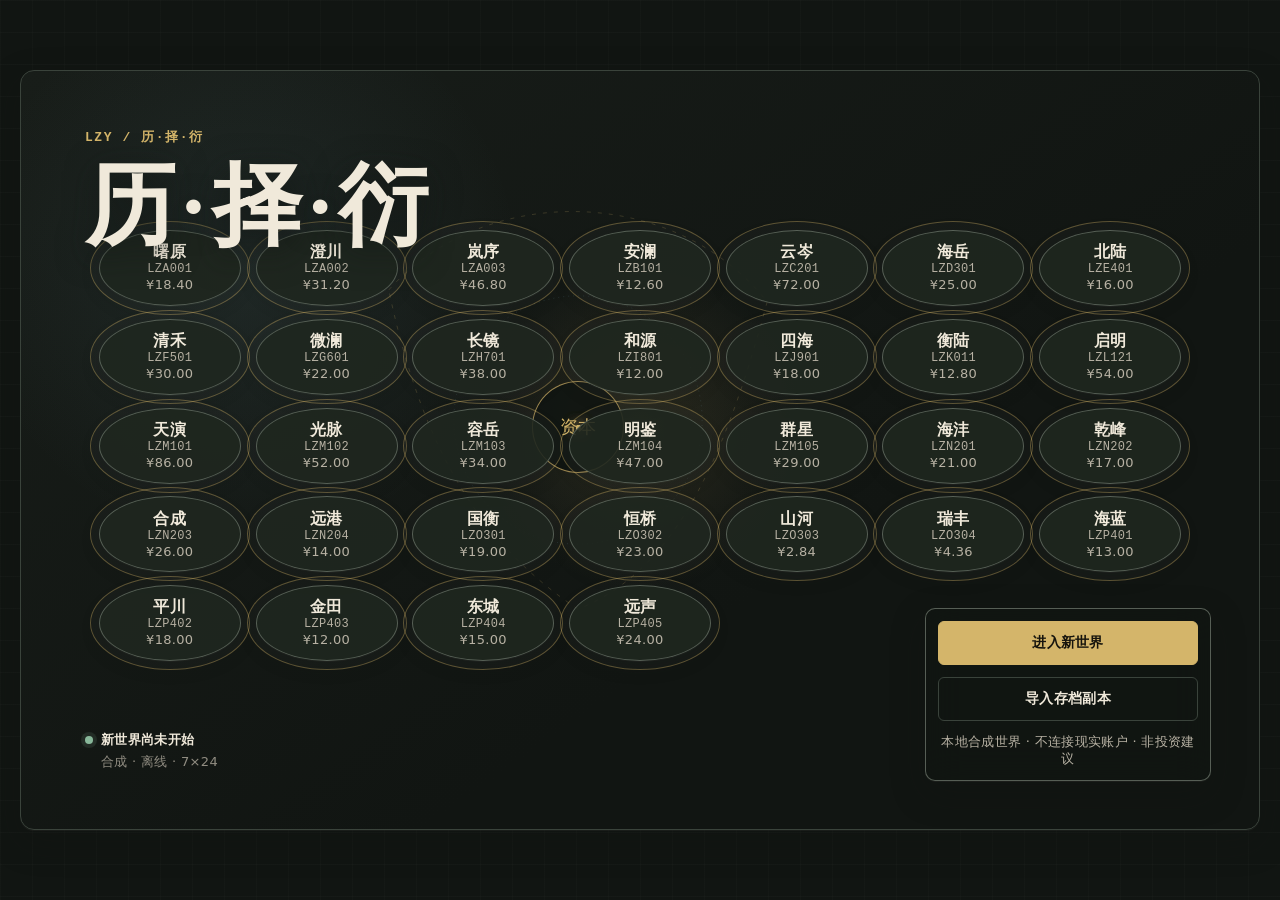
<file: index.html>
<!doctype html>
<html lang="zh-CN">
  <head>
    <meta charset="utf-8" />
    <meta name="viewport" content="width=device-width, initial-scale=1, viewport-fit=cover" />
    <meta
      name="description"
      content="LZY / 历·择·衍，一款本地单机、持续演化的虚构 A 股式经济与市场游戏。"
    />
    <meta name="theme-color" content="#111512" />
    <meta name="color-scheme" content="dark light" />
    <meta name="apple-mobile-web-app-capable" content="yes" />
    <meta name="apple-mobile-web-app-status-bar-style" content="black-translucent" />
    <meta name="apple-mobile-web-app-title" content="历·择·衍" />
    <title>LZY / 历·择·衍</title>
    <link rel="manifest" href="./manifest.webmanifest" />
    <link rel="icon" href="./assets/lzy-mark.svg" type="image/svg+xml" />
    <link rel="apple-touch-icon" href="./assets/lzy-icon-180.png" />
    <link rel="stylesheet" href="./styles.css?v=f34a1d70e1a7aaed" />
    <link rel="stylesheet" href="./src/experience/city-life.css?v=f34a1d70e1a7aaed" />
    <link rel="stylesheet" href="./src/experience/social-career.css?v=f34a1d70e1a7aaed" />
    <link rel="stylesheet" href="./src/experience/player-wealth.css?v=f34a1d70e1a7aaed" />
    <link rel="stylesheet" href="./src/experience/market-intelligence.css?v=f34a1d70e1a7aaed" />
    <link rel="stylesheet" href="./src/experience/derivatives.css?v=f34a1d70e1a7aaed" />
    <link rel="stylesheet" href="./src/market/stage.css?v=f34a1d70e1a7aaed" />
  </head>
  <body>
    <a class="skip-link" href="#current-decision">跳到当前世界</a>
    <div
      id="app"
      class="app-shell"
      data-testid="app-root"
      aria-busy="true"
    >
      <main class="boot-screen" aria-live="polite">
        <p class="eyebrow">LZY / 历·择·衍</p>
        <h1>正在读取本地世界…</h1>
      </main>
    </div>
    <noscript>
      <p class="noscript">LZY 需要启用 JavaScript 才能运行。所有游戏数据仍只保存在本机。</p>
    </noscript>
    <script type="module" src="./src/platform/installability.js?v=f34a1d70e1a7aaed"></script>
    <script type="module" src="./src/ui.js?v=f34a1d70e1a7aaed"></script>
  </body>
</html>
</file>
<file: styles.css>
:root {
  color-scheme: dark;

  --color-canvas: #111512;
  --rgb-canvas: 17 21 18;
  --color-surface-1: #181d19;
  --rgb-surface-1: 24 29 25;
  --color-surface-2: #202720;
  --rgb-surface-2: 32 39 32;
  --color-surface-3: #283029;
  --rgb-surface-3: 40 48 41;
  --color-text: #f0e9da;
  --rgb-text: 240 233 218;
  --color-text-muted: #b7b1a3;
  --rgb-text-muted: 183 177 163;
  --color-text-subtle: #918d82;
  --rgb-text-subtle: 145 141 130;
  --color-ink-on-accent: #16140d;
  --rgb-ink-on-accent: 22 20 13;
  --color-border: #3a433b;
  --rgb-border: 58 67 59;
  --color-border-strong: #667064;
  --rgb-border-strong: 102 112 100;
  --color-accent: #d4b56a;
  --rgb-accent: 212 181 106;
  --color-info: #84b8c7;
  --rgb-info: 132 184 199;
  --color-positive: #88b89a;
  --rgb-positive: 136 184 154;
  --color-negative: #df8a6e;
  --rgb-negative: 223 138 110;
  --color-market-up: #ef5a5a;
  --color-market-down: #35b779;
  --color-market-flat: #9aa2ad;
  --color-warning: #e2b45e;
  --rgb-warning: 226 180 94;
  --color-danger: #e07878;
  --rgb-danger: 224 120 120;
  --color-focus: #9bc9d2;
  --rgb-focus: 155 201 210;
  --color-overlay: rgb(var(--rgb-canvas) / 0.82);
  --color-hover: rgb(var(--rgb-text) / 0.055);
  --color-selected: rgb(var(--rgb-accent) / 0.13);
  --color-focus-ring: rgb(var(--rgb-focus) / 0.92);

  --font-sans: "PingFang SC", "Hiragino Sans GB", "Microsoft YaHei",
    "Noto Sans CJK SC", system-ui, -apple-system, BlinkMacSystemFont,
    "Segoe UI", sans-serif;
  --font-serif: "Songti SC", "STSong", "Noto Serif CJK SC", Georgia, serif;
  --font-mono: "SFMono-Regular", "Cascadia Mono", Consolas,
    "Liberation Mono", monospace;
  --text-2xs: 0.75rem;
  --text-xs: 0.8125rem;
  --text-sm: 0.875rem;
  --text-md: 1rem;
  --text-lg: 1.125rem;
  --text-xl: 1.5rem;
  --text-2xl: 2rem;

  --space-1: 4px;
  --space-2: 8px;
  --space-3: 12px;
  --space-4: 16px;
  --space-5: 24px;
  --space-6: 32px;
  --space-7: 48px;
  --space-8: 64px;
  --radius-sm: 6px;
  --radius-md: 10px;
  --radius-lg: 14px;
  --content-max: 1480px;
  --rail-width: 248px;
  --aside-width: 340px;

  --shadow-1: 0 1px 0 rgb(var(--rgb-text) / 0.035),
    0 6px 18px rgb(var(--rgb-canvas) / 0.22);
  --shadow-2: 0 1px 0 rgb(var(--rgb-text) / 0.045),
    0 12px 32px rgb(var(--rgb-canvas) / 0.34);
  --shadow-focus: 0 0 0 3px var(--color-focus-ring);

  --motion-fast: 80ms;
  --motion-base: 140ms;
  --motion-slow: 180ms;
  --ease-standard: cubic-bezier(.2, .7, .2, 1);
}

* {
  box-sizing: border-box;
}

html {
  min-width: 320px;
  background: var(--color-canvas);
  scroll-behavior: smooth;
}

body {
  min-width: 320px;
  min-height: 100vh;
  margin: 0;
  color: var(--color-text);
  background:
    linear-gradient(rgb(var(--rgb-text) / 0.018) 1px, transparent 1px),
    linear-gradient(90deg, rgb(var(--rgb-text) / 0.014) 1px, transparent 1px),
    var(--color-canvas);
  background-size: 32px 32px;
  font-family: var(--font-sans);
  font-size: var(--text-md);
  line-height: 1.7;
  letter-spacing: 0.02em;
  -webkit-font-smoothing: antialiased;
  text-rendering: optimizeLegibility;
}

button,
input,
select,
textarea {
  font: inherit;
}

button,
input,
select,
textarea,
a {
  -webkit-tap-highlight-color: transparent;
}

button {
  letter-spacing: 0.02em;
}

a {
  color: var(--color-info);
  text-underline-offset: 0.2em;
}

a:hover {
  color: var(--color-text);
}

a:focus-visible,
button:focus-visible,
input:focus-visible,
select:focus-visible,
textarea:focus-visible,
summary:focus-visible {
  outline: 3px solid var(--color-focus-ring);
  outline-offset: 2px;
}

h1,
h2,
h3,
p {
  margin-top: 0;
}

h1,
h2 {
  font-family: var(--font-serif);
  font-weight: 600;
}

h1 {
  margin-bottom: var(--space-4);
  font-size: clamp(2rem, 5vw, 3.4rem);
  line-height: 1.18;
}

h2 {
  margin-bottom: var(--space-4);
  font-size: clamp(1.45rem, 2.3vw, 2rem);
  line-height: 1.35;
}

h3 {
  margin-bottom: var(--space-3);
  font-size: var(--text-lg);
  line-height: 1.5;
}

small {
  font-size: var(--text-xs);
  color: var(--color-text-muted);
}

.app-shell {
  min-height: 100vh;
  min-height: 100svh;
}

@supports (min-height: 100dvh) {
  .app-shell {
    min-height: 100dvh;
  }
}

.skip-link {
  position: fixed;
  z-index: 100;
  top: var(--space-3);
  left: var(--space-3);
  padding: var(--space-2) var(--space-4);
  border-radius: var(--radius-sm);
  color: var(--color-ink-on-accent);
  background: var(--color-accent);
  transform: translateY(-180%);
  transition: transform var(--motion-base) var(--ease-standard);
}

.skip-link:focus {
  transform: translateY(0);
}

.boot-screen,
.welcome-screen,
.create-screen {
  width: min(1120px, calc(100% - 32px));
  min-height: 100vh;
  min-height: 100svh;
  margin: 0 auto;
  display: grid;
  align-content: center;
  padding: var(--space-8) 0;
  opacity: 1;
  transform: none;
}

.welcome-grid {
  display: grid;
  grid-template-columns: minmax(0, 1.25fr) minmax(280px, 0.75fr);
  gap: var(--space-6);
  align-items: end;
}

.welcome-mark {
  max-width: 760px;
}

.eyebrow {
  margin-bottom: var(--space-3);
  color: var(--color-accent);
  font-family: var(--font-mono);
  font-size: var(--text-xs);
  font-weight: 650;
  letter-spacing: 0.12em;
}

.lede {
  max-width: 66ch;
  color: var(--color-text-muted);
  font-size: var(--text-lg);
}

.disclaimer {
  max-width: 72ch;
  padding-left: var(--space-4);
  border-left: 2px solid var(--color-border-strong);
  color: var(--color-text-muted);
  font-size: var(--text-sm);
}

.panel,
.card {
  border: 1px solid var(--color-border);
  border-radius: var(--radius-md);
  background: var(--color-surface-1);
  box-shadow: var(--shadow-1);
}

.panel {
  padding: clamp(16px, 2.4vw, 24px);
}

.card {
  padding: var(--space-4);
}

.action-stack {
  display: grid;
  gap: var(--space-3);
}

.button,
.nav-button,
.segmented-button,
.icon-button {
  min-height: 44px;
  border: 1px solid var(--color-border);
  border-radius: var(--radius-sm);
  color: var(--color-text);
  background: var(--color-surface-2);
  cursor: pointer;
  transition:
    background-color var(--motion-base) ease,
    border-color var(--motion-base) ease,
    color var(--motion-base) ease,
    transform var(--motion-fast) ease;
}

.button {
  display: inline-flex;
  align-items: center;
  justify-content: center;
  gap: var(--space-2);
  padding: var(--space-2) var(--space-4);
  font-size: var(--text-sm);
  font-weight: 650;
}

.button:hover,
.nav-button:hover,
.segmented-button:hover,
.icon-button:hover {
  border-color: var(--color-border-strong);
  background: var(--color-surface-3);
}

.button:active,
.nav-button:active,
.segmented-button:active,
.icon-button:active {
  transform: translateY(1px);
}

.button:disabled,
.button[aria-disabled="true"],
.nav-button:disabled,
.segmented-button:disabled {
  cursor: not-allowed;
  opacity: 0.48;
  transform: none;
}

.button-primary {
  border-color: var(--color-accent);
  color: var(--color-ink-on-accent);
  background: var(--color-accent);
}

.button-primary:hover {
  border-color: var(--color-text);
  color: var(--color-ink-on-accent);
  background: var(--color-text);
}

.button-quiet {
  background: transparent;
}

.button-wide {
  width: 100%;
}

.button-impact {
  border-color: var(--color-warning);
  box-shadow: inset 3px 0 0 var(--color-warning);
}

.button-danger {
  border-color: var(--color-danger);
  color: var(--color-danger);
}

.inline-actions {
  display: flex;
  flex-wrap: wrap;
  gap: var(--space-2);
  align-items: center;
}

.save-summary {
  display: grid;
  gap: var(--space-1);
  padding: var(--space-3);
  border-left: 3px solid var(--color-accent);
  background: var(--color-selected);
}

.save-summary strong {
  font-family: var(--font-serif);
}

.noscript {
  margin: var(--space-6);
  padding: var(--space-4);
  border: 1px solid var(--color-danger);
}

.create-screen {
  align-content: start;
}

.create-header {
  max-width: 760px;
  margin-bottom: var(--space-6);
}

.create-form {
  display: grid;
  gap: var(--space-6);
}

.form-section {
  margin: 0;
  padding: clamp(16px, 2.6vw, 28px);
  border: 1px solid var(--color-border);
  border-radius: var(--radius-md);
  background: var(--color-surface-1);
}

.form-section legend {
  padding: 0 var(--space-2);
  font-family: var(--font-serif);
  font-size: var(--text-xl);
  font-weight: 600;
}

.section-help {
  margin-bottom: var(--space-4);
  color: var(--color-text-muted);
}

.choice-grid {
  display: grid;
  grid-template-columns: repeat(4, minmax(0, 1fr));
  gap: var(--space-3);
}

.choice-card {
  position: relative;
  display: block;
  min-height: 180px;
  padding: var(--space-4);
  border: 1px solid var(--color-border);
  border-radius: var(--radius-md);
  background: var(--color-surface-2);
  cursor: pointer;
  transition:
    background-color var(--motion-base) ease,
    border-color var(--motion-base) ease,
    transform var(--motion-fast) ease;
}

.choice-card:hover {
  border-color: var(--color-border-strong);
  background: var(--color-surface-3);
}

.choice-card:active {
  transform: translateY(1px);
}

.choice-card:focus-within {
  outline: 3px solid var(--color-focus-ring);
  outline-offset: 2px;
}

.choice-card:has(input:checked) {
  border-color: var(--color-accent);
  background: var(--color-selected);
  box-shadow: inset 3px 0 0 var(--color-accent);
}

.choice-card input {
  position: absolute;
  top: var(--space-3);
  right: var(--space-3);
  width: 20px;
  height: 20px;
  accent-color: var(--color-accent);
}

.choice-card strong,
.choice-card span {
  display: block;
  padding-right: var(--space-5);
}

.choice-card strong {
  margin-bottom: var(--space-2);
  font-size: var(--text-md);
}

.choice-card span {
  color: var(--color-text-muted);
  font-size: var(--text-sm);
  line-height: 1.6;
}

.profile-preview {
  margin-top: var(--space-4);
  padding: var(--space-4);
  border-left: 3px solid var(--color-info);
  background: rgb(var(--rgb-info) / 0.08);
}

.strength-grid {
  display: grid;
  grid-template-columns: repeat(2, minmax(0, 1fr));
  gap: var(--space-3);
}

.compact-choice {
  min-height: 116px;
}

.allocation-grid,
.form-grid {
  display: grid;
  grid-template-columns: repeat(2, minmax(0, 1fr));
  gap: var(--space-4);
}

.field {
  display: grid;
  align-content: start;
  gap: var(--space-2);
}

.field label,
.field-label {
  color: var(--color-text);
  font-size: var(--text-sm);
  font-weight: 650;
}

.field-hint {
  color: var(--color-text-muted);
  font-size: var(--text-xs);
}

.input,
.select,
.textarea {
  width: 100%;
  min-height: 44px;
  border: 1px solid var(--color-border);
  border-radius: var(--radius-sm);
  color: var(--color-text);
  background: var(--color-surface-2);
  transition:
    border-color var(--motion-base) ease,
    background-color var(--motion-base) ease;
}

.input,
.select {
  padding: var(--space-2) var(--space-3);
}

.textarea {
  min-height: 96px;
  resize: vertical;
  padding: var(--space-3);
  line-height: 1.6;
}

.input:hover,
.select:hover,
.textarea:hover {
  border-color: var(--color-border-strong);
  background: var(--color-surface-3);
}

.input:disabled,
.select:disabled,
.textarea:disabled {
  cursor: not-allowed;
  opacity: 0.55;
}

.range {
  width: 100%;
  min-height: 44px;
  accent-color: var(--color-accent);
}

.create-actions {
  position: sticky;
  bottom: 0;
  z-index: 4;
  display: flex;
  justify-content: space-between;
  gap: var(--space-3);
  padding: var(--space-4);
  border: 1px solid var(--color-border);
  border-radius: var(--radius-md) var(--radius-md) 0 0;
  background: var(--color-surface-1);
  box-shadow: var(--shadow-2);
}

.world-shell {
  min-height: 100vh;
  min-height: 100svh;
  opacity: 1;
  transform: none;
}

.world-status {
  position: sticky;
  z-index: 20;
  top: 0;
  border-bottom: 1px solid var(--color-border);
  background: var(--color-surface-1);
}

.world-status-inner {
  width: min(var(--content-max), 100%);
  min-height: 72px;
  margin: 0 auto;
  padding: var(--space-3) clamp(16px, 2.3vw, 32px);
  display: grid;
  grid-template-columns: auto minmax(240px, 1fr) auto;
  gap: var(--space-4);
  align-items: center;
}

.brand-lockup {
  min-width: 175px;
}

.brand-lockup strong,
.brand-lockup span {
  display: block;
}

.brand-lockup strong {
  font-family: var(--font-serif);
  font-size: var(--text-lg);
}

.brand-lockup span {
  color: var(--color-text-subtle);
  font-family: var(--font-mono);
  font-size: var(--text-2xs);
  letter-spacing: 0.08em;
}

.world-meta {
  min-width: 0;
  display: flex;
  flex-wrap: wrap;
  gap: var(--space-2) var(--space-4);
  color: var(--color-text-muted);
  font-size: var(--text-xs);
}

.world-meta strong {
  color: var(--color-accent);
  font-family: var(--font-mono);
  font-size: var(--text-sm);
}

.world-controls {
  display: flex;
  flex-wrap: wrap;
  gap: var(--space-2);
  justify-content: flex-end;
}

.density-control {
  min-height: 36px;
  display: inline-grid;
  grid-template-columns: auto auto;
  gap: var(--space-1);
  align-items: center;
  padding-left: var(--space-2);
  border: 1px solid var(--color-border);
  border-radius: var(--radius-sm);
  color: var(--color-text-muted);
  background: var(--color-canvas);
  font-size: var(--text-2xs);
}

.density-control select {
  min-height: 34px;
  padding: 0 var(--space-2);
  border: 0;
  background: transparent;
}

.world-menu {
  position: relative;
}

.world-menu summary {
  width: 44px;
  min-height: 44px;
  display: grid;
  padding: 0;
  place-items: center;
  border: 1px solid var(--color-border);
  border-radius: var(--radius-sm);
  color: var(--color-text-muted);
  background: var(--color-canvas);
  cursor: pointer;
  list-style: none;
}

.world-menu summary::-webkit-details-marker {
  display: none;
}

.world-menu > div {
  position: absolute;
  z-index: 35;
  top: calc(100% + var(--space-1));
  right: 0;
  min-width: 180px;
  display: grid;
  gap: var(--space-1);
  padding: var(--space-2);
  border: 1px solid var(--color-border-strong);
  border-radius: var(--radius-sm);
  background: var(--color-surface-2);
  box-shadow: var(--shadow-2);
}

.world-menu > div .button {
  width: 100%;
  justify-content: flex-start;
}

.world-menu > div .density-control {
  width: 100%;
  grid-template-columns: 1fr auto;
  padding-left: var(--space-2);
}

.allocation-summary {
  min-height: 34px;
  display: flex;
  align-items: center;
  color: var(--color-accent);
  font-family: var(--font-mono);
  font-weight: 700;
}

.segmented {
  display: inline-flex;
  padding: var(--space-1);
  border: 1px solid var(--color-border);
  border-radius: var(--radius-sm);
  background: var(--color-canvas);
}

.segmented-button {
  min-height: 36px;
  padding: var(--space-1) var(--space-3);
  border-color: transparent;
  background: transparent;
  font-size: var(--text-xs);
  font-weight: 650;
}

.segmented-button[aria-pressed="true"] {
  border-color: var(--color-border);
  color: var(--color-ink-on-accent);
  background: var(--color-accent);
}

.save-state {
  min-width: 78px;
  color: var(--color-text-muted);
  font-size: var(--text-xs);
  text-align: right;
}

.save-state[data-state="saved"] {
  color: var(--color-positive);
}

.save-state[data-state="error"] {
  color: var(--color-danger);
}

.primary-nav {
  border-bottom: 1px solid var(--color-border);
  background: var(--color-canvas);
}

.primary-nav-inner {
  width: min(var(--content-max), 100%);
  margin: 0 auto;
  padding: 0 clamp(16px, 2.3vw, 32px);
  display: grid;
  grid-template-columns: repeat(4, minmax(0, 1fr));
}

.nav-button {
  position: relative;
  min-height: 58px;
  padding: var(--space-2) var(--space-4);
  border: 0;
  border-radius: 0;
  background: transparent;
  text-align: left;
  font-size: var(--text-sm);
  font-weight: 600;
}

.nav-button[aria-current="page"] {
  color: var(--color-accent);
  background: var(--color-selected);
}

.nav-button[aria-current="page"]::after {
  content: "";
  position: absolute;
  right: var(--space-4);
  bottom: 0;
  left: var(--space-4);
  height: 3px;
  background: var(--color-accent);
}

.world-grid {
  width: min(var(--content-max), 100%);
  margin: 0 auto;
  padding: var(--space-5) clamp(16px, 2.3vw, 32px) var(--space-7);
  display: grid;
  grid-template-columns: minmax(0, 1fr);
  gap: var(--space-4);
  align-items: start;
}

.world-grid-market {
  width: 100%;
  max-width: 1920px;
  grid-template-columns: minmax(0, 1fr);
  padding-inline: clamp(8px, 1.4vw, 24px);
}

.market-workspace,
.market-stage-host,
#market-stage-root {
  min-width: 0;
  width: 100%;
}

.market-mode .world-status,
.market-mode > .primary-nav,
.market-mode .footer-note,
.market-mode .live-region {
  display: none;
}

.market-mode .world-grid-market {
  max-width: none;
  padding: 0;
}

.market-mode .market-workspace {
  gap: 0;
}

.market-mode .market-stage-host {
  position: relative;
  overflow: visible;
  border: 0;
  border-radius: 0;
}

.market-intelligence-route {
  min-width: 0;
  display: grid;
  gap: var(--space-2);
}

.market-intelligence-route__bar {
  position: sticky;
  top: 0;
  z-index: 20;
  display: flex;
  gap: var(--space-1);
  padding: var(--space-1);
  border-bottom: 1px solid var(--color-border);
  background: rgb(var(--rgb-canvas) / 0.86);
  backdrop-filter: blur(12px);
  -webkit-backdrop-filter: blur(12px);
}

.market-intelligence-route__bar button {
  min-height: 44px;
  padding: 0 var(--space-3);
  border: 1px solid var(--color-border);
  border-radius: var(--radius-sm);
  color: var(--color-text);
  background: var(--color-surface-1);
}

.market-app-bar {
  position: relative;
  min-height: 44px;
  display: grid;
  grid-template-columns: minmax(0, auto) minmax(48px, 1fr) 44px;
  gap: var(--space-1);
  align-items: center;
  padding: 2px var(--space-2);
  border-bottom: 1px solid var(--color-border);
  background: var(--color-canvas);
}

.market-mode .market-app-bar {
  height: 44px;
  min-height: 44px;
  grid-template-columns: minmax(0, 1fr) 44px;
  overflow: visible;
}

.market-mode .market-app-bar > strong {
  display: none;
}

.market-mode .market-place-links {
  max-width: calc(100% - 360px);
}

.market-mode .market-place-links button {
  flex: 0 1 auto;
  overflow: hidden;
  text-overflow: ellipsis;
  white-space: nowrap;
}

.market-mode .market-menu {
  z-index: 60;
}

.market-app-bar strong {
  overflow: hidden;
  text-align: center;
  text-overflow: ellipsis;
  white-space: nowrap;
}

.market-place-links {
  min-width: 0;
  display: flex;
  align-items: center;
}

.market-app-bar button {
  min-height: 44px;
  padding: 0 clamp(5px, 1vw, var(--space-2));
  border: 0;
  color: var(--color-text-muted);
  background: transparent;
  font-size: var(--text-xs);
}

.market-menu {
  position: relative;
  justify-self: end;
}

.market-menu summary {
  width: 44px;
  min-height: 44px;
  display: grid;
  place-items: center;
  color: var(--color-text-muted);
  cursor: pointer;
  list-style: none;
}

.market-menu summary::-webkit-details-marker {
  display: none;
}

.market-menu > div {
  position: absolute;
  z-index: 60;
  top: calc(100% + var(--space-1));
  right: 0;
  min-width: 168px;
  padding: var(--space-1);
  border: 1px solid var(--color-border-strong);
  border-radius: var(--radius-sm);
  background: var(--color-surface-2);
  box-shadow: var(--shadow-2);
}

.market-menu > div button {
  width: 100%;
  justify-content: flex-start;
}

.advance-control {
  display: grid;
  grid-template-columns: auto minmax(0, 1fr) auto;
  gap: var(--space-2);
  align-items: center;
}

.advance-control label {
  color: var(--color-text-muted);
  font-size: var(--text-xs);
}

.advance-control select {
  min-width: 0;
  min-height: 40px;
  padding: 0 var(--space-2);
  border: 1px solid var(--color-border);
  border-radius: var(--radius-sm);
  background: var(--color-canvas);
}

.market-mode .lzy-market-stage {
  min-height: calc(100svh - 40px);
}

.market-stage-host {
  overflow: clip;
  border: 1px solid var(--color-border);
  border-radius: var(--radius-md);
  background: var(--color-surface-1);
}

.market-return-actions {
  display: flex;
  flex-wrap: wrap;
  gap: var(--space-3);
  margin-top: var(--space-4);
}

.context-rail,
.account-aside {
  min-width: 0;
  position: sticky;
  top: 166px;
  display: grid;
  gap: var(--space-4);
}

.context-nav {
  display: grid;
  gap: var(--space-1);
  padding: var(--space-2);
  border: 1px solid var(--color-border);
  border-radius: var(--radius-md);
  background: var(--color-surface-1);
}

.context-nav .nav-button {
  min-height: 46px;
  border-radius: var(--radius-sm);
}

.context-nav .nav-button[aria-current="page"]::after {
  top: var(--space-2);
  right: auto;
  bottom: var(--space-2);
  left: 0;
  width: 3px;
  height: auto;
}

.main-workspace {
  width: 100%;
  min-width: 0;
  display: grid;
  gap: var(--space-4);
}

.workspace-header {
  padding: clamp(18px, 3vw, 32px);
  border: 1px solid var(--color-border);
  border-radius: var(--radius-md);
  background:
    linear-gradient(115deg, rgb(var(--rgb-accent) / 0.07), transparent 55%),
    var(--color-surface-1);
}

.workspace-header p {
  max-width: 72ch;
  margin-bottom: 0;
  color: var(--color-text-muted);
}

.panel-enter {
  opacity: 1;
  transform: none;
}

.visually-hidden {
  position: absolute !important;
  width: 1px !important;
  height: 1px !important;
  overflow: hidden !important;
  margin: -1px !important;
  padding: 0 !important;
  border: 0 !important;
  clip: rect(0 0 0 0) !important;
  clip-path: inset(50%) !important;
  white-space: nowrap !important;
}

/* Continuous-world opening */
.welcome-screen {
  width: min(1240px, calc(100% - 32px));
  padding-block: var(--space-4);
}

.welcome-stage {
  position: relative;
  min-height: min(760px, calc(100svh - 32px));
  overflow: hidden;
  border: 1px solid var(--color-border);
  border-radius: var(--radius-lg);
  background:
    radial-gradient(circle at 50% 47%, rgb(var(--rgb-accent) / 0.12), transparent 22%),
    radial-gradient(circle at 18% 26%, rgb(var(--rgb-info) / 0.09), transparent 24%),
    linear-gradient(145deg, var(--color-surface-1), var(--color-canvas) 64%);
  box-shadow: var(--shadow-2);
}

.welcome-world-preview {
  position: absolute;
  inset: 0;
  min-height: 600px;
  isolation: isolate;
}

.welcome-mark {
  position: absolute;
  z-index: 4;
  top: clamp(22px, 5vw, 56px);
  left: clamp(22px, 5vw, 64px);
  max-width: none;
}

.welcome-mark .eyebrow {
  margin-bottom: var(--space-1);
}

.welcome-mark h1 {
  margin: 0;
  font-size: clamp(2.3rem, 7vw, 5.6rem);
  letter-spacing: 0.08em;
  text-shadow: 0 8px 32px rgb(var(--rgb-canvas) / 0.72);
}

.welcome-flow {
  position: absolute;
  z-index: 0;
  top: 46%;
  left: 45%;
  width: min(620px, 78%);
  height: min(620px, 78%);
  overflow: visible;
  transform: translate(-50%, -50%);
}

.welcome-flow path,
.welcome-flow circle {
  fill: none;
  stroke: rgb(var(--rgb-accent) / 0.42);
  stroke-width: 0.45;
  vector-effect: non-scaling-stroke;
}

.welcome-flow path {
  stroke-dasharray: 4 7;
  animation: welcome-flow-drift 9s linear infinite;
}

.welcome-flow circle {
  stroke: rgb(var(--rgb-info) / 0.34);
  stroke-dasharray: 1 4;
}

.welcome-company {
  z-index: 3;
  width: clamp(90px, 13vw, 142px);
  min-height: 76px;
  display: grid;
  place-content: center;
  padding: var(--space-2);
  border: 1px solid rgb(var(--rgb-border-strong) / 0.8);
  border-radius: 50%;
  background: rgb(var(--rgb-surface-2) / 0.9);
  box-shadow: 0 0 0 8px rgb(var(--rgb-text) / 0.018), var(--shadow-1);
  text-align: center;
  line-height: 1.25;
}

.welcome-company-field {
  position: absolute;
  z-index: 3;
  inset: clamp(150px, 19vh, 190px) clamp(24px, 6vw, 86px)
    clamp(150px, 20vh, 190px);
  display: grid;
  grid-template-columns: repeat(7, minmax(0, 1fr));
  align-content: center;
  gap: clamp(8px, 1vw, 14px);
}

.welcome-company-field .welcome-company {
  position: relative;
  top: auto;
  right: auto;
  left: auto;
  width: min(100%, 142px);
  min-width: 0;
  justify-self: center;
  transform: none;
}

.welcome-company strong,
.welcome-company span,
.welcome-company small {
  position: relative;
  z-index: 1;
}

.welcome-company span {
  color: var(--color-text-muted);
  font-family: var(--font-mono);
  font-size: var(--text-2xs);
}

.welcome-company-1 {
  top: 25%;
  left: 16%;
}

.welcome-company-2 {
  top: 22%;
  left: 62%;
}

.welcome-company-3 {
  top: 65%;
  left: 39%;
}

.welcome-company-pulse {
  position: absolute !important;
  z-index: -1 !important;
  inset: -10px;
  border: 1px solid rgb(var(--rgb-accent) / 0.38);
  border-radius: 50%;
  animation: ambient-pulse 3.6s ease-out infinite;
}

.welcome-company-2 .welcome-company-pulse {
  animation-delay: -1.2s;
}

.welcome-company-3 .welcome-company-pulse {
  animation-delay: -2.4s;
}

.welcome-capital {
  position: absolute;
  z-index: 2;
  top: 47%;
  left: 45%;
  width: 92px;
  height: 92px;
  display: grid;
  place-items: center;
  border: 1px solid rgb(var(--rgb-accent) / 0.72);
  border-radius: 50%;
  background: rgb(var(--rgb-canvas) / 0.88);
  transform: translate(-50%, -50%);
}

.welcome-capital::before {
  content: "资本";
  color: var(--color-accent);
  font-family: var(--font-serif);
  font-size: var(--text-lg);
}

.welcome-capital span {
  position: absolute;
  width: 5px;
  height: 5px;
  border-radius: 50%;
  background: var(--color-accent);
  box-shadow: 0 0 14px var(--color-accent);
  animation: capital-orbit 7s linear infinite;
}

.welcome-capital span:nth-child(2) {
  animation-delay: -2.3s;
}

.welcome-capital span:nth-child(3) {
  animation-delay: -4.6s;
}

.welcome-world-state {
  position: absolute;
  z-index: 4;
  left: clamp(20px, 5vw, 64px);
  bottom: clamp(22px, 5vw, 56px);
  display: grid;
  grid-template-columns: auto auto;
  gap: 0 var(--space-2);
  align-items: center;
  font-size: var(--text-xs);
}

.welcome-world-state > span:last-child {
  grid-column: 2;
  color: var(--color-text-subtle);
}

.welcome-entry {
  position: absolute;
  z-index: 8;
  right: clamp(18px, 4vw, 48px);
  bottom: clamp(18px, 4vw, 48px);
  width: min(286px, calc(100% - 36px));
  padding: var(--space-3);
  border: 1px solid rgb(var(--rgb-border-strong) / 0.82);
  border-radius: var(--radius-md);
  background: rgb(var(--rgb-canvas) / 0.86);
  box-shadow: var(--shadow-2);
  -webkit-backdrop-filter: blur(18px);
  backdrop-filter: blur(18px);
}

.welcome-risk {
  line-height: 1.35;
  text-align: center;
}

.save-recovery {
  display: grid;
  gap: var(--space-1);
  padding: var(--space-2);
  border: 1px solid var(--color-warning);
  border-radius: var(--radius-sm);
  color: var(--color-text-muted);
  font-size: var(--text-xs);
}

/* Compact world creation console */
.create-screen {
  width: min(1040px, calc(100% - 32px));
  align-content: center;
  padding-block: var(--space-4);
}

.create-console {
  display: grid;
  gap: var(--space-3);
  padding: clamp(14px, 2.5vw, 28px);
  border: 1px solid var(--color-border);
  border-radius: var(--radius-lg);
  background:
    radial-gradient(circle at 85% 10%, rgb(var(--rgb-accent) / 0.08), transparent 28%),
    var(--color-surface-1);
  box-shadow: var(--shadow-2);
}

.create-console-head {
  min-height: 62px;
  display: flex;
  justify-content: space-between;
  gap: var(--space-3);
  align-items: center;
  border-bottom: 1px solid var(--color-border);
}

.create-console-head .eyebrow {
  display: block;
  margin-bottom: 0;
}

.create-console-head h1 {
  margin: 0;
  font-size: clamp(1.7rem, 4vw, 2.7rem);
}

.create-block {
  min-width: 0;
  margin: 0;
  padding: var(--space-3);
  border: 1px solid var(--color-border);
  border-radius: var(--radius-md);
  background: rgb(var(--rgb-canvas) / 0.44);
}

.create-block legend {
  padding: 0 var(--space-2);
  color: var(--color-text-muted);
  font-size: var(--text-xs);
  font-weight: 650;
}

.create-role-grid {
  display: grid;
  grid-template-columns: repeat(auto-fit, minmax(132px, 1fr));
  gap: var(--space-2);
}

.create-role-choice {
  position: relative;
  min-width: 0;
  min-height: 94px;
  display: grid;
  grid-template-columns: auto minmax(0, 1fr);
  gap: 0 var(--space-2);
  align-content: center;
  padding: var(--space-2);
  border: 1px solid var(--color-border);
  border-radius: var(--radius-md);
  background: var(--color-surface-2);
  cursor: pointer;
}

.create-role-choice:hover {
  border-color: var(--color-border-strong);
}

.create-role-choice:has(input:checked) {
  border-color: var(--color-accent);
  background: var(--color-selected);
  box-shadow: inset 0 -3px 0 var(--color-accent);
}

.create-role-choice input {
  position: absolute;
  width: 1px;
  height: 1px;
  opacity: 0;
}

.create-role-choice:focus-within {
  outline: 3px solid var(--color-focus-ring);
  outline-offset: 2px;
}

.create-role-index {
  width: 30px;
  height: 30px;
  grid-row: 1 / span 2;
  display: grid;
  place-items: center;
  border: 1px solid var(--color-border-strong);
  border-radius: 50%;
  color: var(--color-accent);
  font-family: var(--font-mono);
  font-size: var(--text-xs);
}

.create-role-choice strong,
.create-role-choice small {
  min-width: 0;
  overflow: hidden;
  text-overflow: ellipsis;
  white-space: nowrap;
}

.create-role-choice small {
  color: var(--color-text-subtle);
  font-size: 10px;
}

.create-control-grid {
  display: grid;
  grid-template-columns: repeat(2, minmax(0, 1fr));
  gap: var(--space-3);
}

.create-capital-block {
  grid-column: 1 / -1;
}

.create-capital-control {
  display: grid;
  grid-template-columns: minmax(160px, 1fr) auto minmax(210px, 0.42fr);
  gap: var(--space-1) var(--space-3);
  align-items: center;
}

.create-capital-control > .range {
  min-width: 0;
}

.create-capital-control > label {
  color: var(--color-text-muted);
  font-size: var(--text-xs);
}

.create-capital-input {
  min-height: 48px;
  border: 1px solid var(--color-border);
}

.create-capital-input:focus-visible {
  border-color: var(--color-focus);
  box-shadow: var(--shadow-focus);
}

.create-capital-input[aria-invalid="true"] {
  border-color: var(--color-danger);
  box-shadow: inset 3px 0 0 var(--color-danger);
}

.create-capital-bounds {
  grid-column: 1;
  display: flex;
  justify-content: space-between;
  gap: var(--space-2);
}

.capital-validation {
  grid-column: 2 / -1;
  min-height: 20px;
  color: var(--color-danger);
  text-align: right;
}

.create-strength-toggle {
  display: grid;
  grid-template-columns: 1fr 1fr;
  gap: var(--space-1);
}

.create-strength-toggle label {
  position: relative;
  cursor: pointer;
}

.create-strength-toggle input {
  position: absolute;
  opacity: 0;
}

.create-strength-toggle span {
  min-height: 48px;
  display: grid;
  place-items: center;
  border: 1px solid var(--color-border);
  border-radius: var(--radius-sm);
  color: var(--color-text-muted);
  background: var(--color-surface-2);
}

.create-strength-toggle input:checked + span {
  border-color: var(--color-accent);
  color: var(--color-ink-on-accent);
  background: var(--color-accent);
}

.create-range {
  min-height: 48px;
  display: grid;
  grid-template-columns: auto minmax(80px, 1fr);
  gap: 0 var(--space-2);
  align-items: center;
}

.create-range label {
  color: var(--color-text-muted);
  font-size: var(--text-xs);
}

.create-range .range {
  min-width: 0;
}

.create-range .allocation-summary {
  min-height: 20px;
  grid-column: 1 / -1;
  font-size: var(--text-xs);
}

.create-seed-block .input {
  min-height: 48px;
}

.create-vitals {
  display: grid;
  grid-template-columns: minmax(150px, 1.2fr) repeat(4, minmax(100px, 1fr));
  gap: var(--space-1);
  padding: var(--space-1);
  border: 1px solid var(--color-border);
  border-radius: var(--radius-md);
  background: var(--color-canvas);
}

.create-vitals > span {
  min-width: 0;
  min-height: 58px;
  display: grid;
  align-content: center;
  padding: var(--space-2);
  border-right: 1px solid var(--color-border);
}

.create-vitals > span:last-child {
  border-right: 0;
}

.create-vitals small,
.create-vitals strong {
  overflow: hidden;
  text-overflow: ellipsis;
  white-space: nowrap;
}

.create-vitals small {
  color: var(--color-text-subtle);
  font-size: 10px;
}

.create-vitals strong {
  font-family: var(--font-mono);
  font-size: var(--text-sm);
}

.create-vital-name strong {
  color: var(--color-accent);
  font-family: var(--font-serif);
}

.create-console .create-actions {
  position: static;
  min-height: 58px;
  margin: 0;
  padding: var(--space-2) 0 0;
  border: 0;
  border-top: 1px solid var(--color-border);
  border-radius: 0;
  box-shadow: none;
  align-items: center;
}

.create-console .create-actions small {
  line-height: 1.35;
}

/* Persistent world shell */
.world-running-dot {
  width: 8px;
  height: 8px;
  display: inline-block;
  flex: 0 0 auto;
  border-radius: 50%;
  background: var(--color-positive);
  box-shadow: 0 0 0 4px rgb(var(--rgb-positive) / 0.12);
  animation: running-breathe 2.4s ease-in-out infinite;
}

.world-running-dot.is-paused {
  background: var(--color-text-subtle);
  box-shadow: none;
  animation: none;
}

.world-run-toggle {
  min-height: 44px;
  display: inline-flex;
  gap: var(--space-1);
  align-items: center;
  padding: 0 var(--space-2);
  border: 1px solid var(--color-border);
  border-radius: var(--radius-sm);
  color: var(--color-text);
  background: var(--color-canvas);
  cursor: pointer;
  font-size: var(--text-xs);
}

.world-run-toggle[aria-pressed="false"] {
  color: var(--color-warning);
  border-color: var(--color-warning);
}

.world-speed {
  min-height: 44px;
  display: inline-flex;
  align-items: center;
  border: 1px solid var(--color-border);
  border-radius: var(--radius-sm);
  background: var(--color-canvas);
}

.world-speed select {
  min-height: 44px;
  padding: 0 var(--space-2);
  border: 0;
  color: var(--color-text);
  background: transparent;
  font-family: var(--font-mono);
  font-size: var(--text-xs);
}

.world-virtual-clock {
  min-width: 7ch;
  font-family: var(--font-mono);
  font-variant-numeric: tabular-nums;
}

.lens-header {
  min-height: 64px;
  display: flex;
  gap: var(--space-3);
  align-items: baseline;
  padding: var(--space-3) var(--space-4);
  border-bottom: 1px solid var(--color-border);
}

.lens-header h1 {
  margin: 0;
  font-size: var(--text-xl);
}

.lens-header span {
  color: var(--color-text-subtle);
  font-size: var(--text-xs);
}

.world-scene {
  position: relative;
  overflow: hidden;
  border: 1px solid var(--color-border);
  border-radius: var(--radius-lg);
  background:
    radial-gradient(circle at 50% 46%, rgb(var(--rgb-accent) / 0.1), transparent 25%),
    radial-gradient(circle at 15% 55%, rgb(var(--rgb-info) / 0.055), transparent 24%),
    linear-gradient(160deg, var(--color-surface-1), var(--color-canvas) 72%);
  box-shadow: var(--shadow-2);
}

.world-scene-head {
  min-height: 72px;
  display: grid;
  grid-template-columns: minmax(0, 1fr) auto auto;
  gap: clamp(14px, 4vw, 48px);
  align-items: center;
  padding: var(--space-3) clamp(14px, 3vw, 28px);
  border-bottom: 1px solid rgb(var(--rgb-border) / 0.8);
  background: rgb(var(--rgb-canvas) / 0.4);
}

.world-scene-head > div {
  min-width: 0;
  display: grid;
  gap: 0 var(--space-2);
}

.world-scene-head > div:first-child {
  grid-template-columns: auto auto;
  justify-content: start;
  align-items: center;
}

.world-scene-head > div:first-child > span:last-child {
  grid-column: 2;
  color: var(--color-text-subtle);
  font-family: var(--font-mono);
  font-size: var(--text-xs);
}

.world-scene-head small {
  color: var(--color-text-subtle);
  font-size: var(--text-2xs);
}

.world-scene-head strong {
  overflow: hidden;
  text-overflow: ellipsis;
  white-space: nowrap;
  font-variant-numeric: tabular-nums;
}

.worldline-panel {
  display: grid;
  gap: var(--space-2);
  padding: var(--space-3) clamp(14px, 3vw, 28px);
  border-bottom: 1px solid rgb(var(--rgb-border) / 0.8);
  background: rgb(var(--rgb-canvas) / 0.46);
}

.worldline-panel--history {
  margin-bottom: var(--space-3);
  border: 1px solid var(--color-border);
  border-radius: var(--radius-lg);
  box-shadow: var(--shadow-1);
}

.worldline-panel > header {
  display: flex;
  align-items: baseline;
  justify-content: space-between;
  gap: var(--space-2);
}

.worldline-panel > header > span:first-child {
  display: grid;
}

.worldline-panel > header small,
.worldline-panel > header > span:not(:first-child) {
  color: var(--color-text-subtle);
  font-size: var(--text-2xs);
}

.worldline-anchors {
  display: grid;
  grid-template-columns: repeat(6, minmax(0, 1fr));
  border: 1px solid var(--color-border);
  border-radius: var(--radius-sm);
  overflow: hidden;
}

.worldline-anchors > span {
  display: grid;
  min-width: 0;
  padding: var(--space-1) var(--space-2);
  border-right: 1px solid var(--color-border);
}

.worldline-anchors > span:last-child {
  border-right: 0;
}

.worldline-anchors small {
  color: var(--color-text-subtle);
  font-size: 9px;
}

.worldline-anchors strong {
  overflow: hidden;
  text-overflow: ellipsis;
  white-space: nowrap;
  font-size: var(--text-2xs);
}

.worldline-grounding {
  display: grid;
  grid-template-columns: repeat(5, minmax(0, 1fr));
  gap: 1px;
  overflow: hidden;
  border: 1px solid var(--color-border);
  border-radius: var(--radius-sm);
  background: var(--color-border);
}

.worldline-grounding > span {
  display: grid;
  min-width: 0;
  gap: 2px;
  padding: var(--space-2);
  background: var(--color-surface-1);
}

.worldline-grounding small {
  color: var(--color-text-subtle);
  font-size: 9px;
}

.worldline-grounding strong {
  display: -webkit-box;
  overflow: hidden;
  font-size: var(--text-2xs);
  line-height: 1.35;
  -webkit-box-orient: vertical;
  -webkit-line-clamp: 2;
}

.worldline-arcs {
  display: grid;
  grid-template-columns: repeat(2, minmax(0, 1fr));
  gap: var(--space-2);
}

.worldline-arc {
  display: grid;
  gap: 3px;
  min-width: 0;
  padding: var(--space-2);
  border: 1px solid var(--color-border);
  border-radius: var(--radius-sm);
  background: var(--color-surface-1);
}

.worldline-arc > header,
.worldline-arc > div {
  display: flex;
  align-items: baseline;
  justify-content: space-between;
  gap: var(--space-2);
}

.worldline-arc strong,
.worldline-arc p {
  overflow: hidden;
  text-overflow: ellipsis;
  white-space: nowrap;
}

.worldline-arc p {
  margin: 0;
  color: var(--color-text);
  font-size: var(--text-xs);
}

.worldline-arc small,
.worldline-arc > div,
.worldline-empty,
.worldline-terminal-count {
  color: var(--color-text-subtle);
  font-size: 9px;
}

.worldline-empty {
  margin: 0;
}

@media (max-width: 679px) {
  .worldline-panel {
    padding: var(--space-2);
  }

  .worldline-panel > header {
    align-items: flex-start;
    flex-wrap: wrap;
  }

  .worldline-anchors {
    grid-template-columns: repeat(3, minmax(0, 1fr));
  }

  .worldline-anchors > span:nth-child(3n) {
    border-right: 0;
  }

  .worldline-anchors > span:nth-child(-n + 3) {
    border-bottom: 1px solid var(--color-border);
  }

  .worldline-arcs {
    grid-template-columns: minmax(0, 1fr);
  }

  .worldline-grounding {
    grid-template-columns: repeat(2, minmax(0, 1fr));
  }

  .worldline-grounding > span:last-child {
    grid-column: 1 / -1;
  }
}

.world-map {
  position: relative;
  min-height: clamp(360px, 49vw, 560px);
  overflow: hidden;
  border-bottom: 1px solid rgb(var(--rgb-border) / 0.7);
}

.world-map::before {
  content: "";
  position: absolute;
  inset: 10%;
  border: 1px dashed rgb(var(--rgb-border-strong) / 0.18);
  border-radius: 50%;
}

.world-map-lines {
  position: absolute;
  inset: 3%;
  width: 94%;
  height: 94%;
  overflow: visible;
}

.world-map-lines path {
  fill: none;
  stroke: rgb(var(--rgb-accent) / 0.38);
  stroke-width: 0.45;
  stroke-dasharray: 1.5 2.5;
  vector-effect: non-scaling-stroke;
}

.world-map-lines .world-supply-line {
  stroke: rgb(var(--rgb-info) / 0.22);
  stroke-dasharray: 5 7;
  animation: welcome-flow-drift 14s linear infinite;
}

.world-node {
  --node-x: 50%;
  --node-y: 50%;
  position: absolute;
  z-index: 3;
  top: var(--node-y);
  left: var(--node-x);
  transform: translate(-50%, -50%);
  font-size: var(--text-xs);
  line-height: 1.25;
  text-align: center;
}

.world-node strong,
.world-node span,
.world-node small {
  display: block;
}

.world-node-player {
  width: clamp(112px, 18vw, 178px);
  min-height: clamp(112px, 18vw, 178px);
  display: grid;
  place-content: center;
  padding: var(--space-3);
  border: 1px solid rgb(var(--rgb-accent) / 0.7);
  border-radius: 50%;
  background: rgb(var(--rgb-canvas) / 0.88);
  box-shadow:
    0 0 0 12px rgb(var(--rgb-accent) / 0.035),
    0 0 50px rgb(var(--rgb-accent) / 0.12);
}

.world-node-player small,
.world-node-player span {
  color: var(--color-text-muted);
  font-size: var(--text-2xs);
}

.player-orbit {
  position: absolute;
  inset: -12px;
  border: 1px dashed rgb(var(--rgb-accent) / 0.42);
  border-radius: 50%;
  animation: capital-orbit-ring 18s linear infinite;
}

.world-node-company {
  width: clamp(86px, 13vw, 132px);
  min-height: clamp(72px, 10vw, 104px);
  padding: var(--space-2);
  border: 1px solid rgb(var(--rgb-border-strong) / 0.86);
  border-radius: 50%;
  color: var(--color-text);
  background: rgb(var(--rgb-surface-2) / 0.92);
  box-shadow: var(--shadow-1);
  cursor: pointer;
}

.world-node-company:hover {
  border-color: var(--color-accent);
}

.world-node-company > span:not(.world-node-aura),
.world-node-company > small {
  color: var(--color-text-muted);
  font-family: var(--font-mono);
  font-size: var(--text-2xs);
}

.world-node-company .market-up,
.market-up {
  color: var(--color-market-up);
}

.world-node-company .market-down,
.market-down {
  color: var(--color-market-down);
}

.world-node-company .market-flat,
.market-flat {
  color: var(--color-market-flat);
}

.world-node-aura {
  position: absolute;
  z-index: -1;
  inset: calc(-8px - var(--node-tension, 0) * 8px);
  border: 1px solid rgb(var(--rgb-warning) / calc(0.16 + var(--node-tension, 0) * 0.46));
  border-radius: 50%;
}

.world-actor-layer {
  position: absolute;
  z-index: 5;
  inset: 0;
  pointer-events: none;
}

.world-node-actor {
  width: clamp(82px, 10vw, 112px);
  min-height: 56px;
  padding: var(--space-1) var(--space-2);
  border: 1px solid rgb(var(--rgb-info) / 0.52);
  border-radius: 999px;
  color: var(--color-text);
  background: rgb(var(--rgb-canvas) / 0.88);
  box-shadow: 0 0 24px rgb(var(--rgb-info) / 0.08);
  pointer-events: auto;
  cursor: pointer;
}

.world-node-actor small,
.world-node-actor span {
  color: var(--color-text-muted);
  font-size: 10px;
}

.world-node-actor b {
  color: var(--color-info);
}

.world-command-center {
  display: grid;
  gap: var(--space-3);
  padding: var(--space-3);
  border-bottom: 1px solid rgb(var(--rgb-border) / 0.72);
  background: rgb(var(--rgb-canvas) / 0.26);
}

.world-command-grid {
  display: grid;
  grid-template-columns: repeat(12, minmax(0, 1fr));
  gap: var(--space-3);
}

.world-overview-card {
  min-width: 0;
  overflow: hidden;
  display: grid;
  align-content: start;
  gap: var(--space-3);
  padding: var(--space-3);
  border: 1px solid var(--color-border);
  border-radius: var(--radius-md);
  background: rgb(var(--rgb-surface-1) / 0.9);
  box-shadow: var(--shadow-1);
}

.world-market-pulse {
  grid-column: span 7;
  grid-row: span 2;
}

.world-economy-network {
  grid-column: span 5;
}

.world-derivatives-pulse {
  grid-column: span 5;
}

.world-public-briefing {
  grid-column: span 7;
}

.world-card-heading {
  min-width: 0;
  display: flex;
  align-items: flex-start;
  justify-content: space-between;
  gap: var(--space-2);
}

.world-card-heading > div {
  min-width: 0;
}

.world-card-heading small,
.world-card-heading > span,
.world-card-empty,
.world-network-summary small,
.world-market-row small,
.world-company-universe small,
.world-company-table small {
  color: var(--color-text-subtle);
  font-size: var(--text-2xs);
}

.world-card-heading h2 {
  margin: 2px 0 0;
  font-size: var(--text-md);
}

.world-card-heading button,
.world-card-actions button,
.world-inline-link,
.world-company-actions button {
  min-height: 34px;
  padding: 6px 9px;
  border: 1px solid rgb(var(--rgb-accent) / 0.38);
  border-radius: var(--radius-xs);
  color: var(--color-accent);
  background: rgb(var(--rgb-accent) / 0.055);
  font-size: var(--text-2xs);
  white-space: nowrap;
}

.world-card-heading button:hover,
.world-card-actions button:hover,
.world-inline-link:hover,
.world-company-actions button:hover {
  border-color: var(--color-accent);
  background: rgb(var(--rgb-accent) / 0.11);
}

.world-pulse-metrics,
.world-economy-metrics,
.world-derivative-metrics {
  display: grid;
  grid-template-columns: repeat(5, minmax(0, 1fr));
  gap: 1px;
  overflow: hidden;
  border: 1px solid var(--color-border);
  border-radius: var(--radius-sm);
  background: var(--color-border);
}

.world-economy-metrics,
.world-derivative-metrics {
  grid-template-columns: repeat(3, minmax(0, 1fr));
}

.world-pulse-metrics > span,
.world-economy-metrics > span,
.world-derivative-metrics > span {
  min-width: 0;
  display: grid;
  gap: 2px;
  padding: 8px;
  background: var(--color-surface-2);
}

.world-pulse-metrics small,
.world-economy-metrics small,
.world-derivative-metrics small {
  overflow: hidden;
  color: var(--color-text-subtle);
  font-size: 9px;
  text-overflow: ellipsis;
  white-space: nowrap;
}

.world-pulse-metrics strong,
.world-economy-metrics strong,
.world-derivative-metrics strong {
  overflow: hidden;
  font-family: var(--font-mono);
  font-size: var(--text-sm);
  text-overflow: ellipsis;
  white-space: nowrap;
}

.world-market-list,
.world-briefing-list,
.world-network-summary,
.world-actor-activity {
  display: grid;
  gap: 5px;
}

.world-market-row {
  min-width: 0;
  display: grid;
  grid-template-columns: minmax(0, 1fr) auto;
  gap: 5px;
}

.world-market-row__quote,
.world-network-row,
.world-briefing-list > button,
.world-actor-activity > button {
  min-width: 0;
  min-height: 46px;
  display: flex;
  align-items: center;
  justify-content: space-between;
  gap: var(--space-2);
  padding: 7px 9px;
  border: 1px solid var(--color-border);
  border-radius: var(--radius-sm);
  color: var(--color-text);
  background: var(--color-surface-2);
  text-align: left;
}

.world-market-row__quote:hover,
.world-network-row:hover,
.world-briefing-list > button:hover,
.world-actor-activity > button:hover {
  border-color: var(--color-border-strong);
  background: rgb(var(--rgb-accent) / 0.055);
}

.world-market-row__quote > span,
.world-network-row > span {
  min-width: 0;
  display: grid;
}

.world-market-row__quote > span:last-child {
  justify-items: end;
}

.world-market-row__quote strong,
.world-market-row__quote small,
.world-network-row strong,
.world-network-row small {
  overflow: hidden;
  text-overflow: ellipsis;
  white-space: nowrap;
}

.world-inline-link {
  align-self: stretch;
}

.world-actor-activity {
  grid-template-columns: repeat(3, minmax(0, 1fr));
  padding-top: var(--space-2);
  border-top: 1px solid var(--color-border);
  color: var(--color-text-subtle);
  font-size: var(--text-2xs);
}

.world-actor-activity > button {
  min-height: 38px;
  display: grid;
}

.world-actor-activity > button strong {
  color: var(--color-info);
  font-size: 10px;
}

.world-network-row em {
  color: var(--color-warning);
  font-family: var(--font-mono);
  font-size: var(--text-xs);
  font-style: normal;
  white-space: nowrap;
}

.world-network-summary > div:first-child {
  display: flex;
  align-items: baseline;
  justify-content: space-between;
  gap: var(--space-2);
}

.world-card-empty {
  margin: 0;
  padding: var(--space-2);
  border: 1px dashed var(--color-border);
  border-radius: var(--radius-sm);
}

.world-card-actions {
  display: grid;
  grid-template-columns: repeat(2, minmax(0, 1fr));
  gap: var(--space-2);
}

.world-card-actions button {
  min-height: 44px;
}

.world-briefing-list {
  grid-template-columns: repeat(2, minmax(0, 1fr));
}

.world-briefing-list > button {
  min-height: 72px;
  display: grid;
  grid-template-columns: auto minmax(0, 1fr);
  justify-content: start;
}

.world-briefing-list > button > span {
  grid-row: 1 / span 2;
  align-self: start;
  padding: 2px 5px;
  border-radius: 999px;
  color: var(--color-info);
  background: rgb(var(--rgb-info) / 0.09);
  font-size: 9px;
}

.world-briefing-list > button > strong {
  display: -webkit-box;
  overflow: hidden;
  font-size: var(--text-xs);
  line-height: 1.4;
  -webkit-box-orient: vertical;
  -webkit-line-clamp: 2;
}

.world-briefing-list > button > small {
  color: var(--color-text-subtle);
  font-size: 9px;
}

.world-company-universe {
  overflow: hidden;
  border: 1px solid var(--color-border);
  border-radius: var(--radius-md);
  background: var(--color-surface-1);
}

.world-company-universe > summary {
  min-height: 52px;
  display: flex;
  align-items: center;
  justify-content: space-between;
  gap: var(--space-2);
  padding: var(--space-2) var(--space-3);
  cursor: pointer;
}

.world-company-universe > summary > span:first-child {
  display: grid;
}

.world-company-universe > summary > span:last-child {
  color: var(--color-accent);
  font-size: var(--text-2xs);
}

.world-company-table {
  max-height: 420px;
  overflow: auto;
  border-top: 1px solid var(--color-border);
}

.world-company-table table {
  width: 100%;
  min-width: 900px;
  border-collapse: collapse;
  font-size: var(--text-xs);
}

.world-company-table th,
.world-company-table td {
  padding: 8px 10px;
  border-bottom: 1px solid var(--color-border);
  text-align: left;
  white-space: nowrap;
}

.world-company-table thead th {
  position: sticky;
  z-index: 2;
  top: 0;
  color: var(--color-text-subtle);
  background: var(--color-surface-2);
  font-size: 9px;
}

.world-company-table tbody th {
  position: sticky;
  z-index: 1;
  left: 0;
  background: var(--color-surface-1);
}

.world-company-table tbody th strong,
.world-company-table tbody th small {
  display: block;
}

.world-company-actions {
  display: flex;
  gap: 4px;
}

.world-company-actions button {
  min-height: 30px;
  padding: 4px 7px;
}

@media (max-width: 1023px) {
  .world-market-pulse,
  .world-economy-network,
  .world-derivatives-pulse,
  .world-public-briefing {
    grid-column: span 6;
    grid-row: auto;
  }

  .world-pulse-metrics {
    grid-template-columns: repeat(3, minmax(0, 1fr));
  }

  .world-briefing-list,
  .world-actor-activity {
    grid-template-columns: minmax(0, 1fr);
  }
}

.actor-pulse {
  position: absolute;
  z-index: -1;
  inset: -7px;
  border: 1px solid rgb(var(--rgb-info) / 0.5);
  border-radius: 999px;
  animation: actor-activity-pulse 2.8s ease-out infinite;
}

.world-landmarks {
  display: grid;
  grid-template-columns: repeat(3, minmax(0, 1fr));
  border-bottom: 1px solid rgb(var(--rgb-border) / 0.7);
}

.world-landmark {
  position: relative;
  min-width: 0;
  min-height: 82px;
  display: grid;
  grid-template-columns: 4px minmax(0, 1fr) auto auto;
  gap: var(--space-2);
  align-items: center;
  padding: var(--space-2) var(--space-3);
  border: 0;
  border-right: 1px solid var(--color-border);
  color: var(--color-text);
  background: rgb(var(--rgb-surface-1) / 0.72);
  cursor: pointer;
  text-align: left;
}

.world-landmark:last-child {
  border-right: 0;
}

.world-landmark[aria-pressed="true"] {
  background: rgb(var(--rgb-accent) / 0.08);
}

.world-landmark > span:nth-child(2) {
  min-width: 0;
}

.world-landmark small,
.world-landmark strong {
  display: block;
  overflow: hidden;
  text-overflow: ellipsis;
  white-space: nowrap;
}

.world-landmark small {
  color: var(--color-text-subtle);
  font-size: var(--text-2xs);
}

.world-landmark b {
  color: var(--color-accent);
  font-family: var(--font-mono);
  font-size: var(--text-sm);
}

.world-landmark-line {
  width: 3px;
  height: 42px;
  overflow: hidden;
  display: flex;
  align-items: end;
  border-radius: 999px;
  background: rgb(var(--rgb-border-strong) / 0.42);
}

.world-landmark-line i {
  width: 100%;
  height: calc(16% + var(--landmark-tension, 0) * 84%);
  border-radius: inherit;
  background: var(--color-warning);
}

.world-signals {
  display: grid;
  grid-template-columns: 112px minmax(0, 1fr);
  gap: var(--space-3);
  align-items: center;
  min-height: 82px;
  padding: var(--space-2) var(--space-3);
}

.world-signals[hidden] {
  display: none;
}

.world-signals-head {
  display: grid;
  gap: var(--space-1);
  color: var(--color-text-subtle);
  font-size: var(--text-xs);
}

.world-signals-head button {
  width: fit-content;
  min-height: 44px;
  padding: 0;
  border: 0;
  color: var(--color-info);
  background: transparent;
  cursor: pointer;
  font-size: var(--text-2xs);
}

.world-signals ol {
  min-width: 0;
  margin: 0;
  padding: 0;
  display: grid;
  grid-template-columns: repeat(3, minmax(0, 1fr));
  gap: var(--space-2);
  list-style: none;
}

.world-signals li {
  min-width: 0;
  display: grid;
  grid-template-columns: auto minmax(0, 1fr);
  gap: 0 var(--space-2);
  align-items: center;
}

.world-signals li strong {
  overflow: hidden;
  font-size: var(--text-xs);
  font-weight: 500;
  text-overflow: ellipsis;
  white-space: nowrap;
}

.world-signals li small {
  grid-column: 2;
  font-size: 10px;
}

.signal-mark {
  width: 6px;
  height: 6px;
  grid-row: 1 / span 2;
  border-radius: 50%;
  background: var(--color-info);
}

.ambient-status {
  min-height: 0;
  padding-inline: var(--space-3);
  color: var(--color-text-subtle);
  font-size: var(--text-2xs);
}

.ambient-status:empty {
  display: none;
}

.world-places {
  display: grid;
  grid-template-columns: 112px minmax(0, 1fr);
  gap: var(--space-3);
  align-items: stretch;
  padding: var(--space-2) var(--space-3);
}

.world-places > header {
  display: flex;
  align-items: center;
  color: var(--color-text-muted);
  font-size: var(--text-xs);
}

.world-places > div {
  min-width: 0;
  display: grid;
  grid-template-columns: repeat(4, minmax(0, 1fr));
  gap: var(--space-2);
}

.world-place {
  min-width: 0;
  min-height: 64px;
  display: grid;
  grid-template-columns: minmax(0, 1fr) auto;
  gap: 0 var(--space-2);
  align-content: center;
  padding: var(--space-2) var(--space-3);
  border: 1px solid var(--color-border);
  border-radius: var(--radius-sm);
  color: var(--color-text);
  background: var(--color-surface-2);
  text-align: left;
}

.world-place:hover {
  border-color: var(--color-accent);
  background: var(--color-selected);
}

.world-place small,
.world-place span {
  overflow: hidden;
  color: var(--color-text-muted);
  font-size: var(--text-2xs);
  text-overflow: ellipsis;
  white-space: nowrap;
}

.world-place strong {
  grid-column: 1;
}

.world-place span {
  grid-row: 1 / span 2;
  grid-column: 2;
  align-self: center;
  font-family: var(--font-mono);
}

.life-studio {
  display: grid;
  gap: var(--space-3);
}

.life-summary,
.life-card {
  border: 1px solid var(--color-border);
  border-radius: var(--radius-lg);
  background: var(--color-surface-1);
  box-shadow: var(--shadow-1);
}

.life-summary {
  display: grid;
  grid-template-columns: minmax(170px, 0.32fr) minmax(0, 1fr);
  gap: var(--space-4);
  align-items: center;
  padding: var(--space-4);
}

.life-summary > div:first-child small,
.life-summary > div:first-child strong {
  display: block;
}

.life-summary small,
.life-card-head small,
.life-item span,
.life-item small {
  color: var(--color-text-muted);
  font-size: var(--text-xs);
}

.life-meters {
  display: grid;
  grid-template-columns: repeat(4, minmax(0, 1fr));
  gap: var(--space-2);
}

.life-meter {
  min-width: 0;
  display: grid;
  grid-template-columns: minmax(0, 1fr) auto;
  gap: var(--space-1);
}

.life-meter span,
.life-meter strong {
  font-size: var(--text-xs);
}

.life-meter i {
  height: 5px;
  grid-column: 1 / -1;
  overflow: hidden;
  border-radius: 999px;
  background: var(--color-surface-3);
}

.life-meter i b {
  height: 100%;
  display: block;
  border-radius: inherit;
  background: var(--color-accent);
}

.life-tabs {
  display: grid;
  grid-template-columns: repeat(3, minmax(0, 1fr));
  padding: 3px;
  border: 1px solid var(--color-border);
  border-radius: var(--radius-md);
  background: var(--color-canvas);
}

.life-tabs button {
  min-height: 42px;
  border: 0;
  border-radius: var(--radius-sm);
  color: var(--color-text-muted);
  background: transparent;
}

.life-tabs button[aria-pressed="true"] {
  color: var(--color-ink-on-accent);
  background: var(--color-accent);
}

.life-card {
  padding: var(--space-4);
}

.life-card-head {
  display: flex;
  gap: var(--space-3);
  align-items: center;
  justify-content: space-between;
  margin-bottom: var(--space-3);
}

.life-card-head small,
.life-card-head strong {
  display: block;
}

.life-card-head > span {
  color: var(--color-text-muted);
  font-size: var(--text-xs);
}

.life-item-grid {
  display: grid;
  grid-template-columns: repeat(2, minmax(0, 1fr));
  gap: var(--space-2);
}

.life-item {
  min-width: 0;
  display: grid;
  grid-template-columns: minmax(0, 1fr) auto;
  gap: var(--space-2);
  align-items: center;
  padding: var(--space-3);
  border: 1px solid var(--color-border);
  border-radius: var(--radius-sm);
  background: var(--color-surface-2);
}

.life-item strong,
.life-item span,
.life-item small {
  display: block;
}

.life-item button,
.life-home-action button {
  min-height: 40px;
  padding: var(--space-1) var(--space-3);
  border-color: var(--color-accent);
  color: var(--color-ink-on-accent);
  background: var(--color-accent);
  white-space: nowrap;
}

.life-item button[data-pending="true"] {
  opacity: 0.68;
}

.life-home-action {
  min-height: 180px;
  display: grid;
  place-content: center;
  justify-items: center;
  gap: var(--space-3);
  text-align: center;
}

.life-home-action p {
  margin: 0;
  color: var(--color-text-muted);
}

.life-room-scene {
  position: relative;
  min-width: 0;
  overflow: hidden;
  border: 1px solid var(--color-border);
  border-radius: var(--radius-md);
  background: var(--color-surface-3);
}

.life-room-backdrop {
  position: relative;
  height: 260px;
  margin: 0;
  overflow: hidden;
}

.life-room-image,
.life-shop-hero > img,
.life-product-image img,
.life-owned-image img,
.life-scene-token img,
.life-work-visual img {
  display: block;
  width: 100%;
  height: 100%;
  object-fit: cover;
}

.life-room-image {
  filter: saturate(0.88) contrast(1.03);
}

.life-room-backdrop::after {
  position: absolute;
  inset: 0;
  content: "";
  pointer-events: none;
  background:
    linear-gradient(180deg, transparent 40%, rgb(7 13 18 / 0.82)),
    linear-gradient(90deg, rgb(7 13 18 / 0.2), transparent 55%);
}

.life-room-backdrop figcaption {
  position: absolute;
  z-index: 1;
  top: var(--space-3);
  right: var(--space-3);
  display: flex;
  gap: var(--space-2);
  align-items: center;
  padding: 5px 8px;
  border: 1px solid rgb(255 255 255 / 0.18);
  border-radius: 999px;
  color: white;
  background: rgb(7 13 18 / 0.7);
  backdrop-filter: blur(8px);
}

.life-room-backdrop figcaption span,
.life-room-backdrop figcaption b {
  font-size: var(--text-xs);
}

.life-scene-assets {
  position: absolute;
  z-index: 2;
  right: var(--space-3);
  bottom: var(--space-3);
  left: var(--space-3);
  display: grid;
  grid-template-columns: repeat(4, minmax(0, 1fr));
  gap: var(--space-2);
}

.life-scene-token {
  min-width: 0;
  display: grid;
  grid-template-columns: 38px minmax(0, 1fr) auto;
  gap: 7px;
  align-items: center;
  padding: 6px;
  border: 1px solid rgb(255 255 255 / 0.18);
  border-radius: var(--radius-sm);
  color: white;
  background: rgb(7 13 18 / 0.76);
  backdrop-filter: blur(10px);
}

.life-scene-token img {
  width: 38px;
  height: 38px;
  border-radius: 6px;
}

.life-scene-token span {
  min-width: 0;
  overflow: hidden;
  font-size: 11px;
  text-overflow: ellipsis;
  white-space: nowrap;
}

.life-scene-token b {
  color: #f3c979;
  font-family: var(--font-mono);
  font-size: 10px;
}

.life-owned-grid {
  display: grid;
  grid-template-columns: repeat(2, minmax(0, 1fr));
  gap: var(--space-2);
  margin-top: var(--space-3);
}

.life-owned-card {
  min-width: 0;
  display: grid;
  grid-template-columns: 86px minmax(0, 1fr);
  gap: var(--space-2);
  padding: var(--space-2);
  border: 1px solid var(--color-border);
  border-radius: var(--radius-sm);
  background: var(--color-surface-2);
}

.life-owned-image {
  position: relative;
  height: 86px;
  overflow: hidden;
  border-radius: 8px;
}

.life-owned-image span,
.life-product-image span {
  position: absolute;
  top: 5px;
  left: 5px;
  padding: 2px 5px;
  border-radius: 999px;
  color: white;
  background: rgb(7 13 18 / 0.72);
  font-size: 10px;
}

.life-owned-copy {
  min-width: 0;
  display: grid;
  gap: 3px;
}

.life-owned-copy > div:first-child {
  display: flex;
  gap: var(--space-2);
  align-items: baseline;
  justify-content: space-between;
}

.life-owned-copy strong {
  overflow: hidden;
  text-overflow: ellipsis;
  white-space: nowrap;
}

.life-owned-copy small,
.life-owned-copy p {
  margin: 0;
  color: var(--color-text-muted);
  font-size: 11px;
}

.life-owned-actions {
  display: flex;
  flex-wrap: wrap;
  gap: 5px;
  align-self: end;
}

.life-owned-actions button,
.life-category-rail button,
.life-buy-button,
.life-work-settlement button {
  min-height: 32px;
  padding: 3px 9px;
  border-color: var(--color-border);
  border-radius: 7px;
  color: var(--color-text);
  background: var(--color-surface-1);
  font-size: 11px;
}

.life-owned-actions button:not(:disabled):hover,
.life-category-rail button:not(:disabled):hover {
  border-color: var(--color-accent);
}

.life-home-action {
  min-height: auto;
  grid-template-columns: minmax(0, 1fr) auto;
  place-content: stretch;
  align-items: center;
  justify-items: stretch;
  margin-top: var(--space-3);
  padding: var(--space-2) var(--space-3);
  border: 1px solid var(--color-border);
  border-radius: var(--radius-sm);
  text-align: left;
  background: rgb(var(--rgb-accent) / 0.06);
}

.life-home-action button {
  min-height: 34px;
}

.life-category-rail {
  max-width: 100%;
  display: flex;
  gap: 6px;
  margin: 0 0 var(--space-3);
  padding-bottom: 3px;
  overflow-x: auto;
  scrollbar-width: thin;
}

.life-category-rail button {
  flex: 0 0 auto;
  min-width: 54px;
  white-space: nowrap;
}

.life-category-rail button[aria-pressed="true"] {
  border-color: var(--color-accent);
  color: var(--color-ink-on-accent);
  background: var(--color-accent);
}

.life-shop-hero {
  position: relative;
  height: 150px;
  margin-bottom: var(--space-3);
  overflow: hidden;
  border-radius: var(--radius-md);
  background: var(--color-surface-3);
}

.life-shop-hero::after {
  position: absolute;
  inset: 0;
  content: "";
  background: linear-gradient(90deg, rgb(7 13 18 / 0.82), transparent 72%);
}

.life-shop-hero > div {
  position: absolute;
  z-index: 1;
  top: 50%;
  left: var(--space-4);
  display: grid;
  gap: 3px;
  max-width: 50%;
  color: white;
  transform: translateY(-50%);
}

.life-shop-hero small,
.life-shop-hero span {
  color: rgb(255 255 255 / 0.78);
  font-size: var(--text-xs);
}

.life-product-grid {
  display: grid;
  grid-template-columns: repeat(3, minmax(0, 1fr));
  gap: var(--space-2);
}

.life-product-card {
  min-width: 0;
  display: grid;
  grid-template-rows: 120px minmax(0, 1fr) auto;
  overflow: hidden;
  border: 1px solid var(--color-border);
  border-radius: var(--radius-sm);
  background: var(--color-surface-2);
}

.life-product-image {
  position: relative;
  min-width: 0;
  overflow: hidden;
  background: var(--color-surface-3);
}

.life-product-copy {
  min-width: 0;
  display: grid;
  gap: 4px;
  padding: var(--space-2);
}

.life-product-copy p {
  min-height: 2.4em;
  margin: 0;
  color: var(--color-text-muted);
  font-size: 11px;
  line-height: 1.2;
}

.life-product-copy small,
.life-product-copy em {
  color: var(--color-text-muted);
  font-size: 10px;
  font-style: normal;
}

.life-product-copy em {
  color: var(--color-accent);
}

.life-buy-button {
  min-height: 36px;
  margin: 0 var(--space-2) var(--space-2);
  border-color: var(--color-accent);
  color: var(--color-ink-on-accent);
  background: var(--color-accent);
}

.life-subscription-strip {
  display: grid;
  grid-template-columns: repeat(2, minmax(0, 1fr));
  gap: var(--space-2);
  margin-top: var(--space-3);
}

.life-subscription-strip > div {
  min-width: 0;
  display: flex;
  gap: var(--space-2);
  justify-content: space-between;
  padding: var(--space-2);
  border: 1px solid var(--color-border);
  border-radius: var(--radius-sm);
  background: var(--color-surface-2);
}

.life-subscription-strip span,
.life-subscription-strip b {
  overflow: hidden;
  font-size: var(--text-xs);
  text-overflow: ellipsis;
  white-space: nowrap;
}

.life-work-panel {
  grid-column: 1 / -1;
  display: grid;
  grid-template-columns: minmax(250px, 1fr) minmax(220px, 0.8fr) minmax(220px, 0.8fr);
  gap: var(--space-3);
  align-items: center;
}

.life-work-visual {
  min-width: 0;
  display: grid;
  grid-template-columns: 86px minmax(0, 1fr);
  gap: var(--space-3);
  align-items: center;
}

.life-work-visual img {
  width: 86px;
  height: 70px;
  border-radius: var(--radius-sm);
}

.life-work-visual > div {
  min-width: 0;
  display: grid;
  gap: 3px;
}

.life-work-visual small,
.life-work-visual span,
.life-work-settlement small {
  color: var(--color-text-muted);
  font-size: var(--text-xs);
}

.life-work-resources {
  display: grid;
  grid-template-columns: repeat(2, minmax(0, 1fr));
  gap: 6px;
}

.life-work-resources span {
  display: flex;
  justify-content: space-between;
  padding: 6px 8px;
  border-radius: 7px;
  color: var(--color-text-muted);
  background: var(--color-surface-2);
  font-size: var(--text-xs);
}

.life-work-settlement {
  min-width: 0;
  display: flex;
  gap: var(--space-3);
  align-items: center;
  justify-content: space-between;
}

.life-work-settlement > div {
  min-width: 0;
  display: grid;
  gap: 2px;
}

.life-work-settlement strong {
  font-family: var(--font-mono);
}

.life-work-settlement button {
  flex: 0 0 auto;
  border-color: var(--color-accent);
  color: var(--color-ink-on-accent);
  background: var(--color-accent);
}

.identity-studio {
  display: grid;
  grid-template-columns: minmax(280px, 0.82fr) minmax(0, 1.18fr);
  gap: var(--space-4);
  align-items: start;
}

.work-tabs {
  grid-column: 1 / -1;
}

.identity-profile-layout {
  min-width: 0;
  display: grid;
  gap: var(--space-3);
}

.identity-command-surface {
  min-width: 0;
  display: grid;
  gap: var(--space-3);
  padding: var(--space-4);
  border: 1px solid var(--color-border);
  border-radius: var(--radius-lg);
  background:
    linear-gradient(145deg, rgb(var(--rgb-accent) / 0.08), transparent 58%),
    var(--color-surface-1);
  box-shadow: var(--shadow-1);
}

.identity-command-head {
  display: flex;
  gap: var(--space-3);
  align-items: center;
  justify-content: space-between;
}

.identity-command-head > div {
  min-width: 0;
  display: grid;
  gap: 2px;
}

.identity-command-head small,
.identity-command-head > span {
  color: var(--color-accent);
  font-size: var(--text-xs);
}

.identity-command-head strong {
  overflow: hidden;
  font-family: var(--font-serif);
  font-size: var(--text-xl);
  text-overflow: ellipsis;
  white-space: nowrap;
}

.identity-status-grid {
  display: grid;
  grid-template-columns: repeat(2, minmax(0, 1fr));
  border: 1px solid var(--color-border);
  border-radius: var(--radius-md);
  background: rgb(var(--rgb-canvas) / 0.46);
}

.identity-status-item {
  min-width: 0;
  min-height: 70px;
  display: grid;
  gap: var(--space-1);
  align-content: center;
  padding: var(--space-2) var(--space-3);
  border-right: 1px solid var(--color-border);
  border-bottom: 1px solid var(--color-border);
}

.identity-status-item:nth-child(2n) {
  border-right: 0;
}

.identity-status-item:nth-last-child(-n + 2) {
  border-bottom: 0;
}

.identity-status-item span,
.identity-resource-strip span,
.role-risk-band span {
  color: var(--color-text-muted);
  font-size: var(--text-xs);
}

.identity-status-item strong,
.identity-resource-strip b,
.role-risk-band b {
  overflow: hidden;
  color: var(--color-text);
  font-family: var(--font-mono);
  text-overflow: ellipsis;
  white-space: nowrap;
}

.identity-resource-strip,
.role-risk-band {
  display: flex;
  flex-wrap: wrap;
  gap: var(--space-2) var(--space-4);
  padding: var(--space-2) var(--space-3);
  border-left: 3px solid var(--color-info);
  background: rgb(var(--rgb-info) / 0.06);
}

.identity-resource-strip span,
.role-risk-band span {
  display: inline-flex;
  gap: var(--space-1);
  align-items: baseline;
}

.role-command-grid {
  display: grid;
  grid-template-columns: repeat(2, minmax(0, 1fr));
  gap: var(--space-2);
}

.quant-strategy-lab,
.stabilization-control-desk {
  display: grid;
  gap: var(--space-4);
}

.role-specialized-heading,
.quant-strategy-card__heading,
.stabilization-manual-entry,
.quant-file-bench {
  display: flex;
  gap: var(--space-3);
  align-items: start;
  justify-content: space-between;
}

.role-specialized-heading h3,
.quant-file-bench h4,
.stabilization-manual-entry h4 {
  margin-bottom: var(--space-1);
}

.quant-lab-controls,
.stabilization-parameter-grid {
  display: grid;
  grid-template-columns: repeat(2, minmax(0, 1fr));
  gap: var(--space-3);
}

.role-toggle-control {
  min-height: 48px;
  display: flex;
  gap: var(--space-2);
  align-items: center;
  padding: var(--space-2) var(--space-3);
  border: 1px solid var(--color-border);
  border-radius: var(--radius-sm);
  background: var(--color-canvas);
}

.role-toggle-control input,
.quant-strategy-card__heading input {
  width: 20px;
  height: 20px;
  flex: none;
  accent-color: var(--color-accent);
}

.quant-strategy-grid {
  display: grid;
  grid-template-columns: repeat(auto-fit, minmax(min(100%, 280px), 1fr));
  gap: var(--space-3);
}

.quant-strategy-card {
  min-width: 0;
  display: grid;
  gap: var(--space-3);
  padding: var(--space-3);
  border: 1px solid var(--color-border);
  border-radius: var(--radius-md);
  background: var(--color-canvas);
}

.quant-strategy-card[data-strategy-state='locked'] {
  border-style: dashed;
  background: rgb(var(--rgb-canvas) / 0.58);
}

.quant-strategy-card__heading label {
  min-width: 0;
  display: flex;
  gap: var(--space-2);
  align-items: center;
  font-weight: 700;
}

.quant-strategy-card p,
.quant-file-bench p,
.stabilization-manual-entry p,
.role-model-boundary {
  margin: 0;
  color: var(--color-text-muted);
  font-size: var(--text-xs);
}

.quant-strategy-weight {
  display: grid;
  grid-template-columns: minmax(0, 1fr) minmax(96px, 0.45fr);
  gap: var(--space-2);
  align-items: center;
  color: var(--color-text-muted);
  font-size: var(--text-xs);
}

.quant-strategy-card__actions,
.quant-file-bench__actions {
  display: flex;
  flex-wrap: wrap;
  gap: var(--space-2);
  align-items: center;
}

.quant-file-bench,
.stabilization-manual-entry,
.role-model-boundary {
  padding: var(--space-3);
  border: 1px solid var(--color-border);
  border-radius: var(--radius-md);
  background: rgb(var(--rgb-info) / 0.05);
}

.quant-file-bench input[type='file'] {
  position: absolute;
  width: 1px;
  height: 1px;
  overflow: hidden;
  clip-path: inset(50%);
  white-space: nowrap;
}

.quant-file-bench label.button {
  cursor: pointer;
}

.stabilization-control-desk .role-risk-band,
.stabilization-manual-entry {
  border-left-color: var(--color-warning);
}

.identity-action {
  min-width: 0;
}

.identity-ledger {
  grid-column: 2;
}

.history-filter {
  display: grid;
  grid-template-columns: repeat(3, minmax(0, 1fr));
  gap: 2px;
  margin-bottom: var(--space-3);
  padding: 2px;
  border: 1px solid var(--color-border);
  border-radius: var(--radius-sm);
  background: var(--color-canvas);
}

.history-filter button {
  min-height: 44px;
  padding: 0 var(--space-2);
  border: 0;
  border-radius: calc(var(--radius-sm) - 2px);
  color: var(--color-text-muted);
  background: transparent;
  cursor: pointer;
  font-size: var(--text-xs);
}

.history-filter button[aria-pressed="true"] {
  color: var(--color-ink-on-accent);
  background: var(--color-accent);
}

.history-timeline {
  margin: 0;
  padding: 0;
  display: grid;
  border-top: 1px solid var(--color-border);
  list-style: none;
}

.history-timeline li {
  min-width: 0;
  min-height: 58px;
  display: grid;
  grid-template-columns: 76px minmax(0, 1fr);
  gap: 1px var(--space-2);
  align-content: center;
  padding: var(--space-2);
  border-bottom: 1px solid var(--color-border);
}

.history-timeline li > span {
  grid-row: 1 / span 2;
  color: var(--color-accent);
  font-family: var(--font-mono);
  font-size: var(--text-2xs);
}

.history-timeline li strong {
  overflow: hidden;
  font-size: var(--text-sm);
  font-weight: 550;
  text-overflow: ellipsis;
  white-space: nowrap;
}

.history-timeline li small {
  overflow: hidden;
  color: var(--color-text-subtle);
  font-size: var(--text-2xs);
  text-overflow: ellipsis;
  white-space: nowrap;
}

.history-add-explanation {
  overflow: hidden;
  border: 1px solid var(--color-border);
  border-radius: var(--radius-md);
  background: var(--color-surface-1);
}

.history-add-explanation > summary {
  min-height: 44px;
  display: flex;
  align-items: center;
  padding: var(--space-2) var(--space-4);
  color: var(--color-info);
  cursor: pointer;
  font-size: var(--text-sm);
}

.history-write-stack {
  display: grid;
  gap: var(--space-3);
  padding: 0 var(--space-3) var(--space-3);
}

.history-write-card {
  padding: var(--space-3);
  border: 1px solid var(--color-border);
  border-radius: var(--radius-sm);
  background: var(--color-canvas);
}

.live-region {
  position: absolute;
  width: 1px;
  height: 1px;
  overflow: hidden;
  padding: 0;
  border: 0;
  clip: rect(0 0 0 0);
  clip-path: inset(50%);
  white-space: nowrap;
}

.mode-compact .expert-only {
  display: none;
}

@keyframes welcome-flow-drift {
  to {
    stroke-dashoffset: -44;
  }
}

@keyframes ambient-pulse {
  0% {
    opacity: 0;
    transform: scale(0.86);
  }
  24% {
    opacity: 0.7;
  }
  100% {
    opacity: 0;
    transform: scale(1.16);
  }
}

@keyframes actor-activity-pulse {
  0% {
    opacity: 0;
    transform: scale(0.88);
  }
  30% {
    opacity: calc(0.2 + var(--node-tension, 0) * 0.7);
  }
  100% {
    opacity: 0;
    transform: scale(1.12);
  }
}

@keyframes capital-orbit {
  from {
    transform: rotate(0deg) translateX(54px) rotate(0deg);
  }
  to {
    transform: rotate(360deg) translateX(54px) rotate(-360deg);
  }
}

@keyframes capital-orbit-ring {
  to {
    transform: rotate(360deg);
  }
}

@keyframes running-breathe {
  50% {
    box-shadow: 0 0 0 7px rgb(var(--rgb-positive) / 0.03);
  }
}

@keyframes panel-in {
  from {
    opacity: 0;
    transform: translateY(4px);
  }
  to {
    opacity: 1;
    transform: translateY(0);
  }
}

.section-heading {
  display: flex;
  justify-content: space-between;
  gap: var(--space-3);
  align-items: start;
  margin-bottom: var(--space-4);
}

.section-heading h2,
.section-heading h3,
.section-heading p {
  margin-bottom: 0;
}

.section-heading p {
  color: var(--color-text-muted);
  font-size: var(--text-sm);
}

.metric-grid {
  display: grid;
  grid-template-columns: repeat(2, minmax(0, 1fr));
  gap: var(--space-2);
}

.metric {
  min-width: 0;
  padding: var(--space-3);
  border: 1px solid var(--color-border);
  border-radius: var(--radius-sm);
  background: var(--color-surface-2);
}

.metric span,
.metric strong {
  display: block;
}

.metric span {
  color: var(--color-text-muted);
  font-size: var(--text-2xs);
}

.metric strong {
  overflow-wrap: anywhere;
  font-family: var(--font-mono);
  font-size: var(--text-sm);
  font-variant-numeric: tabular-nums lining-nums;
}

.metric-wide {
  grid-column: 1 / -1;
}

.data-number {
  font-family: var(--font-mono);
  font-variant-numeric: tabular-nums lining-nums;
}

.positive {
  color: var(--color-positive);
}

.negative {
  color: var(--color-negative);
}

.warning {
  color: var(--color-warning);
}

.muted {
  color: var(--color-text-muted);
}

.subtle {
  color: var(--color-text-subtle);
}

.tag-row {
  display: flex;
  flex-wrap: wrap;
  gap: var(--space-2);
  align-items: center;
}

.tag {
  display: inline-flex;
  align-items: center;
  gap: var(--space-1);
  min-height: 26px;
  padding: 1px var(--space-2);
  border: 1px solid var(--color-border);
  border-radius: 999px;
  color: var(--color-text-muted);
  background: var(--color-surface-2);
  font-size: var(--text-2xs);
  line-height: 1.4;
}

.tag-fact {
  border-color: var(--color-info);
  color: var(--color-info);
}

.tag-fact::before {
  content: "";
  width: 7px;
  height: 7px;
  border-radius: 50%;
  background: var(--color-info);
}

.tag-claim {
  border-color: var(--color-accent);
  color: var(--color-accent);
}

.tag-unknown {
  border-style: dashed;
}

.tag-verified {
  border-color: var(--color-positive);
  color: var(--color-positive);
}

.tag-impact {
  border-color: var(--color-warning);
  color: var(--color-warning);
}

.clue-list,
.stack-list,
.receipt-list {
  display: grid;
  gap: var(--space-3);
}

.clue-card {
  border-left: 3px solid var(--color-border-strong);
}

.clue-card[data-quality="high"] {
  border-left-color: var(--color-info);
}

.clue-card[data-quality="low"] {
  border-left-style: dashed;
}

.clue-card h3 {
  margin-bottom: var(--space-2);
}

.clue-card p {
  margin-bottom: var(--space-3);
}

.clue-meta {
  display: grid;
  grid-template-columns: repeat(2, minmax(0, 1fr));
  gap: var(--space-2);
  margin-bottom: var(--space-3);
  color: var(--color-text-muted);
  font-size: var(--text-xs);
}

.record {
  padding: var(--space-3) 0;
  border-bottom: 1px solid var(--color-border);
}

.record:last-child {
  border-bottom: 0;
}

.record p {
  margin-bottom: var(--space-2);
}

.record-id {
  display: block;
  color: var(--color-text-subtle);
  font-family: var(--font-mono);
  font-size: var(--text-2xs);
  overflow-wrap: anywhere;
}

.two-column {
  display: grid;
  grid-template-columns: minmax(0, 1.1fr) minmax(280px, 0.9fr);
  gap: var(--space-4);
}

.order-layout {
  display: grid;
  grid-template-columns: minmax(300px, 0.85fr) minmax(360px, 1.15fr);
  gap: var(--space-4);
}

.order-form,
.role-action-form,
.narrative-form,
.hold-form {
  display: grid;
  gap: var(--space-4);
}

.radio-row {
  display: grid;
  grid-template-columns: repeat(2, minmax(0, 1fr));
  gap: var(--space-2);
}

.radio-pill {
  position: relative;
  min-height: 46px;
  display: grid;
  place-items: center;
  padding: var(--space-2);
  border: 1px solid var(--color-border);
  border-radius: var(--radius-sm);
  background: var(--color-surface-2);
  cursor: pointer;
  font-weight: 650;
}

.radio-pill:hover {
  border-color: var(--color-border-strong);
  background: var(--color-surface-3);
}

.radio-pill:focus-within {
  outline: 3px solid var(--color-focus-ring);
  outline-offset: 2px;
}

.radio-pill input {
  position: absolute;
  opacity: 0;
}

.radio-pill:has(input:checked) {
  border-color: var(--color-accent);
  color: var(--color-accent);
  background: var(--color-selected);
}

.order-preview {
  padding: var(--space-3);
  border: 1px solid var(--color-border);
  border-radius: var(--radius-sm);
  background: var(--color-canvas);
}

.order-preview[data-impact="high"] {
  border-color: var(--color-warning);
  box-shadow: inset 3px 0 0 var(--color-warning);
}

.order-preview p:last-child {
  margin-bottom: 0;
}

.table-wrap {
  max-width: 100%;
  overflow-x: auto;
  border: 1px solid var(--color-border);
  border-radius: var(--radius-sm);
  background: var(--color-surface-1);
  -webkit-overflow-scrolling: touch;
}

table {
  width: 100%;
  min-width: 560px;
  border-collapse: collapse;
  font-size: var(--text-sm);
}

caption {
  padding: var(--space-3);
  color: var(--color-text-muted);
  text-align: left;
}

th,
td {
  padding: var(--space-2) var(--space-3);
  border-bottom: 1px solid var(--color-border);
  text-align: right;
  white-space: nowrap;
}

th {
  color: var(--color-text-muted);
  background: var(--color-surface-2);
  font-weight: 650;
}

th:first-child,
td:first-child {
  position: sticky;
  left: 0;
  z-index: 1;
  text-align: left;
  background: var(--color-surface-1);
}

th:first-child {
  background: var(--color-surface-2);
}

tbody tr:hover td {
  background: var(--color-hover);
}

tbody tr:hover td:first-child {
  background: var(--color-surface-2);
}

tbody tr:last-child td {
  border-bottom: 0;
}

.book-grid {
  display: grid;
  grid-template-columns: repeat(2, minmax(0, 1fr));
  gap: var(--space-3);
}

.book-side {
  padding: var(--space-3);
  border: 1px solid var(--color-border);
  border-radius: var(--radius-sm);
  background: var(--color-surface-1);
}

.book-side h3 {
  font-size: var(--text-sm);
}

.book-level {
  display: grid;
  grid-template-columns: 1fr 1fr;
  gap: var(--space-2);
  padding: var(--space-1) 0;
  font-family: var(--font-mono);
  font-size: var(--text-xs);
}

.book-level span:last-child {
  text-align: right;
}

.price-history {
  display: flex;
  align-items: end;
  gap: 3px;
  min-height: 58px;
  margin-top: var(--space-3);
  padding: var(--space-2);
  border-bottom: 1px solid var(--color-border-strong);
}

.price-bar {
  flex: 1;
  min-width: 3px;
  max-width: 12px;
  height: var(--bar-height, 50%);
  border-radius: 2px 2px 0 0;
  background: var(--color-info);
  opacity: 0.72;
}

details {
  border-top: 1px solid var(--color-border);
  padding-top: var(--space-3);
}

summary {
  min-height: 44px;
  display: flex;
  align-items: center;
  color: var(--color-info);
  cursor: pointer;
  font-weight: 650;
}

summary:hover {
  color: var(--color-text);
}

.event-log {
  margin: 0;
  padding: 0;
  list-style: none;
}

.event-log li {
  position: relative;
  padding: 0 0 var(--space-4) var(--space-5);
  border-left: 1px solid var(--color-border-strong);
}

.event-log li::before {
  content: "";
  position: absolute;
  top: 8px;
  left: -5px;
  width: 9px;
  height: 9px;
  border-radius: 50%;
  background: var(--color-info);
}

.event-log li:last-child {
  border-left-color: transparent;
}

.empty-state {
  padding: var(--space-5);
  border: 1px dashed var(--color-border-strong);
  border-radius: var(--radius-md);
  color: var(--color-text-muted);
  background: var(--color-surface-1);
}

.empty-state p:last-child {
  margin-bottom: 0;
}

.error-summary {
  padding: var(--space-3);
  border: 1px solid var(--color-danger);
  border-radius: var(--radius-sm);
  color: var(--color-danger);
  background: rgb(var(--rgb-danger) / 0.08);
}

.error-summary:empty {
  display: none;
}

.live-region {
  position: absolute;
  width: 1px;
  height: 1px;
  overflow: hidden;
  padding: 0;
  border: 0;
  clip: rect(0 0 0 0);
  clip-path: inset(50%);
  white-space: nowrap;
}

.live-region:empty {
  display: none;
}

dialog {
  width: min(520px, calc(100% - 32px));
  max-height: calc(100vh - 32px);
  padding: 0;
  border: 1px solid var(--color-border-strong);
  border-radius: var(--radius-lg);
  color: var(--color-text);
  background: var(--color-surface-1);
  box-shadow: var(--shadow-2);
}

dialog::backdrop {
  background: var(--color-overlay);
}

.dialog-content {
  padding: var(--space-5);
}

.dialog-content .inline-actions {
  justify-content: flex-end;
  margin-top: var(--space-5);
}

.audit-ok {
  color: var(--color-positive);
}

.audit-error {
  color: var(--color-danger);
}

.expert-only {
  display: block;
}

.mode-novice .expert-only {
  display: none;
}

.footer-note {
  width: min(var(--content-max), 100%);
  margin: 0 auto;
  padding: var(--space-5) clamp(16px, 2.3vw, 32px) var(--space-7);
  color: var(--color-text-subtle);
  font-size: var(--text-xs);
}

.world2d-stage {
  min-width: 0;
  min-height: 650px;
  overflow: hidden;
  border: 1px solid var(--color-border);
  border-radius: var(--radius-lg);
  background:
    linear-gradient(135deg, rgb(var(--rgb-info) / 0.06), transparent 38%),
    var(--color-surface-1);
  box-shadow: var(--shadow-2);
}

.world2d-hud {
  min-height: 92px;
  display: flex;
  align-items: center;
  justify-content: space-between;
  gap: var(--space-5);
  padding: var(--space-3) clamp(16px, 2.5vw, 30px);
  border-bottom: 1px solid var(--color-border);
  background: rgb(var(--rgb-canvas) / 0.55);
}

.world2d-hud > div:first-child {
  min-width: 0;
  display: grid;
  grid-template-columns: auto auto;
  gap: 0 var(--space-2);
  align-items: center;
}

.world2d-hud h1 {
  grid-column: 1 / -1;
  margin: 0;
  font-size: clamp(1.35rem, 2.2vw, 2rem);
}

.world2d-hud .eyebrow {
  margin: 0;
}

.world2d-hud > div:first-child > span:last-child {
  grid-column: 1 / -1;
  color: var(--color-text-muted);
  font-size: var(--text-xs);
}

.world2d-vitals {
  min-width: min(480px, 44vw);
  display: grid;
  grid-template-columns: repeat(3, minmax(0, 1fr));
  border: 1px solid var(--color-border);
  border-radius: var(--radius-sm);
  background: rgb(var(--rgb-surface-2) / 0.72);
}

.world2d-vitals > span {
  min-width: 0;
  display: grid;
  padding: var(--space-2) var(--space-3);
  border-right: 1px solid var(--color-border);
}

.world2d-vitals > span:last-child {
  border-right: 0;
}

.world2d-vitals small {
  color: var(--color-text-subtle);
  font-size: var(--text-2xs);
}

.world2d-vitals strong {
  overflow: hidden;
  text-overflow: ellipsis;
  white-space: nowrap;
  font-size: var(--text-sm);
  font-variant-numeric: tabular-nums;
}

.world2d-layout {
  min-width: 0;
  display: grid;
  grid-template-columns: minmax(0, 1fr) minmax(280px, 330px);
  min-height: 520px;
}

.world2d-canvas-shell {
  position: relative;
  min-width: 0;
  min-height: 520px;
  overflow: hidden;
  border-right: 1px solid var(--color-border);
  background: #111512;
}

.world2d-canvas {
  width: 100%;
  height: 100%;
  min-height: 520px;
  display: block;
  cursor: crosshair;
  touch-action: none;
}

.world2d-canvas:focus-visible {
  outline: 3px solid var(--color-focus-ring);
  outline-offset: -4px;
}

.world2d-controls-hint {
  position: absolute;
  top: var(--space-3);
  left: var(--space-3);
  display: flex;
  flex-wrap: wrap;
  gap: var(--space-1);
  pointer-events: none;
}

.world2d-controls-hint span {
  padding: 3px var(--space-2);
  border: 1px solid rgb(var(--rgb-border-strong) / 0.72);
  border-radius: 999px;
  color: var(--color-text-muted);
  background: rgb(var(--rgb-canvas) / 0.78);
  font-size: var(--text-2xs);
  backdrop-filter: blur(6px);
}

.world2d-place-strip {
  position: absolute;
  right: var(--space-3);
  bottom: var(--space-3);
  left: var(--space-3);
  display: grid;
  grid-template-columns: repeat(3, minmax(0, 1fr));
  gap: 1px;
  overflow: hidden;
  border: 1px solid rgb(var(--rgb-border-strong) / 0.7);
  border-radius: var(--radius-sm);
  background: var(--color-border);
  pointer-events: none;
}

.world2d-place-strip span {
  min-width: 0;
  padding: 6px var(--space-2);
  color: var(--color-text-muted);
  background: rgb(var(--rgb-canvas) / 0.86);
  font-size: var(--text-2xs);
  white-space: nowrap;
  overflow: hidden;
  text-overflow: ellipsis;
}

.world2d-place-strip strong {
  color: var(--color-accent);
}

.world2d-side {
  min-width: 0;
  display: grid;
  align-content: start;
  gap: var(--space-3);
  padding: var(--space-3);
  background: rgb(var(--rgb-canvas) / 0.28);
}

.world2d-nearby > header,
.world2d-life-glance > header {
  display: grid;
  margin-bottom: var(--space-2);
}

.world2d-nearby .eyebrow {
  margin: 0;
}

.world2d-action-grid {
  display: grid;
  gap: var(--space-2);
}

.world2d-interaction {
  position: relative;
  min-width: 0;
  min-height: 74px;
  display: grid;
  grid-template-columns: auto minmax(0, 1fr);
  gap: 0 var(--space-2);
  align-content: center;
  padding: var(--space-2) var(--space-3);
  border: 1px solid var(--color-border);
  border-radius: var(--radius-sm);
  color: var(--color-text);
  background: var(--color-surface-2);
  cursor: pointer;
  text-align: left;
  transition:
    transform var(--motion-fast) var(--ease-standard),
    border-color var(--motion-base) var(--ease-standard),
    background-color var(--motion-base) var(--ease-standard);
}

.world2d-interaction:hover {
  border-color: var(--color-accent);
  background: var(--color-surface-3);
  transform: translateY(-1px);
}

.world2d-interaction:focus-visible {
  outline: 3px solid var(--color-focus-ring);
  outline-offset: 2px;
}

.world2d-interaction.is-nearby {
  border-color: rgb(var(--rgb-accent) / 0.8);
  box-shadow: inset 3px 0 0 var(--color-accent);
}

.world2d-interaction:disabled {
  cursor: not-allowed;
  opacity: 0.52;
}

.world2d-object-verb {
  grid-row: 1 / span 2;
  align-self: center;
  min-width: 56px;
  padding: 4px 7px;
  border-radius: 999px;
  color: var(--color-ink-on-accent);
  background: var(--color-accent);
  font-size: var(--text-2xs);
  font-weight: 700;
  text-align: center;
}

.world2d-interaction strong,
.world2d-object-hint {
  min-width: 0;
  overflow: hidden;
  text-overflow: ellipsis;
  white-space: nowrap;
}

.world2d-object-hint {
  color: var(--color-text-muted);
  font-size: var(--text-2xs);
}

.world2d-semantic-scene {
  border: 1px solid var(--color-border);
  border-radius: var(--radius-sm);
  background: var(--color-surface-1);
}

.world2d-semantic-scene summary {
  padding: var(--space-2) var(--space-3);
  color: var(--color-info);
  cursor: pointer;
  font-weight: 650;
}

.world2d-semantic-scene ul {
  display: grid;
  gap: var(--space-2);
  margin: 0;
  padding: 0 var(--space-3) var(--space-3) 30px;
}

.world2d-semantic-scene li span {
  display: block;
  color: var(--color-text-muted);
  font-size: var(--text-2xs);
}

.world2d-life-glance {
  padding: var(--space-3);
  border: 1px solid var(--color-border);
  border-radius: var(--radius-sm);
  background: var(--color-surface-1);
}

.open-world-city-panel {
  min-width: 0;
  display: grid;
  gap: var(--space-2);
  padding: var(--space-3);
  border: 1px solid rgb(var(--rgb-info) / 0.42);
  border-radius: var(--radius-sm);
  background:
    linear-gradient(150deg, rgb(var(--rgb-info) / 0.08), transparent 58%),
    var(--color-surface-1);
}

.open-world-city-panel.is-between p,
.open-world-city-columns p {
  margin: 0;
  color: var(--color-text-muted);
  font-size: var(--text-xs);
}

.open-world-city-header {
  min-width: 0;
  display: flex;
  align-items: end;
  justify-content: space-between;
  gap: var(--space-2);
}

.open-world-city-header > div {
  min-width: 0;
  display: grid;
}

.open-world-city-header h2,
.open-world-city-panel > header h2 {
  margin: 0;
  overflow: hidden;
  font-size: var(--text-lg);
  text-overflow: ellipsis;
  white-space: nowrap;
}

.open-world-city-state {
  flex: none;
  padding: 4px 8px;
  border: 1px solid var(--color-border);
  border-radius: 999px;
  color: var(--color-text-muted);
  background: var(--color-surface-2);
  font-size: var(--text-2xs);
  font-weight: 750;
}

.open-world-city-state.is-open {
  border-color: rgb(var(--rgb-positive) / 0.55);
  color: var(--color-positive);
}

.open-world-city-state.is-limited {
  border-color: rgb(var(--rgb-warning) / 0.62);
  color: var(--color-warning);
}

.open-world-city-facts {
  display: grid;
  grid-template-columns: repeat(2, minmax(0, 1fr));
  gap: 1px;
  overflow: hidden;
  border: 1px solid var(--color-border);
  border-radius: var(--radius-xs);
  background: var(--color-border);
}

.open-world-city-facts > span {
  min-width: 0;
  padding: 5px 7px;
  overflow: hidden;
  color: var(--color-text-muted);
  background: var(--color-surface-2);
  font-size: var(--text-2xs);
  text-overflow: ellipsis;
  white-space: nowrap;
}

.open-world-city-columns {
  display: grid;
  grid-template-columns: minmax(0, 0.9fr) minmax(0, 1.1fr);
  gap: var(--space-2);
}

.open-world-city-columns > section {
  min-width: 0;
  display: grid;
  align-content: start;
  gap: 6px;
}

.open-world-city-columns h3 {
  margin: 0;
  color: var(--color-text-muted);
  font-size: var(--text-2xs);
  letter-spacing: 0.06em;
}

.open-world-city-people {
  display: grid;
  gap: 1px;
  margin: 0;
  padding: 0;
  overflow: hidden;
  border: 1px solid var(--color-border);
  border-radius: var(--radius-xs);
  background: var(--color-border);
  list-style: none;
}

.open-world-city-people li {
  min-width: 0;
  display: flex;
  align-items: center;
  justify-content: space-between;
  gap: 6px;
  padding: 6px 7px;
  background: var(--color-surface-2);
  font-size: var(--text-2xs);
}

.open-world-city-people strong,
.open-world-city-people span {
  overflow: hidden;
  text-overflow: ellipsis;
  white-space: nowrap;
}

.open-world-city-people span {
  color: var(--color-text-muted);
}

.open-world-city-actions {
  display: grid;
  gap: 6px;
}

.open-world-city-action {
  min-width: 0;
  min-height: 48px;
  display: grid;
  gap: 2px;
  padding: 7px 9px;
  border: 1px solid rgb(var(--rgb-info) / 0.5);
  border-radius: var(--radius-xs);
  color: var(--color-text);
  background: var(--color-surface-2);
  cursor: pointer;
  text-align: left;
  transition:
    transform var(--motion-fast) var(--ease-standard),
    border-color var(--motion-base) var(--ease-standard),
    background-color var(--motion-base) var(--ease-standard);
}

.open-world-city-action:hover {
  border-color: var(--color-info);
  background: var(--color-surface-3);
  transform: translateY(-1px);
}

.open-world-city-action:focus-visible {
  outline: 3px solid var(--color-focus-ring);
  outline-offset: 2px;
}

.open-world-city-action:disabled {
  cursor: wait;
  opacity: 0.62;
}

.open-world-city-action span,
.open-world-city-action small {
  min-width: 0;
  overflow: hidden;
  text-overflow: ellipsis;
  white-space: nowrap;
}

.open-world-city-action span {
  font-weight: 720;
}

.open-world-city-action small {
  color: var(--color-text-muted);
  font-size: var(--text-2xs);
}

.open-world-city-action.is-route {
  border-style: dashed;
}

.open-world-city-recent {
  border-top: 1px solid var(--color-border);
}

.open-world-city-recent summary {
  padding-top: var(--space-2);
  color: var(--color-info);
  cursor: pointer;
  font-size: var(--text-2xs);
  font-weight: 700;
}

.open-world-city-recent ul {
  display: grid;
  gap: 3px;
  margin: 6px 0 0;
  padding-left: 18px;
  color: var(--color-text-muted);
  font-size: var(--text-2xs);
}

.open-world-city-recent li span {
  display: block;
}

.world2d-entertainment {
  display: grid;
  gap: var(--space-2);
  padding: var(--space-3);
  border: 1px solid rgb(var(--rgb-accent) / 0.42);
  border-radius: var(--radius-sm);
  background:
    linear-gradient(145deg, rgb(var(--rgb-accent) / 0.08), transparent 62%),
    var(--color-surface-1);
}

.world2d-entertainment > header {
  display: flex;
  align-items: end;
  justify-content: space-between;
  gap: var(--space-2);
}

.world2d-entertainment > header > div {
  display: grid;
}

.world2d-entertainment > header > span {
  color: var(--color-accent);
  font-size: var(--text-2xs);
  font-weight: 700;
}

.world2d-entertainment-metrics {
  display: grid;
  grid-template-columns: repeat(3, minmax(0, 1fr));
  gap: 1px;
  overflow: hidden;
  border: 1px solid var(--color-border);
  border-radius: var(--radius-xs);
  background: var(--color-border);
}

.world2d-entertainment-metrics > span {
  min-width: 0;
  display: grid;
  padding: 6px 8px;
  background: var(--color-surface-2);
}

.world2d-entertainment-metrics small,
.world2d-entertainment-action small,
.world2d-entertainment-action em {
  color: var(--color-text-muted);
  font-size: var(--text-2xs);
  font-style: normal;
}

.world2d-entertainment-actions {
  display: grid;
  gap: var(--space-2);
}

.world2d-entertainment-actions > p {
  margin: 0;
  color: var(--color-text-muted);
  font-size: var(--text-xs);
}

.world2d-entertainment-action {
  min-width: 0;
  min-height: 70px;
  display: grid;
  grid-template-columns: minmax(0, 1fr) auto;
  gap: 3px var(--space-2);
  align-items: center;
  padding: 8px 10px;
  color: var(--color-text);
  text-align: left;
  border: 1px solid var(--color-border);
  border-radius: var(--radius-sm);
  background: var(--color-surface-2);
  cursor: pointer;
}

.world2d-entertainment-action:hover {
  border-color: var(--color-accent);
  background: var(--color-surface-3);
}

.world2d-entertainment-action > span {
  min-width: 0;
  display: grid;
}

.world2d-entertainment-action > span:last-of-type {
  text-align: right;
}

.world2d-entertainment-action b {
  color: var(--color-accent);
}

.world2d-entertainment-action p {
  grid-column: 1 / -1;
  margin: 0;
  overflow: hidden;
  color: var(--color-text-muted);
  font-size: var(--text-2xs);
  text-overflow: ellipsis;
  white-space: nowrap;
}

.world2d-entertainment-action:disabled {
  cursor: wait;
  opacity: 0.64;
}

.world2d-entertainment-recent {
  display: grid;
  gap: 3px;
  margin: 0;
  padding: 8px 0 0 18px;
  color: var(--color-text-muted);
  font-size: var(--text-2xs);
  border-top: 1px solid var(--color-border);
}

.world2d-life-glance > div {
  display: grid;
  grid-template-columns: repeat(3, minmax(0, 1fr));
  gap: var(--space-2);
}

.world2d-life-glance span {
  min-width: 0;
  display: grid;
}

.world2d-life-glance strong {
  overflow: hidden;
  color: var(--color-text);
  font-size: var(--text-xs);
  text-overflow: ellipsis;
  white-space: nowrap;
}

.world2d-authority-note {
  min-height: 34px;
  display: flex;
  justify-content: space-between;
  gap: var(--space-3);
  align-items: center;
  padding: 5px var(--space-3);
  border-top: 1px solid var(--color-border);
  color: var(--color-text-subtle);
  background: rgb(var(--rgb-canvas) / 0.72);
  font-family: var(--font-mono);
  font-size: var(--text-2xs);
}

@media (max-width: 1279px) {
  .world-grid {
    grid-template-columns: minmax(0, 1fr);
  }

  .world-grid.world-grid-market {
    grid-template-columns: minmax(0, 1fr);
  }

  .account-aside {
    position: static;
    grid-column: 1 / -1;
    grid-template-columns: repeat(3, minmax(0, 1fr));
  }
}

@media (max-width: 959px) {
  .world2d-stage {
    min-height: 0;
  }

  .world2d-hud {
    align-items: stretch;
    flex-direction: column;
    gap: var(--space-2);
  }

  .world2d-vitals {
    width: 100%;
    min-width: 0;
  }

  .world2d-layout {
    grid-template-columns: minmax(0, 1fr);
  }

  .world2d-canvas-shell {
    min-height: 460px;
    border-right: 0;
    border-bottom: 1px solid var(--color-border);
  }

  .world2d-canvas {
    min-height: 460px;
  }

  .world2d-action-grid {
    grid-template-columns: repeat(2, minmax(0, 1fr));
  }

  .world-status-inner {
    grid-template-columns: 1fr auto;
  }

  .world-meta {
    grid-column: 1 / -1;
    grid-row: 2;
  }

  .world-grid {
    grid-template-columns: 1fr;
    padding-bottom: 104px;
  }

  .context-rail {
    position: static;
  }

  .context-nav {
    grid-template-columns: repeat(4, minmax(0, 1fr));
  }

  .context-nav .nav-button {
    text-align: center;
  }

  .context-nav .nav-button[aria-current="page"]::after {
    top: auto;
    right: var(--space-3);
    bottom: 0;
    left: var(--space-3);
    width: auto;
    height: 3px;
  }

  .account-aside {
    grid-template-columns: 1fr;
  }

  .choice-grid {
    grid-template-columns: repeat(2, minmax(0, 1fr));
  }

  .order-layout,
  .two-column {
    grid-template-columns: 1fr;
  }

  .primary-nav {
    position: fixed;
    z-index: 22;
    right: 0;
    bottom: 0;
    left: 0;
    padding-bottom: env(safe-area-inset-bottom);
    border-top: 1px solid var(--color-border);
    background: var(--color-surface-1);
    box-shadow: var(--shadow-2);
  }

  .primary-nav-inner {
    padding: 0;
  }

  .nav-button {
    text-align: center;
    font-size: var(--text-xs);
  }

  .footer-note {
    padding-bottom: 112px;
  }
}

@media (max-width: 679px) {
  .world2d-hud {
    min-height: 0;
    padding: var(--space-2);
  }

  .world2d-hud h1 {
    font-size: var(--text-xl);
  }

  .world2d-vitals {
    grid-template-columns: repeat(3, minmax(0, 1fr));
  }

  .world2d-vitals > span {
    padding: 5px var(--space-2);
  }

  .world2d-vitals strong {
    font-size: 10px;
  }

  .world2d-canvas-shell,
  .world2d-canvas {
    min-height: 340px;
    height: 42svh;
  }

  .world2d-place-strip {
    grid-template-columns: 1fr;
  }

  .world2d-place-strip span:nth-child(n + 2) {
    display: none;
  }

  .world2d-side {
    padding: var(--space-2);
  }

  .world2d-interaction {
    min-height: 68px;
    padding: var(--space-2);
  }

  .world2d-object-verb {
    min-width: 48px;
  }

  .world2d-authority-note {
    display: grid;
    gap: 0;
  }

  body {
    font-size: var(--text-md);
  }

  input,
  select,
  textarea {
    font-size: 16px;
  }

  .welcome-grid,
  .choice-grid,
  .strength-grid,
  .allocation-grid,
  .form-grid,
  .book-grid {
    grid-template-columns: 1fr;
  }

  .welcome-screen,
  .create-screen {
    width: min(100% - 32px, 1120px);
    padding: var(--space-6) 0;
  }

  .welcome-screen {
    width: calc(100% - 16px);
    padding: var(--space-2) 0;
  }

  .welcome-stage {
    min-height: calc(100svh - 16px);
  }

  .welcome-world-preview {
    min-height: calc(100svh - 16px);
  }

  .welcome-mark {
    top: 20px;
    left: 18px;
  }

  .welcome-mark .eyebrow {
    font-size: 10px;
  }

  .welcome-mark h1 {
    font-size: clamp(2rem, 13vw, 3.4rem);
  }

  .welcome-flow {
    top: 43%;
    left: 50%;
    width: 105%;
    height: 62%;
  }

  .welcome-capital {
    top: 43%;
    left: 50%;
    width: 74px;
    height: 74px;
  }

  .welcome-capital::before {
    font-size: var(--text-sm);
  }

  .welcome-capital span {
    animation-name: capital-orbit-mobile;
  }

  .welcome-company {
    width: 84px;
    min-height: 66px;
    font-size: var(--text-xs);
  }

  .welcome-company-field {
    inset: 112px 12px 190px;
    grid-template-columns: repeat(4, minmax(0, 1fr));
    gap: 4px;
  }

  .welcome-company-field .welcome-company {
    width: 100%;
    min-height: 58px;
    padding: 4px 2px;
  }

  .welcome-company-1 {
    top: 27%;
    left: 8%;
  }

  .welcome-company-2 {
    top: 24%;
    left: auto;
    right: 7%;
  }

  .welcome-company-3 {
    top: 55%;
    left: 50%;
    transform: translateX(-50%);
  }

  .welcome-world-state {
    left: 18px;
    bottom: 170px;
  }

  .welcome-entry {
    right: 16px;
    bottom: 14px;
    width: calc(100% - 32px);
    padding: var(--space-2);
  }

  .welcome-entry .save-summary {
    max-height: 72px;
    padding: var(--space-2);
  }

  .welcome-entry .button {
    min-height: 42px;
  }

  .choice-card {
    min-height: 132px;
  }

  .world-status-inner {
    min-height: 60px;
    grid-template-columns: minmax(0, 1fr) auto;
    grid-template-rows: 22px 20px;
    gap: 2px var(--space-2);
    align-items: center;
    padding: var(--space-2);
  }

  .brand-lockup {
    min-width: 0;
  }

  .brand-lockup strong {
    font-size: var(--text-sm);
  }

  .brand-lockup span {
    display: none;
  }

  .world-controls {
    grid-column: 2;
    grid-row: 1 / span 2;
    flex-wrap: nowrap;
    gap: var(--space-1);
    justify-content: flex-end;
  }

  .world-run-toggle {
    width: 44px;
    min-height: 44px;
    justify-content: center;
    padding: 0;
  }

  .world-run-toggle span:last-child {
    display: none;
  }

  .world-speed {
    min-height: 44px;
  }

  .world-speed select {
    min-height: 44px;
    padding: 0 var(--space-1);
  }

  .world-meta {
    grid-column: 1;
    grid-row: 2;
    gap: var(--space-1);
  }

  .world-meta strong {
    font-size: var(--text-xs);
  }

  .world-role-meta {
    max-width: 9ch;
    overflow: hidden;
    color: var(--color-text-muted);
    text-overflow: ellipsis;
    white-space: nowrap;
  }

  .world-virtual-clock {
    font-size: 10px;
  }

  .density-control {
    min-height: 36px;
    padding-left: var(--space-1);
  }

  .density-control select {
    width: 84px;
    padding: 0 var(--space-1);
  }

  .save-state {
    display: none;
  }

  .context-rail {
    display: none;
  }

  .primary-nav .nav-button {
    min-height: 52px;
    padding: var(--space-1);
  }

  .primary-nav-inner {
    grid-template-columns: repeat(4, minmax(0, 1fr));
  }

  .market-app-bar {
    grid-template-columns: minmax(0, 1fr) minmax(44px, auto) 44px;
    padding-inline: 2px;
  }

  .market-app-bar button {
    padding-inline: 5px;
  }

  .market-app-bar strong {
    font-size: 11px;
  }

  .market-mode .market-place-links {
    max-width: calc(100% - 148px);
  }

  .market-mode .market-app-bar button {
    padding-inline: 3px;
    font-size: 10px;
  }

  .live-region {
    position: absolute;
    bottom: auto;
  }

  .panel,
  .workspace-header {
    padding: var(--space-4);
  }

  .world-grid-market {
    padding: 0;
  }

  .world-grid {
    padding: var(--space-2) var(--space-2)
      calc(70px + env(safe-area-inset-bottom));
  }

  .world-scene {
    min-height: calc(100svh - 138px - env(safe-area-inset-bottom));
    display: grid;
    grid-template-rows: auto;
    grid-auto-rows: auto;
    border-radius: var(--radius-md);
  }

  .world-scene-head {
    min-height: 56px;
    grid-template-columns: minmax(0, 1fr) auto auto;
    gap: var(--space-2);
    padding: var(--space-2);
  }

  .world-scene-head strong {
    font-size: var(--text-xs);
  }

  .world-scene-head small,
  .world-scene-head > div:first-child > span:last-child {
    font-size: 9px;
  }

  .world-map {
    min-height: 308px;
    height: auto;
  }

  .world-command-center {
    gap: var(--space-2);
    padding: var(--space-2);
  }

  .world-command-grid {
    grid-template-columns: minmax(0, 1fr);
    gap: var(--space-2);
  }

  .world-market-pulse,
  .world-economy-network,
  .world-derivatives-pulse,
  .world-public-briefing {
    grid-column: 1;
  }

  .world-overview-card {
    gap: var(--space-2);
    padding: var(--space-2);
  }

  .world-card-heading {
    align-items: center;
  }

  .world-card-heading h2 {
    font-size: var(--text-sm);
  }

  .world-card-heading button {
    min-height: 40px;
  }

  .world-pulse-metrics,
  .world-economy-metrics,
  .world-derivative-metrics {
    grid-template-columns: repeat(2, minmax(0, 1fr));
  }

  .world-market-row {
    grid-template-columns: minmax(0, 1fr) auto;
  }

  .world-market-row__quote {
    min-height: 52px;
  }

  .world-inline-link {
    min-width: 56px;
    min-height: 52px;
  }

  .world-briefing-list,
  .world-actor-activity {
    grid-template-columns: minmax(0, 1fr);
  }

  .world-company-universe > summary {
    min-height: 56px;
  }

  .world-company-table {
    max-height: 65svh;
  }

  .world-node-player {
    width: 104px;
    min-height: 104px;
    padding: var(--space-2);
  }

  .world-node-player strong {
    font-size: var(--text-sm);
  }

  .world-node-company {
    width: 76px;
    min-height: 64px;
    padding: var(--space-1);
  }

  .world-node-company strong {
    max-width: 8ch;
    margin-inline: auto;
    overflow: hidden;
    font-size: 11px;
    text-overflow: ellipsis;
    white-space: nowrap;
  }

  .world-node-actor {
    width: 76px;
    min-height: 48px;
    overflow: hidden;
    padding: 3px var(--space-1);
  }

  .world-node-actor strong {
    max-width: 8ch;
    margin-inline: auto;
    overflow: hidden;
    font-size: 10px;
    text-overflow: ellipsis;
    white-space: nowrap;
  }

  .world-node-actor small {
    display: none;
  }

  .world-landmark {
    min-height: 72px;
    grid-template-columns: 3px minmax(0, 1fr);
    gap: var(--space-1);
    padding: var(--space-1) var(--space-2);
  }

  .world-landmark > b {
    grid-column: 2;
    font-size: var(--text-xs);
  }

  .world-landmark > span:last-child {
    display: none;
  }

  .world-landmark strong {
    font-size: 11px;
  }

  .world-landmark-line {
    height: 44px;
    grid-row: 1 / span 2;
  }

  .world-places {
    grid-template-columns: 1fr;
    gap: var(--space-1);
    padding: var(--space-2);
  }

  .world-places > header {
    display: none;
  }

  .world-places > div {
    grid-template-columns: repeat(2, minmax(0, 1fr));
    gap: var(--space-1);
  }

  .world-place {
    min-height: 52px;
    padding: var(--space-1) var(--space-2);
  }

  .life-summary {
    grid-template-columns: 1fr;
    gap: var(--space-2);
    padding: var(--space-3);
  }

  .life-meters {
    grid-template-columns: repeat(2, minmax(0, 1fr));
  }

  .life-item-grid {
    grid-template-columns: 1fr;
  }

  .life-card {
    padding: var(--space-2);
  }

  .life-room-backdrop {
    height: 250px;
  }

  .life-room-backdrop figcaption {
    top: var(--space-2);
    right: var(--space-2);
  }

  .life-scene-assets {
    right: var(--space-2);
    bottom: var(--space-2);
    left: var(--space-2);
    grid-template-columns: repeat(2, minmax(0, 1fr));
    gap: 5px;
  }

  .life-scene-token {
    grid-template-columns: 30px minmax(0, 1fr) auto;
    gap: 5px;
    padding: 4px;
  }

  .life-scene-token img {
    width: 30px;
    height: 30px;
  }

  .life-owned-grid {
    grid-template-columns: 1fr;
  }

  .life-owned-card {
    grid-template-columns: 74px minmax(0, 1fr);
  }

  .life-owned-image {
    height: 74px;
  }

  .life-owned-copy > div:first-child {
    display: grid;
    gap: 1px;
    justify-content: stretch;
  }

  .life-owned-actions {
    gap: 4px;
  }

  .life-owned-actions button {
    min-height: 30px;
    padding-inline: 8px;
  }

  .life-home-action {
    grid-template-columns: minmax(0, 1fr) auto;
    padding: var(--space-2);
  }

  .life-home-action p {
    font-size: 11px;
  }

  .life-shop-hero {
    height: 112px;
  }

  .life-shop-hero > div {
    left: var(--space-3);
    max-width: 62%;
  }

  .life-product-grid {
    grid-template-columns: 1fr;
  }

  .life-product-card {
    grid-template-columns: 82px minmax(0, 1fr);
    grid-template-rows: auto auto;
  }

  .life-product-image {
    min-height: 122px;
    grid-row: 1 / span 2;
  }

  .life-product-copy {
    padding-bottom: var(--space-1);
  }

  .life-product-copy p {
    min-height: auto;
  }

  .life-buy-button {
    min-height: 32px;
    grid-column: 2;
    margin-top: 0;
  }

  .life-subscription-strip {
    grid-template-columns: 1fr;
  }

  .footer-note {
    display: none;
  }

  .lens-header {
    min-height: 50px;
    padding: var(--space-2);
  }

  .identity-studio {
    min-height: 0;
    grid-template-columns: 1fr;
  }

  .work-tabs,
  .identity-profile-layout {
    grid-column: 1;
  }

  .life-work-panel {
    grid-column: 1;
    grid-template-columns: 1fr;
    gap: var(--space-2);
  }

  .life-work-visual {
    grid-template-columns: 74px minmax(0, 1fr);
  }

  .life-work-visual img {
    width: 74px;
    height: 62px;
  }

  .life-work-settlement {
    padding-top: var(--space-1);
    border-top: 1px solid var(--color-border);
  }

  .identity-command-surface {
    gap: var(--space-2);
    padding: var(--space-3);
  }

  .identity-status-item {
    min-height: 58px;
    padding: var(--space-2);
  }

  .identity-resource-strip,
  .role-risk-band {
    display: grid;
    grid-template-columns: repeat(2, minmax(0, 1fr));
    gap: var(--space-1) var(--space-2);
  }

  .role-command-grid {
    grid-template-columns: 1fr;
  }

  .quant-lab-controls,
  .stabilization-parameter-grid {
    grid-template-columns: 1fr;
  }

  .role-specialized-heading,
  .quant-file-bench,
  .stabilization-manual-entry {
    display: grid;
  }

  .quant-file-bench__actions,
  .quant-file-bench__actions .button,
  .stabilization-manual-entry .button {
    width: 100%;
  }

  .identity-ledger {
    grid-column: 1;
  }

  .history-panel {
    padding: var(--space-2);
  }

  .history-timeline li {
    min-height: 54px;
    grid-template-columns: 62px minmax(0, 1fr);
    padding: var(--space-1) var(--space-2);
  }

  .history-add-explanation > summary {
    padding-inline: var(--space-3);
  }

  .history-write-stack {
    padding: 0 var(--space-2) var(--space-2);
  }

  .market-stage-host {
    overflow: hidden;
  }

  .market-return-actions > .button {
    width: 100%;
  }

  .section-heading {
    display: grid;
  }

  .metric-grid {
    grid-template-columns: 1fr 1fr;
  }

  .create-screen {
    width: calc(100% - 16px);
    min-height: 0;
    padding: var(--space-2) 0;
  }

  .create-console {
    min-height: 0;
    align-content: start;
    gap: var(--space-2);
    padding: var(--space-2);
  }

  .create-console-head {
    min-height: 52px;
  }

  .create-console-head h1 {
    font-size: 1.55rem;
  }

  .create-console-head .button {
    min-height: 38px;
  }

  .create-block {
    padding: var(--space-2);
  }

  .create-role-grid {
    grid-template-columns: repeat(2, minmax(0, 1fr));
    gap: var(--space-1);
  }

  .create-role-choice {
    min-height: 50px;
    padding: var(--space-1) var(--space-2);
  }

  .create-role-index {
    width: 22px;
    height: 22px;
  }

  .create-role-choice strong {
    font-size: var(--text-xs);
  }

  .create-control-grid {
    grid-template-columns: repeat(2, minmax(0, 1fr));
    gap: var(--space-1);
  }

  .create-capital-control {
    grid-template-columns: 1fr minmax(128px, 0.58fr);
  }

  .create-capital-control > .range,
  .create-capital-bounds {
    grid-column: 1;
  }

  .create-capital-control > label,
  .create-capital-input {
    grid-column: 2;
  }

  .capital-validation {
    grid-column: 1 / -1;
    text-align: left;
  }

  .capital-validation:empty {
    display: none;
  }

  .create-control-grid .create-block {
    padding: var(--space-1);
  }

  .create-strength-toggle span,
  .create-seed-block .input {
    min-height: 44px;
  }

  .create-strength-toggle span {
    font-size: var(--text-xs);
  }

  .create-range {
    min-height: 44px;
    grid-template-columns: 1fr;
  }

  .create-range label {
    display: none;
  }

  .create-range .range {
    width: 100%;
    min-height: 30px;
  }

  .create-range .allocation-summary {
    grid-column: 1;
    overflow: hidden;
    font-size: 10px;
    text-overflow: ellipsis;
    white-space: nowrap;
  }

  .create-seed-block .input {
    padding-inline: var(--space-1);
    font-size: 12px;
  }

  .create-vitals {
    grid-template-columns: repeat(2, minmax(0, 1fr));
  }

  .create-vitals > span {
    min-height: 44px;
    padding: 2px var(--space-2);
    border-right: 0;
    border-bottom: 1px solid var(--color-border);
  }

  .create-vitals > span:nth-last-child(-n + 2) {
    border-bottom: 0;
  }

  .create-vital-name {
    grid-column: 1 / -1;
  }

  .create-vitals strong {
    font-size: var(--text-xs);
  }

  .create-actions {
    margin-right: 0;
    margin-left: 0;
    padding-bottom: calc(var(--space-2) + env(safe-area-inset-bottom));
  }

  .create-console .create-actions {
    min-height: 54px;
    margin-top: 0;
  }
}

@keyframes capital-orbit-mobile {
  from {
    transform: rotate(0deg) translateX(43px) rotate(0deg);
  }
  to {
    transform: rotate(360deg) translateX(43px) rotate(-360deg);
  }
}

@media (prefers-reduced-motion: reduce) {
  *,
  *::before,
  *::after {
    scroll-behavior: auto !important;
    animation-duration: 0.01ms !important;
    animation-iteration-count: 1 !important;
    transition-duration: 0.01ms !important;
  }

  .boot-screen,
  .welcome-screen,
  .create-screen,
  .world-shell,
  .panel-enter {
    opacity: 1 !important;
    transform: none !important;
    animation: none !important;
  }
}

@media (forced-colors: active) {
  .panel,
  .card,
  .choice-card,
  .button,
  .nav-button,
  .input,
  .select,
  .textarea {
    border: 1px solid CanvasText;
  }

  .tag-fact::before,
  .event-log li::before {
    background: CanvasText;
  }
}
</file>
<file: src/experience/city-life.css>
.city-place-panel,
.city-responsibility-panel,
.city-service-panel {
  min-width: 0;
  padding: var(--space-3);
  border: 1px solid var(--color-border);
  border-radius: var(--radius-md);
  background: var(--color-surface-2);
}

.life-meters {
  grid-template-columns: repeat(5, minmax(0, 1fr));
}

.life-home > .city-place-panel,
.life-home > .city-responsibility-panel,
.life-home > .city-service-panel {
  margin-top: var(--space-3);
}

.city-place-panel > header,
.city-responsibility-panel > header,
.city-service-panel > header {
  display: flex;
  gap: var(--space-2);
  align-items: center;
  justify-content: space-between;
  margin-bottom: var(--space-2);
}

.city-place-panel > header small,
.city-place-panel > header strong,
.city-responsibility-panel > header small,
.city-responsibility-panel > header strong,
.city-service-panel > header small,
.city-service-panel > header strong {
  display: block;
}

.city-place-panel small,
.city-responsibility-panel small,
.city-service-panel small,
.city-service-panel p {
  color: var(--color-text-muted);
  font-size: var(--text-xs);
}

.city-place-grid {
  min-width: 0;
  display: grid;
  grid-template-columns: repeat(4, minmax(0, 1fr));
  gap: var(--space-2);
}

.city-place-card {
  min-width: 0;
  display: grid;
  grid-template-columns: 64px minmax(0, 1fr);
  gap: var(--space-2);
  align-items: center;
  padding: 6px;
  border: 1px solid var(--color-border);
  border-radius: var(--radius-sm);
  background: var(--color-surface-1);
}

.city-place-card img {
  display: block;
  width: 64px;
  height: 64px;
  border-radius: 7px;
  object-fit: cover;
}

.city-place-card strong,
.city-place-card p,
.city-place-card small {
  display: block;
  min-width: 0;
  margin: 0;
  overflow: hidden;
  text-overflow: ellipsis;
  white-space: nowrap;
}

.city-place-card p {
  margin-block: 2px;
  font-size: 11px;
}

.city-capacity-grid {
  display: grid;
  grid-template-columns: repeat(4, minmax(0, 1fr));
  gap: 6px;
}

.city-capacity-grid span,
.city-obligation-list span {
  min-width: 0;
  display: grid;
  gap: 2px;
  padding: 7px;
  border-radius: 7px;
  color: var(--color-text-muted);
  background: var(--color-surface-1);
  font-size: 11px;
}

.city-capacity-grid b,
.city-obligation-list b {
  overflow: hidden;
  color: var(--color-text);
  font-family: var(--font-mono);
  font-size: var(--text-xs);
  text-overflow: ellipsis;
}

.city-obligation-list {
  display: grid;
  grid-template-columns: repeat(3, minmax(0, 1fr));
  gap: 6px;
  margin-top: 6px;
}

.city-responsibility-panel > button {
  width: 100%;
  min-height: 44px;
  margin-top: var(--space-2);
  border-color: var(--color-accent);
  color: var(--color-ink-on-accent);
  background: var(--color-accent);
}

.city-service-grid {
  display: grid;
  grid-template-columns: repeat(2, minmax(0, 1fr));
  gap: 6px;
}

.city-service-grid article {
  min-width: 0;
  display: grid;
  grid-template-columns: minmax(0, 1fr) auto;
  gap: var(--space-2);
  align-items: center;
  padding: 7px;
  border: 1px solid var(--color-border);
  border-radius: 7px;
  background: var(--color-surface-1);
}

.city-service-grid strong,
.city-service-grid small {
  display: block;
  overflow: hidden;
  text-overflow: ellipsis;
  white-space: nowrap;
}

.city-service-grid article > div:last-child {
  display: flex;
  gap: 5px;
}

.city-service-grid button {
  min-height: 44px;
  padding-inline: 10px;
}

.life-category-rail {
  display: grid;
  grid-template-columns: repeat(6, minmax(0, 1fr));
  gap: 6px;
  overflow: visible;
}

.life-category-rail button {
  min-width: 0;
  min-height: 44px;
  padding-inline: 4px;
  white-space: normal;
}

.life-owned-actions button,
.life-buy-button,
.life-home-action button,
.life-item button,
.life-tabs button,
.life-work-settlement button {
  min-height: 44px;
}

.life-owned-actions button,
.city-service-grid button {
  line-height: 1.2;
  white-space: normal;
}

.life-product-card,
.life-owned-card,
.city-place-card,
.city-service-grid article {
  overflow: hidden;
}

@media (max-width: 900px) {
  .city-place-grid {
    grid-template-columns: repeat(2, minmax(0, 1fr));
  }
}

@media (max-width: 520px) {
  .life-meters {
    grid-template-columns: repeat(2, minmax(0, 1fr));
  }
  .city-place-panel,
  .city-responsibility-panel,
  .city-service-panel {
    padding: var(--space-2);
  }

  .city-place-grid {
    grid-template-columns: 1fr;
  }

  .city-capacity-grid {
    grid-template-columns: repeat(2, minmax(0, 1fr));
  }

  .city-obligation-list,
  .city-service-grid {
    grid-template-columns: 1fr;
  }

  .life-category-rail {
    grid-template-columns: repeat(3, minmax(0, 1fr));
  }

  .city-place-card {
    grid-template-columns: 72px minmax(0, 1fr);
  }

  .city-place-card img {
    width: 72px;
    height: 58px;
  }
}
</file>
<file: src/experience/social-career.css>
.social-career-shell {
  min-width: 0;
  display: grid;
  gap: var(--space-3, 12px);
  grid-column: 1 / -1;
  padding-bottom: var(--space-5, 24px);
  overflow-wrap: anywhere;
}

.social-career-head,
.social-place-panel > header,
.social-people-panel > header,
.social-research-panel > header,
.social-venture-card > header,
.social-opportunity-panel > header,
.social-history-panel > header {
  display: flex;
  gap: 12px;
  align-items: center;
  justify-content: space-between;
}

.social-career-head {
  padding: 14px 16px;
  border: 1px solid var(--color-border, #343a35);
  border-radius: var(--radius-lg, 14px);
  background:
    linear-gradient(120deg, rgb(var(--rgb-accent, 178 210 94) / 0.09), transparent 55%),
    var(--color-surface-1, #161b17);
}

.social-career-head > div {
  display: grid;
  gap: 2px;
}

.social-career-head small,
.social-career-head > span,
.social-place-panel > header span,
.social-people-panel > header span,
.social-opportunity-panel > header span,
.social-history-panel > header span {
  color: var(--color-text-muted, #a2aca4);
  font-size: var(--text-xs, 12px);
}

.social-career-head strong {
  font-family: var(--font-serif, serif);
  font-size: var(--text-lg, 20px);
}

.social-career-layout {
  min-width: 0;
  display: grid;
  grid-template-columns: minmax(0, 1.65fr) minmax(280px, 0.75fr);
  gap: var(--space-3, 12px);
  align-items: start;
}

.social-career-main,
.social-career-side,
.social-place-panel,
.social-people-panel,
.social-research-panel,
.social-venture-card,
.social-opportunity-panel,
.social-history-panel {
  min-width: 0;
  display: grid;
  gap: var(--space-2, 8px);
}

.social-career-side {
  position: sticky;
  top: 86px;
}

.social-place-panel,
.social-people-panel,
.social-research-panel,
.social-venture-card,
.social-opportunity-panel,
.social-history-panel {
  padding: var(--space-3, 12px);
  border: 1px solid var(--color-border, #343a35);
  border-radius: var(--radius-md, 10px);
  background: var(--color-surface-1, #161b17);
}

.social-place-grid {
  display: grid;
  grid-template-columns: repeat(3, minmax(0, 1fr));
  gap: 7px;
}

.social-place-button {
  min-width: 0;
  min-height: 72px;
  display: grid;
  gap: 2px;
  align-content: center;
  padding: 10px;
  border: 1px solid var(--color-border, #343a35);
  border-radius: var(--radius-sm, 7px);
  color: var(--color-text, #f2f4ef);
  background: var(--color-surface-2, #1e251f);
  text-align: left;
}

.social-place-button:hover {
  border-color: var(--color-accent, #b2d25e);
  background: var(--color-selected, #26301f);
}

.social-place-button span,
.social-place-button small {
  overflow: hidden;
  color: var(--color-text-muted, #a2aca4);
  font-size: 11px;
  text-overflow: ellipsis;
  white-space: nowrap;
}

.social-people-grid {
  display: grid;
  grid-auto-flow: column;
  grid-auto-columns: minmax(280px, calc(50% - 4px));
  gap: 8px;
  padding: 0 0 5px;
  overflow-x: auto;
  overscroll-behavior-inline: contain;
  scroll-snap-type: inline proximity;
  scrollbar-width: thin;
}

.social-person-card {
  min-width: 0;
  display: grid;
  gap: 9px;
  padding: 12px;
  border: 1px solid var(--color-border, #343a35);
  border-radius: var(--radius-sm, 7px);
  background: var(--color-surface-2, #1e251f);
  scroll-snap-align: start;
}

.social-person-card > header {
  display: flex;
  gap: 8px;
  align-items: start;
  justify-content: space-between;
}

.social-person-card > header > div {
  min-width: 0;
  display: grid;
}

.social-person-card > header span,
.social-person-card > header small,
.social-person-card > p,
.social-person-card dt {
  color: var(--color-text-muted, #a2aca4);
  font-size: 11px;
}

.social-person-card > header small {
  flex: 0 0 auto;
  padding: 3px 6px;
  border: 1px solid var(--color-border, #343a35);
  border-radius: 999px;
}

.social-person-card > header small[data-tone="紧张"] {
  color: var(--color-danger, #e48276);
}

.social-person-card > p {
  min-height: 30px;
  margin: 0;
  color: var(--color-text-subtle, #c4cbc4);
}

.social-person-card dl {
  display: grid;
  gap: 4px;
  margin: 0;
}

.social-person-card dl > div {
  min-width: 0;
  display: grid;
  grid-template-columns: 34px minmax(0, 1fr);
  gap: 5px;
}

.social-person-card dd {
  min-width: 0;
  margin: 0;
  color: var(--color-text, #f2f4ef);
  font-size: 11px;
}

.social-person-card dd > span {
  color: var(--color-text-muted, #a2aca4);
}

.social-research-panel > header > div {
  min-width: 0;
  display: grid;
  gap: 2px;
}

.social-research-panel > header span,
.social-research-panel > p {
  margin: 0;
  color: var(--color-text-muted, #a2aca4);
  font-size: 11px;
  line-height: 1.45;
}

.social-research-panel > header > b {
  flex: 0 0 auto;
  padding: 4px 7px;
  border-radius: 999px;
  color: var(--color-accent, #b2d25e);
  background: rgb(var(--rgb-accent, 178 210 94) / 0.1);
  font-size: 11px;
}

.social-research-summary {
  display: grid;
  grid-template-columns: repeat(3, minmax(0, 1fr));
  gap: 5px;
}

.social-research-summary span {
  display: grid;
  gap: 1px;
  padding: 6px;
  border-radius: 5px;
  color: var(--color-text-muted, #a2aca4);
  background: rgb(var(--rgb-canvas, 12 15 13) / 0.48);
  font-size: 10px;
}

.social-research-summary b {
  color: var(--color-text, #f2f4ef);
  font-size: 12px;
}

.social-research-symbols {
  display: flex;
  flex-wrap: wrap;
  gap: 4px;
}

.social-research-symbols span {
  padding: 3px 6px;
  border: 1px solid var(--color-border, #343a35);
  border-radius: 999px;
  color: var(--color-text-muted, #a2aca4);
  font-size: 10px;
}

.social-research-symbols span[data-state="current"] {
  border-color: rgb(var(--rgb-accent, 178 210 94) / 0.55);
  color: var(--color-accent, #b2d25e);
}

.social-relation-strip,
.social-venture-numbers,
.social-capabilities {
  display: grid;
  grid-template-columns: repeat(3, minmax(0, 1fr));
  gap: 5px;
}

.social-relation-strip span,
.social-venture-numbers span,
.social-capabilities span {
  display: grid;
  gap: 1px;
  padding: 6px;
  border-radius: 5px;
  color: var(--color-text-muted, #a2aca4);
  background: rgb(var(--rgb-canvas, 12 15 13) / 0.48);
  font-size: 10px;
}

.social-relation-strip b,
.social-venture-numbers b,
.social-capabilities b {
  color: var(--color-text, #f2f4ef);
  font-size: 12px;
}

.social-primary-actions,
.social-more-actions > div {
  display: flex;
  flex-wrap: wrap;
  gap: 6px;
}

.social-primary-actions button,
.social-more-actions button,
.social-main-business-action,
.social-opportunity-panel article button {
  min-height: 44px;
  padding: 7px 10px;
  border: 1px solid var(--color-border, #343a35);
  border-radius: var(--radius-sm, 7px);
  color: var(--color-text, #f2f4ef);
  background: var(--color-surface-3, #252d26);
  font: inherit;
}

.social-primary-actions button:first-child,
.social-main-business-action,
.social-opportunity-panel article button {
  border-color: var(--color-accent, #b2d25e);
  color: var(--color-ink-on-accent, #11150f);
  background: var(--color-accent, #b2d25e);
}

.social-more-actions summary {
  color: var(--color-text-muted, #a2aca4);
  cursor: pointer;
  font-size: 11px;
}

.social-more-actions[open] summary {
  margin-bottom: 7px;
}

.social-venture-card > header small {
  color: var(--color-accent, #b2d25e);
}

.social-venture-card > header > div {
  display: grid;
}

.social-venture-card > header > span {
  color: var(--color-text-muted, #a2aca4);
  font-size: 11px;
}

.social-venture-numbers {
  grid-template-columns: repeat(2, minmax(0, 1fr));
}

.social-capabilities {
  grid-template-columns: repeat(2, minmax(0, 1fr));
}

.social-main-business-action {
  width: 100%;
}

.social-opportunity-panel > div {
  display: grid;
  gap: 6px;
}

.social-opportunity-panel article {
  min-width: 0;
  display: grid;
  grid-template-columns: minmax(0, 1fr) auto auto;
  gap: 8px;
  align-items: center;
  padding: 8px;
  border-radius: 6px;
  background: var(--color-surface-2, #1e251f);
}

.social-opportunity-panel article > div {
  min-width: 0;
  display: grid;
}

.social-opportunity-panel article span {
  color: var(--color-text-muted, #a2aca4);
  font-size: 11px;
}

.social-opportunity-panel article > span {
  color: var(--color-text, #f2f4ef);
}

.social-history-panel ol {
  display: grid;
  gap: 7px;
  margin: 0;
  padding: 0;
  list-style: none;
}

.social-history-panel li {
  display: grid;
  grid-template-columns: 48px minmax(0, 1fr);
  gap: 7px;
}

.social-history-panel li span {
  color: var(--color-text-muted, #a2aca4);
  font-size: 10px;
}

.social-history-panel li p,
.social-empty {
  margin: 0;
  color: var(--color-text-subtle, #c4cbc4);
  font-size: 11px;
  line-height: 1.45;
}

@media (max-width: 959px) {
  .social-career-layout {
    grid-template-columns: minmax(0, 1fr) minmax(250px, 0.72fr);
  }

  .social-place-grid {
    grid-template-columns: repeat(2, minmax(0, 1fr));
  }

  .social-people-grid {
    grid-auto-columns: minmax(260px, 82%);
  }
}

@media (max-width: 679px) {
  .social-career-layout {
    grid-template-columns: 1fr;
  }

  .social-career-side {
    position: static;
  }

  .social-career-head,
  .social-place-panel,
  .social-people-panel,
  .social-research-panel,
  .social-venture-card,
  .social-opportunity-panel,
  .social-history-panel {
    padding: 10px;
  }

  .social-place-grid {
    grid-template-columns: repeat(2, minmax(0, 1fr));
  }

  .social-place-button {
    min-height: 64px;
  }

  .social-person-card > p {
    min-height: 0;
  }

  .social-people-grid {
    grid-auto-columns: minmax(260px, 92%);
  }

  .social-opportunity-panel article {
    grid-template-columns: minmax(0, 1fr) auto;
  }

  .social-opportunity-panel article button {
    grid-column: 1 / -1;
  }
}
</file>
<file: src/experience/player-wealth.css>
.player-wealth {
  --player-wealth-gain: #ef5b5b;
  --player-wealth-loss: #28a96b;
  --player-wealth-flat: #98a09b;
  --player-wealth-unknown: #d7a95b;

  min-width: 0;
  display: grid;
  gap: var(--space-3, 12px);
  padding: var(--space-4, 16px);
  border: 1px solid var(--color-border, #343a35);
  border-radius: var(--radius-lg, 14px);
  color: var(--color-text, #f2f4ef);
  background:
    linear-gradient(
      120deg,
      rgb(var(--rgb-accent, 178 210 94) / 0.08),
      transparent 56%
    ),
    var(--color-surface-1, #161b17);
  overflow-wrap: anywhere;
  font-variant-numeric: tabular-nums;
}

.player-wealth [data-tone="gain"] {
  color: var(--player-wealth-gain);
}

.player-wealth [data-tone="loss"] {
  color: var(--player-wealth-loss);
}

.player-wealth [data-tone="flat"] {
  color: var(--player-wealth-flat);
}

.player-wealth [data-tone="unknown"] {
  color: var(--player-wealth-unknown);
}

.player-wealth-head {
  display: flex;
  gap: 12px;
  align-items: end;
  justify-content: space-between;
}

.player-wealth-head > div {
  min-width: 0;
  display: grid;
  gap: 2px;
}

.player-wealth-head h2,
.player-wealth-head small,
.player-wealth-head > span,
.player-wealth-hero span,
.player-wealth dt,
.player-wealth-position-summary {
  margin: 0;
}

.player-wealth-head h2 {
  font-family: var(--font-serif, serif);
  font-size: var(--text-lg, 20px);
}

.player-wealth-head small,
.player-wealth-head > span,
.player-wealth-hero span,
.player-wealth dt {
  color: var(--color-text-muted, #a2aca4);
  font-size: var(--text-xs, 12px);
}

.player-wealth-hero {
  min-width: 0;
  display: grid;
  grid-template-columns: minmax(0, 1.3fr) minmax(220px, 0.7fr);
  gap: 14px;
  align-items: end;
  padding: 14px;
  border-radius: var(--radius-md, 10px);
  background: rgb(var(--rgb-canvas, 12 15 13) / 0.58);
}

.player-wealth-hero > div:first-child {
  min-width: 0;
  display: grid;
  gap: 3px;
}

.player-wealth-hero strong {
  min-width: 0;
  font-size: clamp(26px, 4vw, 42px);
  line-height: 1.05;
  letter-spacing: -0.025em;
}

.player-wealth-results {
  min-width: 0;
  display: grid;
  gap: 5px;
  justify-items: end;
}

.player-wealth-result {
  font-weight: 700;
  text-align: right;
}

.player-wealth-warning {
  margin: 0;
  padding: 9px 11px;
  border: 1px solid rgb(215 169 91 / 0.55);
  border-radius: var(--radius-sm, 7px);
  color: var(--player-wealth-unknown);
  background: rgb(215 169 91 / 0.08);
  font-size: var(--text-sm, 14px);
}

.player-wealth-cash,
.player-wealth-baseline {
  min-width: 0;
  display: grid;
  grid-template-columns: repeat(4, minmax(0, 1fr));
  gap: 7px;
  margin: 0;
}

.player-wealth-cash > div,
.player-wealth-baseline > div {
  min-width: 0;
  display: grid;
  gap: 3px;
  padding: 9px 10px;
  border: 1px solid var(--color-border, #343a35);
  border-radius: var(--radius-sm, 7px);
  background: var(--color-surface-2, #1e251f);
}

.player-wealth dd {
  min-width: 0;
  margin: 0;
  color: var(--color-text, #f2f4ef);
  font-weight: 700;
}

.player-wealth-position-summary {
  display: flex;
  flex-wrap: wrap;
  gap: 6px;
  color: var(--color-text-muted, #a2aca4);
  font-size: var(--text-xs, 12px);
}

.player-wealth-position-summary span {
  padding: 4px 7px;
  border-radius: 999px;
  background: var(--color-surface-2, #1e251f);
}

.player-wealth-position-summary b {
  color: var(--color-text, #f2f4ef);
}

.player-wealth-funds-grid {
  min-width: 0;
  display: grid;
  grid-template-columns: minmax(0, 1.4fr) minmax(220px, 0.6fr);
  gap: 8px;
}

.player-wealth-baseline {
  grid-template-columns: repeat(2, minmax(0, 1fr));
}

.player-wealth-table-wrap {
  min-width: 0;
  overflow-x: auto;
  border: 1px solid var(--color-border, #343a35);
  border-radius: var(--radius-md, 10px);
}

.player-wealth table {
  width: 100%;
  min-width: 720px;
  border-collapse: collapse;
}

.player-wealth th,
.player-wealth td {
  padding: 10px 11px;
  border-bottom: 1px solid var(--color-border, #343a35);
  text-align: left;
  white-space: nowrap;
}

.player-wealth thead th {
  color: var(--color-text-muted, #a2aca4);
  background: var(--color-surface-2, #1e251f);
  font-size: var(--text-xs, 12px);
  font-weight: 600;
}

.player-wealth tbody tr:last-child > * {
  border-bottom: 0;
}

.player-wealth tbody th {
  display: grid;
  gap: 2px;
}

.player-wealth tbody th small,
.player-wealth-number small {
  display: block;
  color: var(--color-text-muted, #a2aca4);
  font-size: 11px;
  font-weight: 400;
}

.player-wealth-number {
  text-align: right;
}

.player-wealth-empty {
  margin: 0;
  padding: 14px;
  border: 1px dashed var(--color-border, #343a35);
  border-radius: var(--radius-md, 10px);
  color: var(--color-text-muted, #a2aca4);
}

.player-wealth--home {
  grid-template-columns: minmax(280px, 1.1fr) minmax(360px, 0.9fr) auto;
  gap: 8px;
  align-items: center;
  padding: 8px 10px;
}

.player-wealth--home .player-wealth-head {
  display: none;
}

.player-wealth--home .player-wealth-hero {
  grid-template-columns: minmax(0, 1fr) minmax(180px, auto);
  gap: 8px;
  padding: 6px 8px;
}

.player-wealth--home .player-wealth-hero strong {
  font-size: clamp(21px, 2.4vw, 32px);
}

.player-wealth--home .player-wealth-cash {
  grid-template-columns: repeat(2, minmax(0, 1fr));
}

.player-wealth--home .player-wealth-cash > div {
  padding: 5px 7px;
}

.player-wealth--home .player-wealth-position-summary {
  align-content: center;
}

.player-wealth--home .player-wealth-warning {
  grid-column: 1 / -1;
}

@media (max-width: 1080px) {
  .player-wealth--home {
    grid-template-columns: minmax(0, 1fr) minmax(300px, 0.8fr);
  }

  .player-wealth--home .player-wealth-position-summary {
    grid-column: 1 / -1;
  }
}

@media (max-width: 679px) {
  .player-wealth {
    padding: 12px;
  }

  .player-wealth-head {
    align-items: start;
  }

  .player-wealth-hero,
  .player-wealth-funds-grid {
    grid-template-columns: 1fr;
  }

  .player-wealth-results {
    justify-items: start;
  }

  .player-wealth-result {
    text-align: left;
  }

  .player-wealth-cash {
    grid-template-columns: repeat(2, minmax(0, 1fr));
  }

  .player-wealth--home {
    grid-template-columns: minmax(0, 1fr);
    padding: 8px;
  }

  .player-wealth--home .player-wealth-hero {
    grid-template-columns: minmax(0, 1fr);
  }

  .player-wealth--home .player-wealth-position-summary {
    grid-column: auto;
  }
}
</file>
<file: src/experience/market-intelligence.css>
.lzy-market-intelligence {
  --mi-canvas: var(--color-canvas, #111512);
  --mi-surface-1: var(--color-surface-1, #181d19);
  --mi-surface-2: var(--color-surface-2, #202720);
  --mi-surface-3: var(--color-surface-3, #283029);
  --mi-text: var(--color-text, #f0e9da);
  --mi-muted: var(--color-text-muted, #b7b1a3);
  --mi-subtle: var(--color-text-subtle, #918d82);
  --mi-border: var(--color-border, #3a433b);
  --mi-border-strong: var(--color-border-strong, #667064);
  --mi-accent: var(--color-accent, #d4b56a);
  --mi-info: var(--color-info, #84b8c7);
  --mi-up: var(--color-negative, #df8a6e);
  --mi-down: var(--color-positive, #88b89a);
  --mi-warning: var(--color-warning, #e2b45e);
  --mi-focus: var(--color-focus, #9bc9d2);
  --mi-ink: var(--color-ink-on-accent, #16140d);
  --mi-font-sans: var(
    --font-sans,
    "PingFang SC",
    "Hiragino Sans GB",
    "Microsoft YaHei",
    system-ui,
    sans-serif
  );
  --mi-font-serif: var(
    --font-serif,
    "Songti SC",
    "STSong",
    Georgia,
    serif
  );
  --mi-font-mono: var(
    --font-mono,
    "SFMono-Regular",
    "Cascadia Mono",
    Consolas,
    monospace
  );

  width: 100%;
  max-width: 100%;
  min-width: 0;
  color: var(--mi-text);
  background:
    linear-gradient(
      90deg,
      color-mix(in srgb, var(--mi-accent) 3.2%, transparent) 1px,
      transparent 1px
    ),
    linear-gradient(
      color-mix(in srgb, var(--mi-accent) 3.2%, transparent) 1px,
      transparent 1px
    ),
    var(--mi-canvas);
  background-size: 32px 32px;
  border: 1px solid var(--mi-border);
  border-radius: 14px;
  box-sizing: border-box;
  font-family: var(--mi-font-sans);
  line-height: 1.55;
  overflow: clip;
}

.lzy-market-intelligence *,
.lzy-market-intelligence *::before,
.lzy-market-intelligence *::after {
  box-sizing: border-box;
}

.lzy-market-intelligence button,
.lzy-market-intelligence input,
.lzy-market-intelligence select {
  color: inherit;
  font: inherit;
}

.lzy-market-intelligence button {
  min-height: 44px;
}

.lzy-market-intelligence button,
.lzy-market-intelligence summary,
.lzy-market-intelligence select {
  cursor: pointer;
}

.lzy-market-intelligence button:focus-visible,
.lzy-market-intelligence input:focus-visible,
.lzy-market-intelligence select:focus-visible,
.lzy-market-intelligence summary:focus-visible,
.lzy-market-intelligence [tabindex]:focus-visible {
  outline: 3px solid var(--mi-focus);
  outline-offset: 2px;
}

.mi-topbar {
  display: grid;
  grid-template-columns: minmax(230px, 0.8fr) minmax(320px, 1.2fr);
  gap: 24px;
  align-items: end;
  padding: 20px 22px 18px;
  background:
    linear-gradient(
      135deg,
      color-mix(in srgb, var(--mi-accent) 9%, transparent),
      transparent 54%
    ),
    var(--mi-surface-1);
  border-bottom: 1px solid var(--mi-border);
}

.mi-title,
.mi-title h2,
.mi-title p,
.mi-section-heading h3,
.mi-section-heading p,
.mi-company-heading h3,
.mi-company-heading p,
.mi-industry-hero h3,
.mi-industry-hero p,
.mi-signal-card h4,
.mi-signal-card p,
.mi-industry-card p,
.mi-company-card p {
  margin: 0;
}

.mi-title h2 {
  margin-top: 3px;
  font-family: var(--mi-font-serif);
  font-size: clamp(1.45rem, 3vw, 2rem);
  line-height: 1.2;
}

.mi-title p {
  margin-top: 6px;
  color: var(--mi-muted);
  font-family: var(--mi-font-mono);
  font-size: 0.78rem;
  font-variant-numeric: tabular-nums;
}

.mi-eyebrow {
  display: block;
  color: var(--mi-accent);
  font-size: 0.75rem;
  font-weight: 700;
  letter-spacing: 0.12em;
}

.mi-search {
  position: relative;
  min-width: 0;
}

.mi-search > label {
  display: block;
  margin-bottom: 7px;
  color: var(--mi-muted);
  font-size: 0.82rem;
  font-weight: 650;
}

.mi-search-controls {
  display: grid;
  grid-template-columns: minmax(0, 1fr) 128px;
  gap: 8px;
}

.mi-search input,
.mi-search select {
  width: 100%;
  min-width: 0;
  min-height: 44px;
  padding: 0 12px;
  color: var(--mi-text);
  background: var(--mi-surface-2);
  border: 1px solid var(--mi-border);
  border-radius: 8px;
}

.mi-search input::placeholder {
  color: var(--mi-subtle);
}

.mi-search-results {
  position: absolute;
  z-index: 20;
  top: calc(100% + 8px);
  right: 0;
  left: 0;
  max-height: min(68vh, 560px);
  padding: 8px;
  overflow-y: auto;
  overscroll-behavior: contain;
  background: var(--mi-surface-1);
  border: 1px solid var(--mi-border-strong);
  border-radius: 10px;
  box-shadow: 0 18px 50px color-mix(in srgb, var(--mi-canvas) 78%, transparent);
}

.mi-search-summary {
  padding: 7px 9px;
  color: var(--mi-muted);
  font-size: 0.78rem;
}

.mi-search-result {
  display: grid;
  grid-template-columns: minmax(0, 1fr) auto;
  gap: 12px;
  width: 100%;
  padding: 10px;
  text-align: left;
  background: transparent;
  border: 0;
  border-radius: 8px;
}

.mi-search-result:hover {
  background: var(--mi-surface-2);
}

.mi-search-result > span:first-child {
  display: grid;
  min-width: 0;
  gap: 3px;
}

.mi-search-result strong,
.mi-search-result small {
  min-width: 0;
  overflow-wrap: anywhere;
}

.mi-search-result small {
  color: var(--mi-muted);
}

.mi-search-source {
  display: grid;
  align-content: center;
  gap: 4px;
  max-width: 150px;
  text-align: right;
}

.mi-search-source em {
  color: var(--mi-info);
  font-size: 0.78rem;
  font-style: normal;
}

.mi-search-source small {
  color: var(--mi-subtle);
  font-family: var(--mi-font-mono);
  font-size: 0.72rem;
}

.mi-navigation {
  display: grid;
  grid-template-columns: repeat(4, minmax(0, 1fr));
  padding: 0 18px;
  background: var(--mi-surface-1);
  border-bottom: 1px solid var(--mi-border);
}

.mi-navigation button {
  position: relative;
  padding: 0 12px;
  color: var(--mi-muted);
  background: transparent;
  border: 0;
  font-size: 0.86rem;
  font-weight: 650;
}

.mi-navigation button::after {
  position: absolute;
  right: 16px;
  bottom: 0;
  left: 16px;
  height: 3px;
  content: "";
  background: transparent;
  border-radius: 3px 3px 0 0;
}

.mi-navigation button:hover {
  color: var(--mi-text);
  background: var(--mi-surface-2);
}

.mi-navigation button[aria-current="page"] {
  color: var(--mi-text);
}

.mi-navigation button[aria-current="page"]::after {
  background: var(--mi-accent);
}

.mi-page-host,
.mi-page {
  min-width: 0;
}

.mi-page {
  display: grid;
  gap: 14px;
  padding: 16px;
}

.mi-section {
  min-width: 0;
  padding: 18px;
  background: color-mix(in srgb, var(--mi-surface-1) 96%, transparent);
  border: 1px solid var(--mi-border);
  border-radius: 11px;
}

.mi-section--quotes {
  padding: 0;
  background: transparent;
  border: 0;
}

.mi-section-heading {
  display: flex;
  gap: 20px;
  align-items: end;
  justify-content: space-between;
  margin-bottom: 14px;
}

.mi-section-heading h3 {
  margin-top: 2px;
  font-family: var(--mi-font-serif);
  font-size: 1.25rem;
}

.mi-section-heading p {
  max-width: 540px;
  color: var(--mi-muted);
  font-size: 0.82rem;
  text-align: right;
}

.mi-quote-grid {
  display: grid;
  grid-template-columns: repeat(3, minmax(0, 1fr));
  gap: 12px;
}

.mi-quote-card,
.mi-industry-card,
.mi-company-card {
  min-width: 0;
  background: var(--mi-surface-1);
  border: 1px solid var(--mi-border);
  border-radius: 10px;
}

.mi-quote-card {
  display: grid;
  align-content: start;
  overflow: hidden;
}

.mi-card-link {
  display: flex;
  gap: 12px;
  align-items: center;
  justify-content: space-between;
  width: 100%;
  padding: 12px 14px;
  text-align: left;
  background: transparent;
  border: 0;
  border-bottom: 1px solid var(--mi-border);
}

.mi-card-link:hover {
  background: var(--mi-surface-2);
}

.mi-card-link > span:first-child {
  display: grid;
  min-width: 0;
  gap: 2px;
}

.mi-card-link strong,
.mi-card-link small {
  overflow: hidden;
  text-overflow: ellipsis;
  white-space: nowrap;
}

.mi-card-link strong {
  font-size: 0.95rem;
}

.mi-card-link small {
  color: var(--mi-muted);
  font-family: var(--mi-font-mono);
  font-size: 0.72rem;
}

.mi-open-mark {
  flex: 0 0 auto;
  color: var(--mi-accent);
}

.mi-quote-primary {
  display: grid;
  grid-template-columns: 1fr auto;
  gap: 2px 12px;
  align-items: end;
  padding: 15px 14px 10px;
}

.mi-quote-primary span {
  grid-column: 1 / -1;
  color: var(--mi-muted);
  font-size: 0.72rem;
}

.mi-quote-primary strong {
  font-family: var(--mi-font-mono);
  font-size: clamp(1.6rem, 4vw, 2.25rem);
  font-variant-numeric: tabular-nums;
  line-height: 1;
}

.mi-quote-primary em {
  font-family: var(--mi-font-mono);
  font-size: 0.82rem;
  font-style: normal;
  font-variant-numeric: tabular-nums;
}

.is-up {
  color: var(--mi-up);
}

.is-down {
  color: var(--mi-down);
}

.is-flat {
  color: var(--mi-muted);
}

.mi-key-metrics,
.mi-detail-metrics,
.mi-overview-metrics,
.mi-industry-numbers,
.mi-company-card-metrics,
.mi-company-quote-metrics,
.mi-operating-metrics {
  display: grid;
  margin: 0;
}

.mi-key-metrics {
  grid-template-columns: repeat(2, minmax(0, 1fr));
  padding: 0 14px 12px;
}

.mi-metric {
  min-width: 0;
  padding: 8px 9px;
  border-top: 1px solid var(--mi-border);
}

.mi-metric dt {
  color: var(--mi-muted);
  font-size: 0.7rem;
}

.mi-metric dd {
  margin: 2px 0 0;
  overflow-wrap: anywhere;
  font-family: var(--mi-font-mono);
  font-size: 0.88rem;
  font-variant-numeric: tabular-nums;
}

.mi-metric small {
  display: block;
  margin-top: 3px;
  color: var(--mi-subtle);
  font-size: 0.68rem;
  line-height: 1.35;
}

.mi-quote-card > details {
  border-top: 1px solid var(--mi-border);
}

.mi-quote-card > details > summary {
  min-height: 44px;
  padding: 11px 14px;
  color: var(--mi-muted);
  font-size: 0.78rem;
  font-weight: 650;
}

.mi-quote-card > details[open] > summary {
  color: var(--mi-text);
  background: var(--mi-surface-2);
}

.mi-detail-metrics {
  grid-template-columns: repeat(2, minmax(0, 1fr));
  padding: 0 8px;
}

.mi-basis {
  margin: 0;
  padding: 8px 14px 12px;
  color: var(--mi-subtle);
  font-size: 0.72rem;
}

.mi-overview-metrics {
  grid-template-columns: repeat(6, minmax(0, 1fr));
}

.mi-quiet-button,
.mi-back-button {
  padding: 0 12px;
  color: var(--mi-accent);
  background: transparent;
  border: 1px solid var(--mi-border);
  border-radius: 8px;
}

.mi-quiet-button:hover,
.mi-back-button:hover {
  background: var(--mi-surface-2);
  border-color: var(--mi-border-strong);
}

.mi-industry-strip {
  display: grid;
  grid-template-columns: repeat(3, minmax(0, 1fr));
  gap: 8px;
}

.mi-industry-chip {
  display: grid;
  grid-template-columns: 1fr auto;
  gap: 2px 8px;
  padding: 10px 12px;
  text-align: left;
  background: var(--mi-surface-2);
  border: 1px solid var(--mi-border);
  border-radius: 8px;
}

.mi-industry-chip:hover {
  border-color: var(--mi-border-strong);
}

.mi-industry-chip span {
  font-weight: 700;
}

.mi-industry-chip strong {
  font-family: var(--mi-font-mono);
  font-size: 0.78rem;
}

.mi-industry-chip small {
  grid-column: 1 / -1;
  color: var(--mi-muted);
  font-size: 0.72rem;
}

.mi-signal-list {
  display: grid;
  gap: 8px;
}

.mi-signal-card {
  min-width: 0;
  padding: 12px 13px;
  background: var(--mi-surface-2);
  border: 1px solid var(--mi-border);
  border-left: 3px solid var(--mi-info);
  border-radius: 8px;
}

.mi-signal-card--rumor {
  border-left-color: var(--mi-warning);
  border-style: dashed;
}

.mi-signal-card--clue {
  border-left-color: var(--mi-accent);
}

.mi-signal-card--interpretation {
  border-left-color: var(--mi-muted);
}

.mi-signal-card > header {
  display: flex;
  gap: 8px;
  align-items: center;
  justify-content: space-between;
  margin-bottom: 6px;
  color: var(--mi-muted);
  font-size: 0.72rem;
}

.mi-signal-card h4 {
  overflow-wrap: anywhere;
  font-size: 0.9rem;
}

.mi-signal-card p {
  margin-top: 5px;
  color: var(--mi-muted);
  font-size: 0.8rem;
  overflow-wrap: anywhere;
}

.mi-signal-card .mi-missing {
  color: var(--mi-warning);
}

.mi-signal-card footer {
  display: flex;
  flex-wrap: wrap;
  gap: 5px 10px;
  margin-top: 9px;
  color: var(--mi-subtle);
  font-size: 0.69rem;
}

.mi-source {
  color: var(--mi-info);
}

.mi-knowledge {
  display: inline-flex;
  width: fit-content;
  padding: 2px 6px;
  color: var(--mi-info);
  background: color-mix(in srgb, var(--mi-info) 10%, transparent);
  border: 1px solid color-mix(in srgb, var(--mi-info) 38%, transparent);
  border-radius: 999px;
  font-size: 0.68rem;
  font-weight: 700;
  line-height: 1.25;
}

.mi-knowledge--rumor {
  color: var(--mi-warning);
  background: color-mix(in srgb, var(--mi-warning) 9%, transparent);
  border-color: color-mix(in srgb, var(--mi-warning) 40%, transparent);
}

.mi-knowledge--clue,
.mi-knowledge--reference {
  color: var(--mi-accent);
  background: color-mix(in srgb, var(--mi-accent) 9%, transparent);
  border-color: color-mix(in srgb, var(--mi-accent) 40%, transparent);
}

.mi-knowledge--interpretation {
  color: var(--mi-muted);
  background: transparent;
  border-color: var(--mi-border);
}

.mi-industry-grid,
.mi-company-grid {
  display: grid;
  grid-template-columns: repeat(3, minmax(0, 1fr));
  gap: 12px;
}

.mi-industry-card,
.mi-company-card {
  padding-bottom: 12px;
}

.mi-industry-card > p,
.mi-company-card > p {
  min-height: 4.8em;
  padding: 12px 14px;
  color: var(--mi-muted);
  font-size: 0.8rem;
}

.mi-industry-numbers,
.mi-company-card-metrics {
  grid-template-columns: repeat(2, minmax(0, 1fr));
  margin: 0 6px;
}

.mi-member-row {
  display: flex;
  flex-wrap: wrap;
  gap: 6px;
  padding: 10px 12px 0;
}

.mi-member-row button {
  display: flex;
  gap: 8px;
  align-items: center;
  min-height: 38px;
  padding: 0 9px;
  background: var(--mi-surface-2);
  border: 1px solid var(--mi-border);
  border-radius: 7px;
}

.mi-member-row button:hover {
  border-color: var(--mi-border-strong);
}

.mi-member-row span {
  font-family: var(--mi-font-mono);
  font-size: 0.7rem;
}

.mi-industry-hero,
.mi-company-hero {
  background:
    linear-gradient(
      125deg,
      color-mix(in srgb, var(--mi-accent) 10%, transparent),
      transparent 45%
    ),
    var(--mi-surface-1);
}

.mi-industry-hero h3 {
  margin-top: 8px;
  font-family: var(--mi-font-serif);
  font-size: 1.8rem;
}

.mi-industry-hero > p {
  max-width: 760px;
  margin-top: 8px;
  color: var(--mi-muted);
}

.mi-industry-hero .mi-overview-metrics {
  grid-template-columns: repeat(4, minmax(0, 1fr));
  margin-top: 18px;
}

.mi-back-button {
  width: fit-content;
  margin-bottom: 18px;
}

.mi-facet-grid {
  display: grid;
  grid-template-columns: repeat(3, minmax(0, 1fr));
  gap: 10px;
}

.mi-facet-card {
  min-width: 0;
  padding: 13px;
  background: var(--mi-surface-2);
  border: 1px solid var(--mi-border);
  border-radius: 8px;
}

.mi-facet-card h4 {
  margin: 0 0 8px;
  color: var(--mi-accent);
  font-size: 0.82rem;
}

.mi-facet-card ul {
  display: grid;
  gap: 5px;
  margin: 0;
  padding-left: 1.1em;
  color: var(--mi-muted);
  font-size: 0.78rem;
}

.mi-company-heading {
  display: grid;
  grid-template-columns: minmax(0, 1fr) auto;
  gap: 20px;
  align-items: end;
}

.mi-company-heading h3 {
  margin-top: 5px;
  font-family: var(--mi-font-serif);
  font-size: clamp(1.55rem, 4vw, 2.2rem);
}

.mi-company-heading h3 small {
  color: var(--mi-muted);
  font-family: var(--mi-font-mono);
  font-size: 0.78rem;
  font-weight: 500;
}

.mi-company-heading p {
  max-width: 660px;
  margin-top: 7px;
  color: var(--mi-muted);
  font-size: 0.85rem;
}

.mi-company-price {
  display: grid;
  justify-items: end;
}

.mi-company-price span {
  color: var(--mi-muted);
  font-size: 0.72rem;
}

.mi-company-price strong {
  font-family: var(--mi-font-mono);
  font-size: clamp(2rem, 6vw, 3.15rem);
  font-variant-numeric: tabular-nums;
  line-height: 1.05;
}

.mi-company-price em {
  font-family: var(--mi-font-mono);
  font-size: 0.86rem;
  font-style: normal;
}

.mi-company-quote-metrics {
  grid-template-columns: repeat(4, minmax(0, 1fr));
  margin-top: 18px;
}

.mi-progressive-stack {
  display: grid;
  gap: 8px;
  min-width: 0;
}

.mi-progressive-stack > details {
  min-width: 0;
  background: var(--mi-surface-1);
  border: 1px solid var(--mi-border);
  border-radius: 10px;
  overflow: hidden;
}

.mi-progressive-stack > details > summary {
  display: flex;
  gap: 16px;
  align-items: center;
  justify-content: space-between;
  min-height: 56px;
  padding: 10px 16px;
  list-style: none;
}

.mi-progressive-stack > details > summary::-webkit-details-marker {
  display: none;
}

.mi-progressive-stack > details > summary:hover {
  background: var(--mi-surface-2);
}

.mi-progressive-stack > details[open] > summary {
  color: var(--mi-text);
  background: var(--mi-surface-2);
  border-bottom: 1px solid var(--mi-border);
}

.mi-progressive-stack > details[open] > summary > span:last-child {
  transform: rotate(45deg);
}

.mi-progressive-stack summary > span:first-child {
  display: grid;
  gap: 2px;
}

.mi-progressive-stack summary strong {
  font-size: 0.9rem;
}

.mi-progressive-stack summary small {
  color: var(--mi-muted);
  font-size: 0.73rem;
}

.mi-progressive-stack summary > span:last-child {
  color: var(--mi-accent);
  font-size: 1.2rem;
  transition: transform 120ms ease;
}

.mi-details-body {
  min-width: 0;
  padding: 14px 16px 16px;
}

.mi-company-system-body {
  display: grid;
  gap: 14px;
}

.mi-company-system-body p,
.mi-company-system-body h4 {
  margin: 0;
}

.mi-system-lead {
  color: var(--mi-text);
  font-size: 0.9rem;
  font-weight: 650;
}

.mi-system-chips {
  display: flex;
  flex-wrap: wrap;
  gap: 6px;
}

.mi-system-chips span {
  padding: 5px 8px;
  color: var(--mi-muted);
  font-size: 0.72rem;
  border: 1px solid var(--mi-border);
  border-radius: 999px;
  background: var(--mi-surface-2);
}

.mi-company-timeline {
  display: grid;
  gap: 7px;
  margin: 0;
  padding: 0;
  list-style: none;
}

.mi-company-timeline li {
  display: grid;
  grid-template-columns: 28px minmax(0, 1fr);
  gap: 9px;
  align-items: center;
}

.mi-company-timeline li > span {
  display: grid;
  place-items: center;
  width: 26px;
  height: 26px;
  color: var(--mi-accent);
  font: 700 0.72rem var(--mi-font-mono);
  border: 1px solid var(--mi-border-strong);
  border-radius: 50%;
}

.mi-system-columns {
  display: grid;
  grid-template-columns: repeat(2, minmax(0, 1fr));
  gap: 10px;
}

.mi-system-columns > section {
  min-width: 0;
  display: grid;
  align-content: start;
  gap: 8px;
}

.mi-system-list,
.mi-contract-list {
  display: grid;
  gap: 7px;
}

.mi-system-list article,
.mi-system-callout {
  display: grid;
  gap: 4px;
  padding: 9px 10px;
  border: 1px solid var(--mi-border);
  border-radius: 7px;
  background: var(--mi-surface-2);
}

.mi-system-list article span,
.mi-system-callout p {
  color: var(--mi-muted);
  font-size: 0.73rem;
}

.mi-contract-list button {
  min-width: 0;
  display: grid;
  grid-template-columns: minmax(0, 0.75fr) minmax(0, 1.25fr);
  gap: 10px;
  align-items: center;
  padding: 8px 10px;
  color: inherit;
  text-align: left;
  border: 1px solid var(--mi-border);
  border-radius: 7px;
  background: var(--mi-surface-2);
}

.mi-contract-list button:hover {
  border-color: var(--mi-border-strong);
  background: var(--mi-surface-3);
}

.mi-contract-list button > span {
  min-width: 0;
  display: grid;
}

.mi-contract-list small,
.mi-contract-list em {
  color: var(--mi-muted);
  font-size: 0.69rem;
  font-style: normal;
}

.mi-contract-list em {
  text-align: right;
}

.mi-company-network {
  display: grid;
  grid-template-columns: repeat(2, minmax(0, 1fr));
  gap: 12px;
}

.mi-company-connections {
  min-width: 0;
  display: grid;
  gap: 7px;
}

.mi-company-connections > header {
  display: flex;
  align-items: center;
  justify-content: space-between;
  color: var(--mi-muted);
  font-size: 0.75rem;
}

.mi-company-connections > div {
  display: grid;
  gap: 6px;
}

.mi-company-connections button {
  min-width: 0;
  display: flex;
  gap: 10px;
  align-items: center;
  justify-content: space-between;
  min-height: 48px;
  padding: 7px 9px;
  border: 1px solid var(--mi-border);
  border-radius: 7px;
  background: var(--mi-surface-2);
  text-align: left;
}

.mi-company-connections button:hover {
  border-color: var(--mi-border-strong);
}

.mi-company-connections button > span {
  min-width: 0;
  display: grid;
}

.mi-company-connections button small,
.mi-company-connections button em {
  color: var(--mi-muted);
  font-size: 0.7rem;
  font-style: normal;
}

.mi-management-grid {
  display: grid;
  grid-template-columns: repeat(3, minmax(0, 1fr));
  gap: 8px;
}

.mi-management-grid article {
  min-width: 0;
  display: grid;
  gap: 3px;
  padding: 10px;
  border: 1px solid var(--mi-border);
  border-radius: 7px;
  background: var(--mi-surface-2);
}

.mi-management-grid span,
.mi-management-grid p {
  margin: 0;
  color: var(--mi-muted);
  font-size: 0.72rem;
}

.mi-management-grid strong {
  font-size: 0.9rem;
}

.mi-financial-grid {
  display: grid;
  grid-template-columns: repeat(3, minmax(0, 1fr));
  margin: 0;
  border-top: 1px solid var(--mi-border);
  border-left: 1px solid var(--mi-border);
}

.mi-financial-row {
  min-width: 0;
  padding: 10px;
  border-right: 1px solid var(--mi-border);
  border-bottom: 1px solid var(--mi-border);
}

.mi-financial-row dt {
  color: var(--mi-muted);
  font-size: 0.72rem;
}

.mi-financial-row dd {
  margin: 3px 0 0;
  overflow-wrap: anywhere;
  font-family: var(--mi-font-mono);
  font-size: 0.9rem;
  font-variant-numeric: tabular-nums;
}

.mi-table-wrap {
  max-width: 100%;
  overflow-x: auto;
}

.mi-table-wrap table {
  width: 100%;
  min-width: 520px;
  border-collapse: collapse;
  font-size: 0.8rem;
}

.mi-table-wrap th,
.mi-table-wrap td {
  padding: 9px 10px;
  text-align: right;
  border-bottom: 1px solid var(--mi-border);
}

.mi-table-wrap th:nth-child(2) {
  position: sticky;
  left: 0;
  text-align: left;
  background: var(--mi-surface-1);
}

.mi-table-wrap thead th {
  color: var(--mi-muted);
  font-weight: 650;
}

.mi-table-wrap td {
  font-family: var(--mi-font-mono);
  font-variant-numeric: tabular-nums;
}

.mi-operating-metrics {
  grid-template-columns: repeat(4, minmax(0, 1fr));
  margin-bottom: 12px;
}

.mi-business-transmission {
  display: grid;
  gap: 10px;
  margin: 12px 0;
  padding: 12px;
  border: 1px solid var(--mi-border);
  border-radius: 9px;
  background: linear-gradient(145deg, var(--mi-surface-2), var(--mi-surface-1));
}

.mi-business-transmission > header,
.mi-transmission-causes article {
  display: flex;
  align-items: center;
  justify-content: space-between;
  gap: 10px;
}

.mi-business-transmission h4 {
  margin: 2px 0 0;
  font-size: 0.9rem;
}

.mi-business-transmission > header small,
.mi-transmission-causes span,
.mi-source-note,
.mi-table-wrap th small,
.mi-table-wrap td small {
  display: block;
  color: var(--mi-muted);
  font-size: 0.69rem;
  font-family: var(--mi-font-sans);
  font-weight: 500;
}

.mi-transmission-causes {
  display: grid;
  grid-template-columns: repeat(2, minmax(0, 1fr));
  gap: 6px;
}

.mi-transmission-causes article {
  min-width: 0;
  padding: 7px 9px;
  border-radius: 7px;
  background: var(--mi-surface-1);
}

.mi-transmission-causes article > * {
  min-width: 0;
}

.mi-transmission-causes em {
  color: var(--mi-accent);
  font-family: var(--mi-font-mono);
  font-style: normal;
  white-space: nowrap;
}

.mi-source-note {
  margin: 0;
}

.mi-signal-columns {
  display: grid;
  grid-template-columns: repeat(2, minmax(0, 1fr));
  gap: 12px;
}

.mi-signal-group {
  min-width: 0;
  padding: 12px;
  background: var(--mi-surface-1);
  border: 1px solid var(--mi-border);
  border-radius: 9px;
}

.mi-signal-group > header {
  display: flex;
  align-items: center;
  justify-content: space-between;
  margin-bottom: 9px;
}

.mi-signal-group > header h4 {
  margin: 0;
  font-size: 0.92rem;
}

.mi-signal-group > header span {
  color: var(--mi-muted);
  font-family: var(--mi-font-mono);
  font-size: 0.78rem;
}

.mi-empty {
  margin: 0;
  padding: 14px;
  color: var(--mi-muted);
  font-size: 0.82rem;
  text-align: center;
}

@media (max-width: 980px) {
  .mi-quote-grid,
  .mi-industry-grid,
  .mi-company-grid {
    grid-template-columns: repeat(2, minmax(0, 1fr));
  }

  .mi-overview-metrics {
    grid-template-columns: repeat(3, minmax(0, 1fr));
  }

  .mi-company-quote-metrics {
    grid-template-columns: repeat(2, minmax(0, 1fr));
  }
}

@media (max-width: 700px) {
  .mi-topbar {
    grid-template-columns: minmax(0, 1fr);
    gap: 14px;
    padding: 16px;
  }

  .mi-navigation {
    padding: 0;
  }

  .mi-navigation button {
    padding: 0 4px;
    font-size: 0.76rem;
  }

  .mi-page {
    padding: 10px;
  }

  .mi-section {
    padding: 14px;
  }

  .mi-section-heading {
    display: grid;
    gap: 7px;
    align-items: start;
  }

  .mi-section-heading p {
    text-align: left;
  }

  .mi-quote-grid,
  .mi-industry-grid,
  .mi-company-grid,
  .mi-industry-strip,
  .mi-signal-columns {
    grid-template-columns: minmax(0, 1fr);
  }

  .mi-company-heading {
    grid-template-columns: minmax(0, 1fr);
  }

  .mi-company-price {
    justify-items: start;
    padding-top: 12px;
    border-top: 1px solid var(--mi-border);
  }

  .mi-facet-grid,
  .mi-financial-grid,
  .mi-company-network,
  .mi-management-grid {
    grid-template-columns: minmax(0, 1fr);
  }

  .mi-industry-hero .mi-overview-metrics,
  .mi-operating-metrics {
    grid-template-columns: repeat(2, minmax(0, 1fr));
  }

  .mi-transmission-causes {
    grid-template-columns: minmax(0, 1fr);
  }

  .mi-search-results {
    position: fixed;
    top: 112px;
    right: 10px;
    left: 10px;
    max-height: calc(100dvh - 132px);
  }

  .mi-search-result {
    grid-template-columns: minmax(0, 1fr);
  }

  .mi-search-source {
    max-width: none;
    text-align: left;
  }
}

@media (max-width: 430px) {
  .mi-search-controls {
    grid-template-columns: minmax(0, 1fr);
  }

  .mi-title h2 {
    font-size: 1.45rem;
  }

  .mi-navigation button {
    min-width: 0;
    line-height: 1.25;
  }

  .mi-key-metrics,
  .mi-detail-metrics,
  .mi-overview-metrics,
  .mi-company-quote-metrics,
  .mi-industry-hero .mi-overview-metrics,
  .mi-operating-metrics {
    grid-template-columns: repeat(2, minmax(0, 1fr));
  }

  .mi-company-hero {
    padding: 13px;
  }

  .mi-details-body {
    padding: 11px;
  }
}

@media (prefers-reduced-motion: reduce) {
  .lzy-market-intelligence *,
  .lzy-market-intelligence *::before,
  .lzy-market-intelligence *::after {
    scroll-behavior: auto !important;
    transition-duration: 0.001ms !important;
    animation-duration: 0.001ms !important;
    animation-iteration-count: 1 !important;
  }
}
</file>
<file: src/experience/derivatives.css>
.derivatives-shell {
  width: min(1480px, 100%);
  min-height: calc(100dvh - 62px);
  margin: 0 auto;
  padding: 10px 12px 24px;
  color: var(--color-text);
}

.derivatives-head,
.derivative-financing-card > header,
.derivative-trade-card > header,
.derivative-risk > header,
.derivative-account-list > header {
  display: flex;
  align-items: center;
  justify-content: space-between;
  gap: 10px;
}

.derivatives-head {
  min-height: 48px;
  border-bottom: 1px solid var(--color-border);
}

.derivatives-head > button,
.derivative-access,
.derivative-tabs button,
.derivative-financing-entry,
.derivative-market-kind-switch button,
.derivative-underlying-switch button,
.derivative-contract-row,
.derivative-account-row button {
  border: 1px solid var(--color-border);
  border-radius: 8px;
  background: color-mix(in srgb, var(--color-surface-1) 92%, transparent);
  color: inherit;
  font: inherit;
}

.derivatives-head > button,
.derivative-access,
.derivative-financing-entry,
.derivative-account-row button {
  min-height: 34px;
  padding: 5px 10px;
}

.derivatives-head > span {
  display: grid;
  text-align: left;
}

.derivatives-head__actions {
  display: flex;
  gap: 5px;
  align-items: center;
}

.derivatives-head small,
.derivative-contract-row small,
.derivative-trade-card small,
.derivative-risk small,
.derivative-account-row small,
.derivative-financing-card small {
  color: var(--color-text-muted);
}

.derivative-access.is-open {
  border-color: color-mix(in srgb, var(--color-positive) 55%, var(--color-border));
  color: var(--color-positive);
}

.derivative-access.can-open {
  border-color: var(--color-accent);
  color: var(--color-accent);
}

.derivative-risk-status {
  padding: 2px 7px;
  border: 1px solid var(--color-border);
  border-radius: 999px;
}

.derivative-risk-status.is-normal {
  border-color: color-mix(in srgb, var(--color-positive) 50%, var(--color-border));
  color: var(--color-positive);
}

.derivative-risk-status.is-warning {
  border-color: color-mix(in srgb, #d88a00 58%, var(--color-border));
  color: #b77400;
}

.derivative-risk-status.is-danger {
  border-color: color-mix(in srgb, var(--color-negative) 58%, var(--color-border));
  color: var(--color-negative);
}

.derivative-risk-guidance {
  margin: 7px 0 0;
  color: var(--color-negative);
  font-size: 12px;
}

.derivative-qualification {
  margin: 7px 0;
  color: var(--color-text-muted);
  font-size: 12px;
  text-align: center;
}

.derivative-market-kind-switch {
  display: grid;
  grid-template-columns: repeat(3, minmax(0, 1fr));
  gap: 3px;
  padding: 2px;
  border: 1px solid var(--color-border);
  border-radius: 8px;
  background: color-mix(in srgb, var(--color-surface-1) 92%, transparent);
}

.derivative-underlying-switch {
  display: flex;
  gap: 3px;
  min-width: 0;
  padding: 1px;
  overflow-x: auto;
  scrollbar-width: thin;
}

.derivative-underlying-switch button {
  flex: 0 0 auto;
  min-height: 30px;
  padding: 3px 7px;
  font-size: 11px;
  white-space: nowrap;
}

.derivative-market-kind-switch button {
  min-height: 34px;
  padding: 4px 6px;
  border-color: transparent;
}

.derivative-market-kind-switch button[aria-pressed='true'],
.derivative-underlying-switch button[aria-pressed='true'],
.derivative-financing-entry[aria-pressed='true'] {
  background: var(--color-selected);
  color: var(--color-accent);
}

.derivatives-layout {
  display: grid;
  grid-template-columns: minmax(240px, 320px) minmax(0, 1fr);
  gap: 10px;
  align-items: start;
}

.derivative-market-rail,
.derivative-contract-list,
.derivative-main {
  display: grid;
  gap: 8px;
}

.derivative-market-rail {
  position: sticky;
  top: 8px;
  max-height: calc(100dvh - 150px);
  min-width: 0;
}

.derivative-contract-list {
  overflow: auto;
}

.derivative-contract-row {
  display: flex;
  align-items: center;
  justify-content: space-between;
  gap: 8px;
  min-height: 58px;
  padding: 8px;
  text-align: left;
}

.derivative-contract-row > span:first-child,
.derivative-contract-quotes {
  display: grid;
  gap: 2px;
}

.derivative-contract-quotes {
  flex: 0 0 auto;
  text-align: right;
}

.derivative-contract-row.is-selected {
  border-color: var(--color-accent);
  background: var(--color-selected);
}

.derivative-trade-card,
.derivative-risk,
.derivative-account-list,
.derivative-financing-card {
  padding: 10px;
  border: 1px solid var(--color-border);
  border-radius: 10px;
  background: color-mix(in srgb, var(--color-surface-1) 95%, transparent);
}

.derivative-trade-card > header > span:first-child,
.derivative-financing-card > header > span:first-child {
  display: grid;
}

.derivative-expiry {
  padding: 3px 7px;
  border-radius: 999px;
  background: var(--color-selected);
  color: var(--color-accent);
  font-variant-numeric: tabular-nums;
}

.derivative-contract-facts,
.derivative-financing-metrics,
.derivative-risk > div {
  display: grid;
  grid-template-columns: repeat(3, minmax(0, 1fr));
  margin: 9px 0;
  border: 1px solid var(--color-border);
  border-radius: 8px;
}

.derivative-contract-facts > span,
.derivative-financing-metrics > span,
.derivative-risk > div > span {
  display: grid;
  min-width: 0;
  padding: 6px 8px;
  border-right: 1px solid var(--color-border);
}

.derivative-contract-facts > span:last-child,
.derivative-financing-metrics > span:last-child,
.derivative-risk > div > span:last-child {
  border-right: 0;
}

.derivative-contract-facts strong,
.derivative-financing-metrics strong,
.derivative-risk strong {
  overflow: hidden;
  text-overflow: ellipsis;
  white-space: nowrap;
  font-variant-numeric: tabular-nums;
}

.derivative-greeks {
  margin-bottom: 8px;
  padding: 7px;
  border: 1px solid var(--color-border);
  border-radius: 8px;
  background: var(--color-surface-2);
}

.derivative-greeks > header {
  display: flex;
  align-items: baseline;
  justify-content: space-between;
  gap: 8px;
  margin-bottom: 6px;
}

.derivative-greeks > header small,
.derivative-greek-grid small,
.derivative-position-greeks small {
  color: var(--color-text-muted);
  font-size: 11px;
}

.derivative-greek-grid {
  display: grid;
  grid-template-columns: repeat(4, minmax(0, 1fr));
  gap: 5px;
}

.derivative-greek-grid > span {
  display: grid;
  min-width: 0;
}

.derivative-greek-grid strong,
.derivative-position-greeks strong {
  font-size: 12px;
  font-variant-numeric: tabular-nums;
}

.derivative-position-greeks {
  display: grid;
  grid-template-columns: auto minmax(0, 1fr) auto minmax(0, 1fr);
  gap: 3px 7px;
  align-items: baseline;
  margin-top: 6px;
  padding-top: 6px;
  border-top: 1px solid var(--color-border);
}

.derivative-trade-grid {
  display: grid;
  grid-template-columns: minmax(250px, 1fr) minmax(220px, 0.7fr);
  gap: 10px;
}

.derivative-depth {
  overflow: hidden;
  border: 1px solid var(--color-border);
  border-radius: 8px;
}

.derivative-depth table {
  width: 100%;
  border-collapse: collapse;
  font-variant-numeric: tabular-nums;
}

.derivative-depth th,
.derivative-depth td {
  padding: 4px 7px;
  border-bottom: 1px solid color-mix(in srgb, var(--color-border) 58%, transparent);
  text-align: right;
}

.derivative-depth th {
  color: var(--color-text-muted);
  font-size: 11px;
  font-weight: 500;
}

.derivative-ticket,
#derivatives-financing-form,
#derivatives-lending-form {
  display: grid;
  gap: 7px;
}

.derivative-ticket label,
#derivatives-financing-form label,
#derivatives-lending-form label {
  display: grid;
  gap: 3px;
  color: var(--color-text-muted);
  font-size: 12px;
}

.derivative-ticket input,
.derivative-ticket select,
#derivatives-financing-form input,
#derivatives-lending-form input,
#derivatives-lending-form select {
  width: 100%;
  min-height: 34px;
  padding: 5px 7px;
  border: 1px solid var(--color-border);
  border-radius: 7px;
  background: var(--color-surface-2);
  color: var(--color-text);
  font: inherit;
  font-variant-numeric: tabular-nums;
}

.derivative-ticket > button,
#derivatives-financing-form > button,
#derivatives-lending-form > button {
  min-height: 36px;
  border: 0;
  border-radius: 8px;
  background: var(--color-accent);
  color: var(--color-ink-on-accent);
  font: inherit;
  font-weight: 700;
}

.derivative-ticket button:disabled,
#derivatives-financing-form button:disabled,
#derivatives-lending-form button:disabled,
.derivative-access:disabled {
  opacity: 0.42;
}

.derivative-order-preview {
  display: flex;
  align-items: baseline;
  justify-content: space-between;
  gap: 8px;
  min-height: 34px;
  padding: 6px 8px;
  border: 1px solid var(--color-border);
  border-radius: 7px;
  background: var(--color-surface-2);
  color: var(--color-text-muted);
  font-variant-numeric: tabular-nums;
}

.derivative-order-preview small {
  min-width: 0;
  overflow: hidden;
  text-overflow: ellipsis;
  white-space: nowrap;
}

.derivative-order-preview strong {
  color: var(--color-text);
  white-space: nowrap;
}

.derivative-side {
  display: grid;
  grid-template-columns: 1fr 1fr;
  gap: 5px;
}

.derivative-side label {
  position: relative;
}

.derivative-side input {
  position: absolute;
  opacity: 0;
}

.derivative-side span {
  display: grid;
  place-items: center;
  min-height: 34px;
  border: 1px solid var(--color-border);
  border-radius: 7px;
}

.derivative-side input:checked + span {
  border-color: var(--color-accent);
  background: var(--color-selected);
  color: var(--color-accent);
}

.derivative-account-row {
  display: flex;
  align-items: center;
  justify-content: space-between;
  gap: 10px;
  padding: 7px 0;
  border-bottom: 1px solid var(--color-border);
}

.derivative-account-row:last-child {
  border-bottom: 0;
}

.derivative-account-row > span {
  display: grid;
  min-width: 0;
}

.derivative-account-row strong,
.derivative-account-row small {
  overflow: hidden;
  text-overflow: ellipsis;
  white-space: nowrap;
}

.derivative-empty,
.derivative-financing-card > p {
  margin: 8px 0 0;
  color: var(--color-text-muted);
  font-size: 12px;
}

#derivatives-financing-form {
  grid-template-columns: minmax(130px, 1fr) auto auto;
  align-items: end;
}

#derivatives-lending-form {
  grid-template-columns: minmax(160px, 1fr) minmax(90px, 0.45fr) auto auto;
  align-items: end;
}

.derivative-loan-rows {
  display: flex;
  gap: 6px;
  margin: 7px 0;
  overflow-x: auto;
}

.derivative-loan-rows > span {
  display: grid;
  flex: 0 0 auto;
  min-width: 132px;
  padding: 5px 7px;
  border: 1px solid var(--color-border);
  border-radius: 7px;
  background: var(--color-surface-2);
}

.derivative-risk > div {
  grid-template-columns: repeat(5, minmax(0, 1fr));
}

@media (max-width: 760px) {
  .derivatives-shell {
    min-height: 100dvh;
    padding: 6px 6px calc(18px + env(safe-area-inset-bottom));
  }

  .derivatives-head {
    min-height: 42px;
  }

  .derivatives-head > button,
  .derivative-access {
    min-height: 30px;
    padding: 4px 7px;
    font-size: 12px;
  }

  .derivative-qualification {
    margin: 5px 0;
    line-height: 1.25;
  }

  .derivative-tabs {
    margin: 5px auto 7px;
  }

  .derivatives-layout {
    display: block;
  }

  .derivative-market-rail {
    position: static;
    max-height: none;
    margin-bottom: 6px;
  }

  .derivative-market-kind-switch button {
    min-height: 40px;
  }

  .derivative-contract-list {
    display: flex;
    gap: 5px;
    overflow-x: auto;
    scroll-snap-type: x proximity;
  }

  .derivative-contract-row {
    flex: 0 0 78%;
    min-height: 52px;
    scroll-snap-align: start;
  }

  .derivative-trade-card,
  .derivative-risk,
  .derivative-account-list,
  .derivative-financing-card {
    padding: 7px;
    border-radius: 8px;
  }

  .derivative-contract-facts {
    margin: 6px 0;
  }

  .derivative-greeks > header {
    align-items: start;
    flex-direction: column;
    gap: 2px;
  }

  .derivative-greek-grid {
    grid-template-columns: repeat(2, minmax(0, 1fr));
  }

  .derivative-contract-facts > span,
  .derivative-financing-metrics > span,
  .derivative-risk > div > span {
    padding: 5px;
    font-size: 11px;
  }

  .derivative-trade-grid {
    grid-template-columns: minmax(0, 1.08fr) minmax(134px, 0.92fr);
    gap: 6px;
  }

  .derivative-depth th,
  .derivative-depth td {
    padding: 4px 3px;
    font-size: 11px;
  }

  .derivative-ticket {
    gap: 4px;
  }

  .derivative-ticket input,
  .derivative-ticket select {
    min-height: 31px;
    padding: 3px 5px;
    font-size: 12px;
  }

  .derivative-ticket > button {
    min-height: 32px;
  }

  .derivative-risk > div {
    grid-template-columns: repeat(2, minmax(0, 1fr));
  }

  .derivative-risk > div > span {
    border-right: 1px solid var(--color-border);
    border-bottom: 1px solid var(--color-border);
  }

  .derivative-risk > div > span:nth-child(2n) {
    border-right: 0;
  }

  .derivative-risk > div > span:last-child {
    grid-column: 1 / -1;
    border: 0;
  }

  #derivatives-financing-form {
    grid-template-columns: 1fr 1fr;
  }

  #derivatives-financing-form label,
  #derivatives-lending-form label:first-child {
    grid-column: 1 / -1;
  }

  #derivatives-lending-form {
    grid-template-columns: 1fr 1fr;
  }
}

@media (max-width: 390px) {
  .derivatives-head > span small {
    display: none;
  }

  .derivative-contract-facts {
    grid-template-columns: repeat(2, minmax(0, 1fr));
  }

  .derivative-contract-facts > span:last-child {
    grid-column: 1 / -1;
    border-top: 1px solid var(--color-border);
  }

  .derivative-trade-grid {
    grid-template-columns: minmax(0, 1fr) 128px;
  }
}

/* Three-column derivatives terminal. These rules intentionally come last:
   the shared application stylesheet gives tables and generic forms desktop
   minimums that are not valid inside a dense market column. */
.derivatives-shell {
  container-name: derivatives-terminal;
  container-type: inline-size;
  width: 100%;
  max-width: none;
  min-width: 0;
}

.derivatives-layout {
  display: grid;
  grid-template-columns:
    clamp(168px, 19cqi, 280px)
    minmax(0, 1fr)
    clamp(236px, 26cqi, 390px);
  gap: 8px;
  min-width: 0;
  align-items: stretch;
}

.derivative-task-column,
.derivative-task-column > *,
.derivative-market-card,
.derivative-resource-market,
.derivative-financing-entity-group,
.derivative-financing-entity-list,
.derivative-depth-card,
.derivative-main,
.derivative-ticket,
.derivative-ticket label,
.derivative-contract-row,
.derivative-contract-row > span,
.derivative-account-row,
.derivative-account-row > span,
.derivative-financing-card,
.derivative-risk,
.derivative-account-list {
  min-width: 0;
  max-width: 100%;
}

.derivative-task-column {
  display: grid;
  grid-template-columns: minmax(0, 1fr);
  align-content: start;
  gap: 8px;
  height: calc(100dvh - 154px);
  min-height: 260px;
  max-height: calc(100dvh - 154px);
  overflow-x: hidden;
  overflow-y: auto;
  overscroll-behavior: contain;
  scrollbar-gutter: stable;
}

.derivative-market-rail {
  position: static;
  top: auto;
  max-height: calc(100dvh - 154px);
}

.derivative-main {
  grid-template-columns: minmax(0, 1fr);
}

.derivative-underlying-switch {
  display: flex;
  flex-wrap: wrap;
  overflow: visible;
}

.derivative-underlying-switch button {
  min-width: 0;
  max-width: 100%;
  overflow: hidden;
  text-overflow: ellipsis;
}

.derivative-contract-list {
  grid-template-columns: minmax(0, 1fr);
  overflow: visible;
}

.derivative-contract-row {
  display: grid;
  grid-template-columns: minmax(0, 1fr);
  align-items: start;
  gap: 4px;
  min-height: 0;
  padding: 7px;
}

.derivative-contract-row strong,
.derivative-contract-row small {
  overflow: hidden;
  text-overflow: ellipsis;
  white-space: nowrap;
}

.derivative-contract-quotes {
  display: grid;
  grid-template-columns: repeat(3, minmax(0, 1fr));
  width: 100%;
  text-align: right;
}

.derivative-financing-entity-group {
  display: grid;
  grid-template-columns: minmax(0, 1fr);
  gap: 5px;
}

.derivative-financing-entity-group > header,
.derivative-market-card__header,
.derivative-depth-card > header,
.derivative-resource-depth > header {
  display: flex;
  align-items: baseline;
  justify-content: space-between;
  gap: 7px;
}

.derivative-financing-entity-group > header small,
.derivative-depth-card > header small,
.derivative-resource-depth > header small {
  color: var(--color-text-muted);
  font-size: 11px;
}

.derivative-financing-entity-list {
  display: grid;
  grid-template-columns: minmax(0, 1fr);
  gap: 4px;
}

.derivative-financing-entity {
  display: grid;
  grid-template-columns: minmax(0, 1fr) auto;
  align-items: center;
  gap: 6px;
  width: 100%;
  min-width: 0;
  min-height: 46px;
  padding: 6px 7px;
  border: 1px solid var(--color-border);
  border-radius: 8px;
  background: color-mix(
    in srgb,
    var(--color-surface-1) 92%,
    transparent
  );
  color: inherit;
  font: inherit;
  text-align: left;
}

.derivative-financing-entity > span {
  display: grid;
  min-width: 0;
}

.derivative-financing-entity strong,
.derivative-financing-entity small {
  overflow: hidden;
  text-overflow: ellipsis;
  white-space: nowrap;
}

.derivative-financing-entity.is-selected {
  border-color: var(--color-accent);
  background: var(--color-selected);
}

.derivative-market-card {
  padding: 9px;
  border: 1px solid var(--color-border);
  border-radius: 10px;
  background: color-mix(
    in srgb,
    var(--color-surface-1) 95%,
    transparent
  );
}

.derivative-market-card__header > span:first-child {
  display: grid;
  min-width: 0;
}

.derivative-market-card__header strong {
  overflow: hidden;
  text-overflow: ellipsis;
  white-space: nowrap;
}

.derivative-live-quote-grid {
  display: grid;
  grid-template-columns: repeat(4, minmax(0, 1fr));
  margin: 8px 0 0;
  border: 1px solid var(--color-border);
  border-radius: 8px;
}

.derivative-live-quote-grid > span {
  display: grid;
  min-width: 0;
  padding: 6px 7px;
  border-right: 1px solid var(--color-border);
}

.derivative-live-quote-grid > span:last-child {
  border-right: 0;
}

.derivative-live-quote-grid small,
.derivative-observation-freshness {
  color: var(--color-text-muted);
  font-size: 11px;
}

.derivative-live-quote-grid strong {
  overflow: hidden;
  text-overflow: ellipsis;
  white-space: nowrap;
  font-variant-numeric: tabular-nums;
}

.derivative-greek-grid {
  grid-template-columns: repeat(5, minmax(0, 1fr));
}

.derivative-option-value-grid {
  display: grid;
  grid-template-columns: repeat(4, minmax(0, 1fr));
  gap: 5px;
  margin-top: 6px;
  padding-top: 6px;
  border-top: 1px solid var(--color-border);
}

.derivative-option-value-grid > span {
  display: grid;
  min-width: 0;
}

.derivative-option-value-grid small {
  color: var(--color-text-muted);
  font-size: 11px;
}

.derivative-option-value-grid strong {
  overflow: hidden;
  text-overflow: ellipsis;
  white-space: nowrap;
  font-size: 12px;
  font-variant-numeric: tabular-nums;
}

.derivative-observation-freshness {
  margin: 5px 0 8px;
}

.derivative-series-card {
  display: grid;
  gap: 7px;
  margin-top: 8px;
  padding: 8px;
  border: 1px solid var(--color-border);
  border-radius: 9px;
  background: var(--color-surface-2);
}

.derivative-series-card > header {
  display: flex;
  align-items: baseline;
  justify-content: space-between;
  gap: 8px;
}

.derivative-series-card > header > span {
  display: grid;
}

.derivative-series-card > header small,
.derivative-price-authorities small,
.derivative-series-summary small {
  color: var(--color-text-muted);
  font-size: 10px;
}

.derivative-price-authorities,
.derivative-series-summary {
  display: grid;
  grid-template-columns: repeat(4, minmax(0, 1fr));
  border: 1px solid var(--color-border);
  border-radius: 7px;
  overflow: hidden;
}

.derivative-price-authorities > span,
.derivative-series-summary > span {
  display: grid;
  min-width: 0;
  padding: 5px 6px;
  border-right: 1px solid var(--color-border);
}

.derivative-price-authorities > span:last-child,
.derivative-series-summary > span:last-child {
  border-right: 0;
}

.derivative-price-authorities strong,
.derivative-series-summary strong {
  overflow: hidden;
  text-overflow: ellipsis;
  white-space: nowrap;
  font-size: 11px;
  font-variant-numeric: tabular-nums;
}

.derivative-series-timeframes {
  display: grid;
  grid-template-columns: repeat(3, minmax(0, 1fr));
  gap: 4px;
}

.derivative-series-timeframes button {
  min-height: 28px;
  padding: 3px 7px;
  border: 1px solid var(--color-border);
  border-radius: 6px;
  background: transparent;
  color: var(--color-text-muted);
  font: inherit;
  font-size: 11px;
}

.derivative-series-timeframes button[aria-pressed='true'] {
  border-color: var(--color-accent);
  background: var(--color-selected);
  color: var(--color-accent);
}

.derivative-series-chart {
  display: block;
  width: 100%;
  min-height: 132px;
  max-height: 210px;
  color: var(--color-text-muted);
}

.derivative-series-axis {
  stroke: var(--color-border);
  stroke-width: 1;
}

.derivative-series-line {
  fill: none;
  stroke: var(--color-accent);
  stroke-width: 2;
  vector-effect: non-scaling-stroke;
}

.derivative-series-candle line,
.derivative-series-candle rect {
  stroke-width: 1;
  vector-effect: non-scaling-stroke;
}

.derivative-series-candle--up line,
.derivative-series-candle--up rect {
  fill: var(--color-market-up, #d84b4b);
  stroke: var(--color-market-up, #d84b4b);
}

.derivative-series-candle--down line,
.derivative-series-candle--down rect {
  fill: var(--color-market-down, #1f9d72);
  stroke: var(--color-market-down, #1f9d72);
}

.derivative-series-chart text {
  fill: currentColor;
  font-size: 11px;
}

.derivative-contract-facts,
.derivative-market-column .derivative-financing-metrics {
  grid-template-columns: repeat(3, minmax(0, 1fr));
}

.derivative-contract-facts > span,
.derivative-financing-metrics > span,
.derivative-risk > div > span {
  border-bottom: 1px solid var(--color-border);
}

.derivative-depth-card,
.derivative-resource-depth {
  display: grid;
  grid-template-columns: minmax(0, 1fr);
  gap: 5px;
  margin-top: 8px;
}

.derivative-depth {
  width: 100%;
  max-width: 100%;
  overflow: hidden;
}

.derivative-depth table {
  width: 100%;
  min-width: 0 !important;
  max-width: 100%;
  table-layout: fixed;
}

.derivative-depth th,
.derivative-depth td {
  width: 25%;
  padding: 4px 5px;
  overflow: hidden;
  text-overflow: ellipsis;
  white-space: nowrap;
}

.derivative-resource-depth > div {
  display: grid;
  grid-template-columns: repeat(3, minmax(0, 1fr));
  border: 1px solid var(--color-border);
  border-radius: 8px;
}

.derivative-resource-depth > div > span {
  display: grid;
  min-width: 0;
  padding: 6px 7px;
  border-right: 1px solid var(--color-border);
  border-bottom: 1px solid var(--color-border);
}

.derivative-resource-depth small {
  color: var(--color-text-muted);
  font-size: 11px;
}

.derivative-resource-depth strong {
  overflow: hidden;
  text-overflow: ellipsis;
  white-space: nowrap;
  font-variant-numeric: tabular-nums;
}

.derivative-action-column .derivative-financing-metrics,
.derivative-action-column .derivative-risk > div {
  grid-template-columns: repeat(2, minmax(0, 1fr));
}

.derivative-ticket,
#derivatives-financing-form,
#derivatives-lending-form {
  grid-template-columns: minmax(0, 1fr);
}

.derivative-ticket input,
.derivative-ticket select,
#derivatives-financing-form input,
#derivatives-lending-form input,
#derivatives-lending-form select {
  width: 100%;
  min-width: 0;
  max-width: 100%;
}

.derivative-action-column
  #derivatives-financing-form,
.derivative-action-column
  #derivatives-lending-form {
  grid-template-columns: repeat(2, minmax(0, 1fr));
}

.derivative-action-column
  #derivatives-financing-form
  label,
.derivative-action-column
  #derivatives-lending-form
  label {
  grid-column: 1 / -1;
}

.derivative-action-column
  #derivatives-financing-form
  > button,
.derivative-action-column
  #derivatives-lending-form
  > button {
  width: 100%;
  min-width: 0;
  padding-inline: 4px;
}

.derivative-loan-rows {
  display: grid;
  grid-template-columns: minmax(0, 1fr);
  gap: 4px;
  max-width: 100%;
  overflow: visible;
}

.derivative-loan-rows > span {
  min-width: 0;
  max-width: 100%;
}

.derivative-loan-rows strong,
.derivative-loan-rows small {
  overflow: hidden;
  text-overflow: ellipsis;
  white-space: nowrap;
}

.derivative-short-sale-card > p {
  margin: 7px 0 0;
  color: var(--color-text-muted);
  font-size: 11px;
}

.derivative-receipt-rows {
  display: grid;
  grid-template-columns: minmax(0, 1fr);
}

.derivative-receipt-row {
  display: grid;
  grid-template-columns: minmax(0, 1fr) auto;
  align-items: center;
  gap: 6px;
  padding: 6px 0;
  border-bottom: 1px solid var(--color-border);
}

.derivative-receipt-row:last-child {
  border-bottom: 0;
}

.derivative-receipt-row > span:first-child {
  display: grid;
  min-width: 0;
}

@container derivatives-terminal (max-width: 760px) {
  .derivatives-layout {
    display: grid;
    grid-template-columns: minmax(0, 1fr);
    gap: 6px;
  }

  .derivative-task-column,
  .derivative-market-rail {
    width: 100%;
    height: auto;
    min-height: 0;
    max-height: none;
    overflow: visible;
    scrollbar-gutter: auto;
  }

  .derivative-financing-entity-list {
    grid-template-columns: repeat(2, minmax(0, 1fr));
  }

  .derivative-live-quote-grid,
  .derivative-price-authorities,
  .derivative-series-summary,
  .derivative-contract-facts,
  .derivative-greek-grid,
  .derivative-option-value-grid,
  .derivative-market-column
    .derivative-financing-metrics,
  .derivative-resource-depth > div {
    grid-template-columns: repeat(2, minmax(0, 1fr));
  }

  .derivative-contract-list {
    display: grid;
    grid-template-columns: minmax(0, 1fr);
    overflow: visible;
  }

  .derivative-contract-row {
    width: 100%;
    min-width: 0;
  }
}

@media (max-width: 760px) {
  .derivatives-layout {
    display: grid;
    grid-template-columns: minmax(0, 1fr);
  }

  .derivative-task-column,
  .derivative-market-rail {
    height: auto;
    min-height: 0;
    max-height: none;
    overflow: visible;
  }
}

@container derivatives-terminal (max-width: 360px) {
  .derivative-financing-entity-list,
  .derivative-live-quote-grid,
  .derivative-price-authorities,
  .derivative-series-summary,
  .derivative-contract-facts,
  .derivative-option-value-grid,
  .derivative-market-column
    .derivative-financing-metrics,
  .derivative-resource-depth > div {
    grid-template-columns: minmax(0, 1fr);
  }
}
</file>
<file: src/market/stage.css>
.lzy-market-stage {
  --lzy-stage-market-up: #ef5a5a;
  --lzy-stage-market-down: #35b779;
  --lzy-stage-market-flat: #9aa2ad;
  --lzy-stage-order-line: #f2c94c;
  --lzy-stage-cost-line: #ad8cff;
  --lzy-stage-average-line: #f4ca5b;
  --lzy-stage-moving-average: #66d9ff;
  --lzy-stage-bid: var(--lzy-stage-market-up);
  --lzy-stage-ask: var(--lzy-stage-market-down);
  --lzy-stage-buy: var(--lzy-stage-market-up);
  --lzy-stage-sell: var(--color-info);
  --lzy-stage-grid: var(--color-border);
  --lzy-stage-panel: var(--color-surface-1);
  --lzy-stage-raised: var(--color-surface-2);
  --lzy-stage-hover: var(--color-surface-3);
  width: min(1880px, 100%);
  min-width: 0;
  min-height: 100vh;
  min-height: 100svh;
  margin: 0 auto;
  padding: var(--space-4);
  color: var(--color-text);
  background:
    linear-gradient(
      115deg,
      rgb(var(--rgb-accent) / 0.035),
      transparent 38%
    ),
    var(--color-canvas);
  font-family: var(--font-sans);
  font-size: var(--text-sm);
  line-height: 1.55;
  letter-spacing: 0.02em;
}

.lzy-market-stage *,
.lzy-market-stage *::before,
.lzy-market-stage *::after {
  box-sizing: border-box;
}

.lzy-market-stage button,
.lzy-market-stage input,
.lzy-market-stage select {
  font: inherit;
}

.lzy-market-stage button,
.lzy-market-stage input,
.lzy-market-stage select,
.lzy-market-stage a {
  -webkit-tap-highlight-color: transparent;
}

.lzy-market-stage button,
.lzy-market-stage input,
.lzy-market-stage select {
  min-height: 44px;
  border: 1px solid var(--color-border);
  border-radius: var(--radius-sm);
  color: var(--color-text);
  background: var(--lzy-stage-raised);
  transition:
    color var(--motion-base) var(--ease-standard),
    border-color var(--motion-base) var(--ease-standard),
    background-color var(--motion-base) var(--ease-standard),
    transform var(--motion-fast) var(--ease-standard);
}

.lzy-market-stage button {
  padding: var(--space-2) var(--space-3);
  cursor: pointer;
  font-weight: 650;
}

.lzy-market-stage input,
.lzy-market-stage select {
  width: 100%;
  padding: var(--space-2) var(--space-3);
  font-family: var(--font-mono);
  font-variant-numeric: tabular-nums lining-nums;
}

@media (hover: hover) and (pointer: fine) {
  .lzy-market-stage button:hover,
  .lzy-market-stage input:hover,
  .lzy-market-stage select:hover {
    border-color: var(--color-border-strong);
    background: var(--lzy-stage-hover);
  }
}

.lzy-market-stage button:active {
  filter: brightness(1.12);
  transform: translateY(1px) scale(0.985);
}

.lzy-market-stage button:focus-visible,
.lzy-market-stage input:focus-visible,
.lzy-market-stage select:focus-visible,
.lzy-market-stage a:focus-visible,
.lzy-market-stage [tabindex="0"]:focus-visible {
  outline: 3px solid var(--color-focus-ring);
  outline-offset: 2px;
}

.lzy-market-stage button:disabled,
.lzy-market-stage input:disabled,
.lzy-market-stage select:disabled {
  cursor: not-allowed;
  opacity: 0.48;
  transform: none;
}

.lzy-market-stage h2,
.lzy-market-stage h3,
.lzy-market-stage p,
.lzy-market-stage figure,
.lzy-market-stage dl,
.lzy-market-stage ol {
  margin-top: 0;
}

.lzy-market-stage h2,
.lzy-market-stage h3 {
  margin-bottom: 0;
}

.lzy-market-stage h2 {
  font-family: var(--font-serif);
  font-size: clamp(1.25rem, 2vw, 1.75rem);
  line-height: 1.25;
}

.lzy-market-stage h3 {
  font-size: var(--text-md);
  line-height: 1.35;
}

.lzy-stage__skip {
  position: fixed;
  z-index: 100;
  top: var(--space-3);
  left: var(--space-3);
  padding: var(--space-2) var(--space-4);
  border-radius: var(--radius-sm);
  color: var(--color-ink-on-accent);
  background: var(--color-accent);
  transform: translateY(-180%);
}

.lzy-stage__skip:focus {
  transform: translateY(0);
}

.lzy-stage__topbar {
  position: static;
  z-index: 18;
  display: grid;
  grid-template-columns: minmax(230px, 0.75fr) minmax(190px, 0.45fr) minmax(
      520px,
      1.8fr
    );
  gap: var(--space-4);
  align-items: center;
  margin-bottom: var(--space-4);
  padding: var(--space-3) var(--space-4);
  border: 1px solid var(--color-border);
  border-radius: var(--radius-md);
  background: var(--color-surface-1);
  box-shadow: var(--shadow-2);
}

.lzy-stage__brand,
.lzy-stage__clock {
  min-width: 0;
}

.lzy-stage__brand > span:last-child,
.lzy-stage__clock span {
  display: block;
  color: var(--color-text-muted);
  font-size: var(--text-2xs);
}

.lzy-stage__eyebrow {
  display: block;
  margin-bottom: var(--space-1);
  color: var(--color-accent);
  font-family: var(--font-mono);
  font-size: var(--text-2xs);
  font-weight: 650;
  letter-spacing: 0.1em;
}

.lzy-stage__clock {
  padding-left: var(--space-4);
  border-left: 1px solid var(--color-border);
}

.lzy-stage__clock strong {
  display: block;
  color: var(--color-accent);
  font-family: var(--font-mono);
  font-size: var(--text-xl);
  font-variant-numeric: tabular-nums lining-nums;
  letter-spacing: 0;
}

.lzy-stage__playback,
.lzy-stage__speed {
  display: flex;
  flex-wrap: wrap;
  gap: var(--space-2);
  align-items: center;
  justify-content: flex-end;
}

.lzy-stage__speed {
  flex-wrap: nowrap;
}

.lzy-stage__speed > span {
  color: var(--color-text-muted);
  font-size: var(--text-2xs);
}

.lzy-stage__speed select {
  width: 82px;
  min-height: 44px;
  padding-block: var(--space-1);
}

.lzy-stage__playback button[aria-pressed="true"] {
  border-color: var(--color-accent);
  color: var(--color-ink-on-accent);
  background: var(--color-accent);
}

.lzy-stage__connection {
  min-height: 28px;
  display: inline-flex;
  align-items: center;
  padding: 0 var(--space-2);
  border: 1px solid var(--color-border);
  border-radius: 999px;
  color: var(--color-text-muted);
  background: var(--color-canvas);
  font-size: var(--text-2xs);
}

.lzy-stage__connection[data-connected="true"] {
  border-color: var(--color-positive);
  color: var(--color-positive);
}

.lzy-stage__grid {
  min-width: 0;
  display: grid;
  grid-template-columns: 220px minmax(520px, 1fr) 360px;
  gap: var(--space-4);
  align-items: start;
}

.lzy-stage__panel {
  min-width: 0;
  padding: var(--space-4);
  border: 1px solid var(--color-border);
  border-radius: var(--radius-md);
  background: var(--lzy-stage-panel);
  box-shadow: var(--shadow-1);
}

.lzy-stage__panel-heading {
  display: flex;
  gap: var(--space-3);
  align-items: start;
  justify-content: space-between;
  margin-bottom: var(--space-3);
}

.lzy-stage__badge {
  min-height: 26px;
  display: inline-flex;
  flex: none;
  align-items: center;
  padding: 1px var(--space-2);
  border: 1px solid var(--color-border);
  border-radius: 999px;
  color: var(--color-text-muted);
  background: var(--lzy-stage-raised);
  font-family: var(--font-mono);
  font-size: var(--text-2xs);
  font-variant-numeric: tabular-nums lining-nums;
}

.lzy-stage__symbols,
.lzy-stage__right {
  position: sticky;
  top: 116px;
}

.lzy-stage__symbols {
  display: grid;
  gap: var(--space-4);
}

.lzy-stage__market-kind-switch {
  display: grid;
  grid-template-columns: repeat(3, minmax(0, 1fr));
  gap: 2px;
  padding: 2px;
  border: 1px solid var(--color-border);
  border-radius: var(--radius-sm);
  background: var(--color-canvas);
}

.lzy-stage__market-kind-switch button {
  min-width: 0;
  min-height: 34px;
  padding: 3px 4px;
  border-color: transparent;
  background: transparent;
  font-size: var(--text-xs);
}

.lzy-stage__market-kind-switch button[aria-pressed="true"] {
  border-color: var(--color-border);
  color: var(--color-accent);
  background: var(--color-selected);
}

.lzy-stage__market-kind-switch--compact {
  display: none;
}

.lzy-stage__symbol-list {
  display: grid;
  gap: var(--space-2);
}

.lzy-stage__symbol-list > button {
  width: 100%;
  min-height: 108px;
  display: grid;
  grid-template-columns: minmax(0, 1fr) auto auto;
  gap: var(--space-1) var(--space-2);
  align-items: center;
  padding: var(--space-3);
  text-align: left;
}

.lzy-stage__symbol-list > button[aria-current="true"] {
  border-color: var(--color-accent);
  background: var(--color-selected);
  box-shadow: inset 3px 0 0 var(--color-accent);
}

.lzy-stage__symbol-list [data-stage-symbol-code],
.lzy-stage__symbol-list [data-stage-symbol-price] {
  font-family: var(--font-mono);
  font-variant-numeric: tabular-nums lining-nums;
}

.lzy-stage__symbol-list [data-stage-symbol-code] {
  color: var(--color-text-muted);
  font-size: var(--text-2xs);
}

.lzy-stage__symbol-list [data-stage-symbol-price] {
  grid-row: 1 / span 2;
  grid-column: 2 / span 2;
  color: var(--color-info);
  font-size: var(--text-lg);
}

.lzy-stage__symbol-list [data-stage-symbol-name],
.lzy-stage__symbol-list [data-stage-symbol-role] {
  grid-column: 1;
}

.lzy-stage__symbol-list [data-stage-symbol-role] {
  color: var(--color-text-muted);
}

.lzy-stage__symbol-list [data-stage-symbol-change],
.lzy-stage__symbol-list [data-stage-symbol-change-percent] {
  grid-row: 3;
  font-family: var(--font-mono);
  font-size: var(--text-2xs);
  font-variant-numeric: tabular-nums lining-nums;
  white-space: nowrap;
}

.lzy-stage__symbol-list [data-stage-symbol-change] {
  grid-column: 2;
}

.lzy-stage__symbol-list [data-stage-symbol-change-percent] {
  grid-column: 3;
}

.lzy-stage__identity {
  display: grid;
  gap: var(--space-1);
  padding: var(--space-3);
  border-left: 3px solid var(--color-info);
  background: rgb(var(--rgb-info) / 0.07);
}

.lzy-stage__identity span,
.lzy-stage__identity small {
  color: var(--color-text-muted);
  font-size: var(--text-2xs);
}

.lzy-stage__center,
.lzy-stage__right {
  min-width: 0;
  display: grid;
  gap: var(--space-4);
}

.lzy-stage__symbols {
  grid-column: 1;
}

.lzy-stage__workspace {
  min-width: 0;
  grid-column: 2;
  display: grid;
  gap: var(--space-4);
  align-content: start;
}

.lzy-stage__center {
  grid-template-columns: minmax(0, 1.15fr) minmax(280px, 0.85fr);
}

.lzy-stage__right {
  grid-column: 3;
}

.lzy-stage__quote-summary,
.lzy-stage__chart-panel {
  grid-column: 1 / -1;
}

.lzy-stage__depth-panel {
  grid-column: 1;
}

.lzy-stage__book-panel {
  grid-column: 2;
}

.lzy-stage__drawer-toggle {
  display: none;
}

.lzy-stage__drawer-close {
  display: none;
}

.lzy-stage__drawer-panels {
  min-width: 0;
  display: grid;
  gap: var(--space-4);
}

@media (min-width: 1280px) {
  .lzy-stage__center {
    grid-template-columns: minmax(0, 1.45fr) minmax(280px, 0.55fr);
  }

  .lzy-stage__quote-summary {
    grid-row: 1;
    grid-column: 1 / -1;
  }

  .lzy-stage__chart-panel {
    grid-row: 2;
    grid-column: 1 / -1;
  }

  .lzy-stage__depth-panel {
    grid-row: 3;
    grid-column: 1;
    align-self: start;
  }

  .lzy-stage__book-panel {
    grid-row: 3;
    grid-column: 2;
    align-self: start;
  }
}

.lzy-stage__chart-panel {
  overflow: hidden;
}

.lzy-stage__quote-summary .lzy-stage__panel-heading {
  display: grid;
  grid-template-columns: minmax(148px, 0.3fr) minmax(0, 1.7fr);
  gap: var(--space-2);
  align-items: start;
  margin-bottom: 0;
}

.lzy-stage__quote-identity {
  min-width: 0;
  display: grid;
  align-content: start;
}

.lzy-stage__quote-identity h3 {
  min-width: 0;
  display: flex;
  gap: var(--space-1);
  align-items: baseline;
  overflow: hidden;
  text-overflow: ellipsis;
  white-space: nowrap;
}

.lzy-stage__quote-identity h3 span {
  overflow: hidden;
  text-overflow: ellipsis;
  white-space: nowrap;
}

.lzy-stage__quote-identity [data-stage-node="chart-symbol"] {
  flex: none;
  color: var(--color-text-muted);
  font-family: var(--font-mono);
  font-size: var(--text-2xs);
  font-weight: 500;
}

.lzy-stage__last {
  display: grid;
  justify-items: start;
  margin-top: 2px;
}

.lzy-stage__last small {
  color: var(--color-text-muted);
  font-size: var(--text-2xs);
}

.lzy-stage__last strong {
  color: var(--color-info);
  font-family: var(--font-mono);
  font-size: var(--text-xl);
  font-variant-numeric: tabular-nums lining-nums;
  line-height: 1.15;
}

.lzy-stage__valuation-strip {
  display: grid;
  grid-template-columns: repeat(5, minmax(0, 1fr));
  gap: 1px;
  margin: 0;
  overflow: hidden;
  border: 1px solid var(--color-border);
  border-radius: var(--radius-sm);
  background: var(--color-border);
}

.lzy-stage__valuation-strip > div {
  min-width: 0;
  display: grid;
  gap: 1px;
  padding: 3px 5px;
  background: var(--lzy-stage-raised);
}

.lzy-stage__valuation-strip .lzy-stage__metric-cluster {
  display: contents;
}

.lzy-stage__valuation-strip .lzy-stage__metric-cluster > div {
  min-width: 0;
  display: grid;
  gap: 1px;
  padding: 3px 5px;
  background: var(--lzy-stage-raised);
}

.lzy-stage__valuation-strip dt {
  overflow: hidden;
  color: var(--color-text-muted);
  font-size: 9px;
  text-overflow: ellipsis;
  white-space: nowrap;
}

.lzy-stage__valuation-strip dd {
  margin: 0;
  overflow: hidden;
  color: var(--color-text);
  font-family: var(--font-mono);
  font-size: 10px;
  font-variant-numeric: tabular-nums lining-nums;
  text-overflow: ellipsis;
  white-space: nowrap;
}

.lzy-stage__quote-metrics {
  position: relative;
  display: grid;
  grid-template-columns: minmax(0, 1fr) auto;
  gap: var(--space-1);
  align-items: start;
}

.lzy-stage__valuation-detail {
  position: relative;
  z-index: 12;
}

.lzy-stage__valuation-detail > summary {
  min-width: 44px;
  min-height: 44px;
  display: grid;
  place-items: center;
  padding: 0 var(--space-1);
  border: 1px solid var(--color-border);
  border-radius: var(--radius-sm);
  color: var(--color-text-muted);
  background: rgb(var(--rgb-canvas) / 0.58);
  cursor: pointer;
  list-style: none;
  font-size: var(--text-xs);
}

.lzy-stage__valuation-detail > summary::-webkit-details-marker {
  display: none;
}

.lzy-stage__valuation-expanded {
  position: absolute;
  top: calc(100% + var(--space-1));
  right: 0;
  width: min(520px, calc(100vw - 24px));
  display: grid;
  grid-template-columns: repeat(3, minmax(0, 1fr));
  gap: 1px;
  margin: 0;
  padding: 1px;
  border: 1px solid var(--color-border);
  border-radius: var(--radius-sm);
  background: rgb(var(--rgb-canvas) / 0.82);
  box-shadow: var(--shadow-2);
  backdrop-filter: blur(14px) saturate(1.15);
  -webkit-backdrop-filter: blur(14px) saturate(1.15);
}

.lzy-stage__valuation-expanded > div {
  min-width: 0;
  display: grid;
  gap: 2px;
  padding: var(--space-2);
  background: rgb(var(--rgb-surface-2) / 0.62);
}

.lzy-stage__valuation-expanded dt {
  color: var(--color-text-muted);
  font-size: var(--text-2xs);
  white-space: nowrap;
}

.lzy-stage__valuation-expanded dd {
  min-width: 0;
  margin: 0;
  overflow: hidden;
  color: var(--color-text);
  font-family: var(--font-mono);
  font-size: var(--text-xs);
  text-overflow: ellipsis;
  white-space: nowrap;
}

.lzy-stage__chart-tools {
  display: flex;
  flex-wrap: nowrap;
  gap: var(--space-2);
  align-items: center;
  min-height: 36px;
  margin-bottom: var(--space-2);
}

.lzy-stage__chart-mode {
  width: 126px;
  min-height: 36px;
  padding-block: var(--space-1);
  border-color: rgb(var(--rgb-info) / 0.44);
  color: var(--color-text);
  background-color: var(--lzy-stage-raised);
  font-size: var(--text-xs);
  font-weight: 680;
}

.lzy-stage__chart-tools button {
  min-height: 44px;
  padding-block: var(--space-1);
  font-size: var(--text-2xs);
}

.lzy-stage__chart-tools button[aria-pressed="true"] {
  border-color: var(--color-info);
  color: var(--color-info);
  background: rgb(var(--rgb-info) / 0.08);
}

.lzy-stage__chart-tools span {
  margin-left: auto;
  overflow: hidden;
  color: var(--color-text-muted);
  font-size: var(--text-2xs);
  text-overflow: ellipsis;
  white-space: nowrap;
}

.lzy-stage__chart-overlay-label,
.lzy-stage__moving-average-control {
  flex: 0 0 auto;
  margin-left: 0 !important;
  color: var(--color-text-muted);
  font-size: var(--text-2xs);
  white-space: nowrap;
}

.lzy-stage__moving-average-control {
  display: inline-flex;
  gap: var(--space-1);
  align-items: center;
}

.lzy-stage__moving-average-control select {
  width: 70px;
  min-height: 32px;
  padding: 2px var(--space-1);
  font-size: var(--text-2xs);
}

.lzy-stage__moving-average-control span {
  width: auto;
  margin-left: 0;
}

.lzy-stage__chart-overlay-label[hidden],
.lzy-stage__moving-average-control[hidden] {
  display: none !important;
}

.lzy-stage__canvas-wrap {
  position: relative;
  min-width: 0;
  overflow: hidden;
  border: 1px solid var(--color-border);
  border-radius: var(--radius-sm);
  background:
    linear-gradient(
      rgb(var(--rgb-text) / 0.018) 1px,
      transparent 1px
    ),
    linear-gradient(
      90deg,
      rgb(var(--rgb-text) / 0.014) 1px,
      transparent 1px
    ),
    var(--color-canvas);
  background-size: 28px 28px;
  contain: layout paint;
}

.lzy-stage__canvas-wrap canvas {
  width: 100%;
  height: 320px;
  display: block;
}

.lzy-stage__scan {
  position: absolute;
  top: 0;
  bottom: 0;
  left: 0;
  width: 2px;
  opacity: 0;
  background: var(--color-accent);
  pointer-events: none;
}

.lzy-market-stage[data-playing="true"][data-reduced-motion="false"]
  .lzy-stage__scan {
  animation: lzy-stage-scan 3s linear infinite;
}

@keyframes lzy-stage-scan {
  0% {
    transform: translateX(0);
    opacity: 0;
  }
  12%,
  78% {
    opacity: 0.55;
  }
  100% {
    transform: translateX(calc(100vw - 2px));
    opacity: 0;
  }
}

.lzy-stage__chart-summary,
.lzy-stage__depth-figure figcaption {
  margin: var(--space-2) 0 0;
  color: var(--color-text-muted);
  font-size: var(--text-2xs);
}

.lzy-stage__chart-data {
  margin-top: var(--space-2);
  border-top: 1px solid var(--color-border);
}

.lzy-stage__chart-data summary {
  min-height: 44px;
  display: flex;
  align-items: center;
  color: var(--color-text-muted);
  cursor: pointer;
  font-size: var(--text-2xs);
  font-weight: 650;
}

.lzy-stage__chart-data .lzy-stage__table-wrap {
  max-height: 240px;
}

.lzy-stage__chart-data tr[data-stage-has-trade="false"] {
  opacity: 0.58;
}

.lzy-stage__mobile-status {
  display: none;
}

.lzy-stage__flow-strip {
  display: none;
}

.lzy-stage__mobile-utility-nav {
  display: none;
}

.lzy-stage__mobile-task-nav {
  display: none;
}

.lzy-stage__mobile-trade-dock {
  display: none;
}

.lzy-stage__depth-figure {
  margin-bottom: 0;
}

.lzy-stage__depth-figure svg {
  width: 100%;
  height: 90px;
  display: block;
  overflow: visible;
  border: 1px solid var(--color-border);
  border-radius: var(--radius-sm);
  background: var(--color-canvas);
}

.lzy-stage__depth-area {
  stroke-width: 3;
  vector-effect: non-scaling-stroke;
}

.lzy-stage__depth-area--bid {
  fill: rgb(239 90 90 / 0.14);
  stroke: var(--lzy-stage-bid);
}

.lzy-stage__depth-area--ask {
  fill: rgb(53 183 121 / 0.14);
  stroke: var(--lzy-stage-ask);
}

.lzy-stage__limit-line {
  stroke: var(--color-accent);
  stroke-width: 2;
  stroke-dasharray: 8 7;
  vector-effect: non-scaling-stroke;
}

.lzy-stage__risk-ring {
  fill: none;
  stroke: var(--color-warning);
  stroke-width: 9;
  stroke-linecap: round;
  transform: rotate(-90deg);
  transform-origin: 500px 118px;
  vector-effect: non-scaling-stroke;
}

.lzy-stage__right {
  align-content: start;
}

.lzy-stage__role-console {
  grid-column: 1 / -1;
  display: grid;
  gap: var(--space-3);
  border-top: 3px solid var(--color-accent);
}

.lzy-stage__role-console-heading {
  display: flex;
  gap: var(--space-2);
  align-items: start;
  justify-content: space-between;
}

.lzy-stage__role-console-heading h3 {
  margin: 0;
  font-size: var(--text-md);
}

.lzy-stage__role-console > p {
  margin: 0;
  color: var(--color-text-muted);
  font-size: var(--text-xs);
}

.lzy-stage__role-console [data-stage-role-status][data-active="true"] {
  border-color: var(--color-positive);
  color: var(--color-positive);
}

.lzy-stage__role-console-metrics {
  margin: 0;
  display: grid;
  grid-template-columns: repeat(3, minmax(0, 1fr));
  border: 1px solid var(--color-border);
  border-radius: var(--radius-sm);
  background: var(--color-canvas);
}

.lzy-stage__role-console-metrics > div {
  min-width: 0;
  display: grid;
  gap: 2px;
  padding: var(--space-2);
  border-right: 1px solid var(--color-border);
}

.lzy-stage__role-console-metrics > div:last-child {
  border-right: 0;
}

.lzy-stage__role-console-metrics dt {
  color: var(--color-text-muted);
  font-size: var(--text-2xs);
}

.lzy-stage__role-console-metrics dd {
  min-width: 0;
  margin: 0;
  overflow: hidden;
  font-family: var(--font-mono);
  font-size: var(--text-xs);
  font-variant-numeric: tabular-nums lining-nums;
  text-overflow: ellipsis;
  white-space: nowrap;
}

.lzy-stage__role-console-actions {
  display: flex;
  flex-wrap: wrap;
  gap: var(--space-2);
}

.lzy-stage__role-console-actions button {
  min-height: 40px;
  flex: 1 1 128px;
  padding-inline: var(--space-2);
}

.lzy-stage__ticket {
  display: grid;
  gap: var(--space-3);
}

.lzy-stage__ticket-meta {
  display: grid;
  grid-template-columns: minmax(0, 1.4fr) minmax(104px, 0.6fr);
  gap: var(--space-2);
}

.lzy-stage__field {
  display: grid;
  gap: var(--space-1);
}

.lzy-stage__field label,
.lzy-stage__field-label,
.lzy-stage__side legend {
  color: var(--color-text-muted);
  font-size: var(--text-2xs);
  font-weight: 650;
}

.lzy-stage__symbol-output {
  min-height: 44px;
  display: flex;
  align-items: center;
  padding: var(--space-2) var(--space-3);
  border: 1px solid var(--color-border);
  border-radius: var(--radius-sm);
  color: var(--color-text);
  background: var(--color-canvas);
  font-family: var(--font-mono);
  font-variant-numeric: tabular-nums lining-nums;
}

.lzy-stage__side {
  margin: 0;
  padding: 0;
  border: 0;
  display: grid;
  grid-template-columns: repeat(2, minmax(0, 1fr));
  gap: var(--space-2);
}

.lzy-stage__side legend {
  grid-column: 1 / -1;
}

.lzy-stage__side label {
  position: relative;
  min-height: 44px;
  display: grid;
  place-items: center;
  border: 1px solid var(--color-border);
  border-radius: var(--radius-sm);
  background: var(--lzy-stage-raised);
  cursor: pointer;
}

.lzy-stage__side label:hover {
  border-color: var(--color-border-strong);
  background: var(--lzy-stage-hover);
}

.lzy-stage__side label:focus-within {
  outline: 3px solid var(--color-focus-ring);
  outline-offset: 2px;
}

.lzy-stage__side input {
  position: absolute;
  width: 1px;
  min-height: 1px;
  opacity: 0;
}

.lzy-stage__side input:checked + span {
  width: 100%;
  min-height: 42px;
  display: grid;
  place-items: center;
  border-radius: calc(var(--radius-sm) - 1px);
  color: var(--color-ink-on-accent);
  background: var(--color-accent);
}

.lzy-stage__side input[value="buy"]:checked + span {
  background: var(--lzy-stage-buy);
}

.lzy-stage__side input[value="sell"]:checked + span {
  background: var(--lzy-stage-sell);
}

.lzy-stage__ticket-grid {
  display: grid;
  grid-template-columns: repeat(2, minmax(0, 1fr));
  gap: var(--space-2);
}

.lzy-stage__ticket[data-order-type="market"] .lzy-stage__ticket-grid {
  grid-template-columns: repeat(2, minmax(0, 1fr));
}

.lzy-stage__ticket[data-order-type="market"]
  .lzy-stage__ticket-grid
  > .lzy-stage__field:first-child,
.lzy-stage__ticket[data-order-type="market"] .lzy-stage__tif-field {
  display: none;
}

.lzy-stage__ticket[data-order-type="market"] .lzy-stage__quantity-field {
  grid-column: 2;
}

.lzy-stage__quantity-presets {
  min-width: 0;
  display: grid;
  grid-template-columns: repeat(5, minmax(0, 1fr));
  gap: 3px;
}

.lzy-stage__quantity-presets button {
  min-width: 0;
  min-height: 34px;
  padding: 2px;
  overflow: hidden;
  font-size: 10px;
  text-overflow: ellipsis;
  white-space: nowrap;
}

.lzy-stage__price-control {
  min-width: 0;
  display: grid;
  grid-template-columns: 44px minmax(0, 1fr) 44px;
  gap: var(--space-1);
}

.lzy-stage__price-control button {
  padding-inline: 0;
  font-family: var(--font-mono);
  font-size: var(--text-lg);
}

.lzy-stage__impact {
  min-height: 84px;
  padding: var(--space-3);
  border: 1px solid var(--color-border);
  border-radius: var(--radius-sm);
  color: var(--color-text-muted);
  background: var(--color-canvas);
}

.lzy-stage__impact[data-impact="high"] {
  border-color: var(--color-warning);
  color: var(--color-text);
  box-shadow: inset 3px 0 0 var(--color-warning);
}

.lzy-stage__impact[data-impact="invalid"] {
  border-color: var(--color-danger);
  color: var(--color-danger);
}

.lzy-market-stage .lzy-stage__primary {
  border-color: var(--color-accent);
  color: var(--color-ink-on-accent);
  background: var(--color-accent);
  transition: none;
}

.lzy-market-stage .lzy-stage__primary:hover {
  border-color: var(--color-text);
  background: var(--color-text);
}

.lzy-market-stage
  .lzy-stage__ticket[data-trade-side="buy"]
  .lzy-stage__primary {
  border-color: var(--lzy-stage-buy);
  background: var(--lzy-stage-buy);
}

.lzy-market-stage
  .lzy-stage__ticket[data-trade-side="sell"]
  .lzy-stage__primary {
  border-color: var(--lzy-stage-sell);
  background: var(--lzy-stage-sell);
}

.lzy-stage__receipt {
  min-height: 72px;
  display: grid;
  gap: var(--space-1);
  margin-top: var(--space-4);
  padding: var(--space-3);
  border-left: 3px solid var(--color-border-strong);
  background: var(--color-canvas);
}

.lzy-stage__receipt[data-status="idle"] {
  display: none;
}

.lzy-stage__receipt[data-status="accepted"],
.lzy-stage__receipt[data-status="filled"],
.lzy-stage__receipt[data-status="partially_filled"],
.lzy-stage__receipt[data-status="cancelled"] {
  border-left-color: var(--color-positive);
}

.lzy-stage__receipt[data-status="rejected"],
.lzy-stage__receipt[data-status="error"] {
  border-left-color: var(--color-danger);
}

.lzy-stage__receipt span {
  color: var(--color-text-muted);
  font-family: var(--font-mono);
  font-size: var(--text-2xs);
}

.lzy-market-stage[data-fill-pulse="true"][data-reduced-motion="false"]
  .lzy-stage__receipt {
  animation: lzy-stage-settled-fill 420ms var(--ease-standard);
}

@keyframes lzy-stage-settled-fill {
  0% {
    opacity: 0.72;
    transform: scale(0.985);
  }
  55% {
    opacity: 1;
    transform: scale(1.008);
  }
  100% {
    transform: scale(1);
  }
}

.lzy-stage__metrics {
  display: grid;
  grid-template-columns: repeat(2, minmax(0, 1fr));
  gap: var(--space-2);
  margin-bottom: var(--space-3);
}

.lzy-stage__funds-portfolio {
  display: grid;
  gap: var(--space-2);
  margin-bottom: var(--space-3);
}

.lzy-stage__funds-summary {
  display: grid;
  grid-template-columns: repeat(3, minmax(0, 1fr));
  gap: 1px;
  margin: 0;
  overflow: hidden;
  border: 1px solid var(--color-border);
  border-radius: var(--radius-sm);
  background: var(--color-border);
}

.lzy-stage__funds-summary > div {
  min-width: 0;
  padding: var(--space-2);
  background: var(--lzy-stage-raised);
}

.lzy-stage__funds-summary dt,
.lzy-stage__funds-summary dd {
  overflow: hidden;
  margin: 0;
  text-overflow: ellipsis;
  white-space: nowrap;
}

.lzy-stage__funds-summary dt {
  color: var(--color-text-muted);
  font-size: var(--text-2xs);
}

.lzy-stage__funds-summary dd {
  margin-top: 2px;
  font-family: var(--font-mono);
  font-size: var(--text-xs);
  font-weight: 700;
  font-variant-numeric: tabular-nums lining-nums;
}

.lzy-market-stage .lzy-stage__funds-table {
  min-width: 0;
  table-layout: fixed;
}

.lzy-market-stage .lzy-stage__funds-table th,
.lzy-market-stage .lzy-stage__funds-table td {
  padding: 5px 4px;
  overflow: hidden;
  font-size: 10px;
  text-overflow: ellipsis;
}

.lzy-stage__funds-table th:first-child,
.lzy-stage__funds-table td:first-child {
  width: 34%;
  white-space: normal;
  line-height: 1.2;
  overflow-wrap: anywhere;
}

.lzy-stage__funds-status {
  margin: 0;
  color: var(--color-text-muted);
  font-size: var(--text-2xs);
}

.lzy-stage__metrics div {
  min-width: 0;
  padding: var(--space-2);
  border: 1px solid var(--color-border);
  border-radius: var(--radius-sm);
  background: var(--lzy-stage-raised);
}

.lzy-stage__metrics dt {
  color: var(--color-text-muted);
  font-size: var(--text-2xs);
}

.lzy-stage__metrics dd {
  margin: var(--space-1) 0 0;
  overflow-wrap: anywhere;
  font-family: var(--font-mono);
  font-size: var(--text-sm);
  font-weight: 650;
  font-variant-numeric: tabular-nums lining-nums;
}

.lzy-stage__boundary {
  margin-bottom: 0;
  padding-left: var(--space-3);
  border-left: 2px solid var(--color-warning);
  color: var(--color-text-muted);
  font-size: var(--text-2xs);
}

.lzy-stage__bottom {
  min-width: 0;
  grid-column: 1 / -1;
  display: grid;
  grid-template-columns: repeat(
    auto-fit,
    minmax(min(100%, 320px), 1fr)
  );
  gap: var(--space-4);
}

.lzy-stage__table-wrap {
  max-width: 100%;
  overflow-x: auto;
  border: 1px solid var(--color-border);
  border-radius: var(--radius-sm);
  background: var(--color-canvas);
  -webkit-overflow-scrolling: touch;
}

.lzy-stage__depth-detail {
  margin-top: var(--space-3);
  border-top: 1px solid var(--color-border);
}

.lzy-stage__depth-controls {
  min-width: 0;
  display: grid;
  grid-template-columns: auto minmax(0, 1fr) auto;
  gap: var(--space-2);
  align-items: center;
  margin-bottom: var(--space-2);
}

.lzy-stage__depth-controls label {
  display: inline-flex;
  gap: var(--space-2);
  align-items: center;
  color: var(--color-text-muted);
  font-size: var(--text-2xs);
}

.lzy-stage__depth-controls select,
.lzy-stage__depth-controls button {
  width: auto;
  min-height: 34px;
  padding: 0 var(--space-2);
  font-size: var(--text-2xs);
}

.lzy-stage__level2-status {
  min-width: 0;
  overflow: hidden;
  color: var(--color-text-muted);
  font-size: var(--text-2xs);
  text-align: right;
  text-overflow: ellipsis;
  white-space: nowrap;
}

.lzy-stage__depth-controls [data-stage-activate-level2] {
  border-color: var(--color-accent);
  color: var(--color-accent);
}

.lzy-stage__depth-controls [data-stage-activate-level2][hidden] {
  display: none;
}

.lzy-stage__depth-detail > .lzy-stage__table-wrap {
  max-height: min(70vh, 760px);
  overflow: auto;
}

.lzy-stage__depth-detail thead {
  position: sticky;
  z-index: 2;
  top: 0;
}

.lzy-stage__depth-compact-toggle {
  display: none;
}

.lzy-stage__depth-detail summary {
  min-height: 44px;
  display: flex;
  align-items: center;
  color: var(--color-text-muted);
  cursor: pointer;
  font-size: var(--text-2xs);
  font-weight: 650;
}

.lzy-stage__trade-actions {
  display: flex;
  gap: var(--space-2);
}

.lzy-stage__trade-actions button:first-child {
  border-color: var(--color-positive);
  color: var(--color-positive);
}

.lzy-stage__trade-actions button:last-child {
  border-color: var(--color-negative);
  color: var(--color-negative);
}

.lzy-market-stage [data-stage-book-price],
.lzy-market-stage [data-stage-depth-price] {
  width: 100%;
  min-height: 32px;
  padding: 0;
  border: 0;
  border-radius: 0;
  color: inherit;
  background: transparent;
  font-family: inherit;
  font-size: inherit;
  text-align: right;
}

.lzy-market-stage [data-stage-book-price]:hover:not(:disabled),
.lzy-market-stage [data-stage-depth-price]:hover:not(:disabled) {
  color: var(--color-accent);
  background: var(--color-hover);
}

.lzy-market-stage [data-stage-book-price][aria-pressed="true"],
.lzy-market-stage [data-stage-depth-price][aria-pressed="true"] {
  color: var(--color-ink-on-accent);
  background: var(--color-accent);
  box-shadow: inset 0 0 0 1px var(--color-accent);
}

.lzy-market-stage table {
  width: 100%;
  min-width: 520px;
  border-collapse: collapse;
  font-size: var(--text-xs);
}

.lzy-market-stage .lzy-stage__book-table {
  min-width: 0;
  table-layout: fixed;
  font-variant-numeric: tabular-nums lining-nums;
}

.lzy-stage__book-col-side {
  width: 14%;
}

.lzy-stage__book-col-price {
  width: 30%;
}

.lzy-stage__book-col-quantity {
  width: 36%;
}

.lzy-stage__book-col-count {
  width: 20%;
}

.lzy-market-stage .lzy-stage__book-table th,
.lzy-market-stage .lzy-stage__book-table td {
  padding: 2px 4px;
  overflow: hidden;
  font-size: 10px;
  text-overflow: ellipsis;
  white-space: nowrap;
}

.lzy-market-stage .lzy-stage__book-table [data-stage-book-price] {
  min-height: 25px;
}

.lzy-market-stage caption {
  padding: var(--space-2) var(--space-3);
  color: var(--color-text-muted);
  text-align: left;
  font-size: var(--text-2xs);
}

.lzy-market-stage th,
.lzy-market-stage td {
  padding: var(--space-2) var(--space-3);
  border-bottom: 1px solid var(--color-border);
  text-align: right;
  white-space: nowrap;
  font-family: var(--font-mono);
  font-variant-numeric: tabular-nums lining-nums;
}

.lzy-market-stage thead th {
  color: var(--color-text-muted);
  background: var(--lzy-stage-raised);
  font-family: var(--font-sans);
  font-weight: 650;
}

.lzy-market-stage th:first-child,
.lzy-market-stage td:first-child {
  position: sticky;
  z-index: 1;
  left: 0;
  text-align: left;
  background: var(--color-canvas);
}

.lzy-market-stage thead th:first-child {
  background: var(--lzy-stage-raised);
}

.lzy-market-stage tbody tr:last-child th,
.lzy-market-stage tbody tr:last-child td {
  border-bottom: 0;
}

.lzy-market-stage tbody tr:hover th,
.lzy-market-stage tbody tr:hover td {
  background: var(--color-hover);
}

.lzy-market-stage [data-stage-book-side="ask"] [data-stage-cell="label"],
.lzy-market-stage [data-stage-cell="side"] {
  color: var(--lzy-stage-ask);
}

.lzy-market-stage [data-stage-book-side="bid"] [data-stage-cell="label"] {
  color: var(--lzy-stage-bid);
}

.lzy-market-stage tr[data-empty="true"],
.lzy-market-stage tr[data-stage-empty="true"] {
  color: var(--color-text-muted);
}

.lzy-market-stage [data-stage-cancel] {
  min-height: 44px;
  padding-block: var(--space-1);
  border-color: var(--color-warning);
  color: var(--color-warning);
}

.lzy-stage__research {
  display: grid;
  grid-template-columns: minmax(0, 1fr) auto;
  gap: var(--space-1) var(--space-3);
  margin-bottom: var(--space-3);
  padding: var(--space-2) var(--space-3);
  border: 1px solid var(--color-border);
  border-radius: var(--radius-sm);
  background: var(--color-canvas);
}

.lzy-stage__research > div:first-child {
  display: grid;
  min-width: 0;
}

.lzy-stage__research > div:first-child span,
.lzy-stage__research dt {
  color: var(--color-text-muted);
  font-size: var(--text-2xs);
}

.lzy-stage__research > div:first-child strong {
  overflow: hidden;
  text-overflow: ellipsis;
  white-space: nowrap;
}

.lzy-stage__research > p {
  grid-column: 1 / -1;
  margin: 0;
  color: var(--color-text-muted);
  font-size: var(--text-xs);
}

.lzy-stage__research dl {
  display: flex;
  gap: var(--space-3);
  margin: 0;
}

.lzy-stage__research dl > div {
  display: grid;
  justify-items: end;
}

.lzy-stage__research dd {
  margin: 0;
  font-family: var(--font-mono);
  font-size: var(--text-xs);
}

.lzy-stage__shareholders {
  display: grid;
  gap: var(--space-1);
  margin-bottom: var(--space-3);
}

.lzy-stage__shareholders table {
  min-width: 0;
  table-layout: fixed;
}

.lzy-stage__shareholders th:first-child,
.lzy-stage__shareholders td:first-child {
  width: 2.5rem;
}

.lzy-stage__shareholders th:nth-child(3),
.lzy-stage__shareholders td:nth-child(3),
.lzy-stage__shareholders th:nth-child(4),
.lzy-stage__shareholders td:nth-child(4) {
  text-align: right;
}

.lzy-stage__shareholders tbody th,
.lzy-stage__shareholders tbody td {
  white-space: pre-line;
  line-height: 1.35;
  vertical-align: top;
}

.lzy-stage__shareholders tbody th {
  overflow-wrap: anywhere;
}

.lzy-stage__shareholders tr[data-stage-player-holder="true"] th,
.lzy-stage__shareholders tr[data-stage-player-holder="true"] td {
  color: var(--color-accent);
  background: var(--color-hover);
}

.lzy-stage__shareholders p,
.lzy-stage__agent-heading {
  margin: 0;
  color: var(--color-text-muted);
  font-size: var(--text-xs);
}

.lzy-stage__agent-heading {
  margin-bottom: var(--space-2);
  font-weight: 600;
}

.lzy-stage__agent-order {
  margin: calc(var(--space-2) * -1) 0 var(--space-2);
  color: var(--color-text-muted);
  font-size: var(--text-xs);
  text-align: right;
}

.lzy-stage__agent-list {
  display: grid;
  gap: var(--space-2);
  margin-bottom: 0;
  padding: 0;
  list-style: none;
}

.lzy-stage__agent-list li {
  padding: var(--space-3);
  border-left: 3px solid var(--color-info);
  background: var(--color-canvas);
}

.lzy-stage__agent-list li > div {
  display: flex;
  gap: var(--space-2);
  justify-content: space-between;
}

.lzy-stage__agent-list p {
  margin: var(--space-1) 0;
  color: var(--color-text-muted);
  font-size: var(--text-xs);
}

.lzy-stage__agent-list span,
.lzy-stage__agent-list small {
  color: var(--color-text-subtle);
  font-family: var(--font-mono);
  font-size: var(--text-2xs);
}

.lzy-stage__live {
  position: fixed;
  width: 1px;
  height: 1px;
  overflow: hidden;
  pointer-events: none;
  clip-path: inset(50%);
  white-space: nowrap;
}

.lzy-stage__notice {
  position: fixed;
  z-index: 60;
  right: var(--space-4);
  bottom: var(--space-4);
  max-width: min(440px, calc(100% - 32px));
  display: grid;
  grid-template-columns: minmax(0, 1fr) 36px;
  gap: var(--space-2);
  align-items: center;
  padding: var(--space-2);
  border: 1px solid var(--color-border-strong);
  border-radius: var(--radius-sm);
  color: var(--color-text);
  background: var(--color-surface-2);
  box-shadow: var(--shadow-2);
}

.lzy-stage__notice[hidden] {
  display: none;
}

.lzy-market-stage [data-market-direction="up"] {
  color: var(--lzy-stage-market-up);
}

.lzy-market-stage [data-market-direction="down"] {
  color: var(--lzy-stage-market-down);
}

.lzy-market-stage [data-market-direction="flat"],
.lzy-market-stage [data-market-direction="unknown"] {
  color: var(--lzy-stage-market-flat);
}

.lzy-market-stage .lzy-stage__notice button {
  width: 36px;
  min-height: 36px;
  padding: 0;
  font-size: var(--text-lg);
}

@media (max-width: 1279px) {
  .lzy-stage__topbar {
    grid-template-columns: minmax(220px, 0.8fr) minmax(180px, 0.5fr) minmax(
        420px,
        1.5fr
      );
  }

  .lzy-stage__grid {
    grid-template-columns: 190px minmax(520px, 1fr);
  }

  .lzy-stage__market-kind-switch--compact {
    width: min(300px, 45%);
    display: none;
    margin: 0 auto;
  }

  .lzy-stage__right {
    position: static;
    grid-column: 1 / -1;
  }

  .lzy-stage__drawer-panels {
    grid-template-columns: minmax(420px, 1.2fr) minmax(320px, 0.8fr);
  }

  .lzy-stage__bottom {
    grid-template-columns: repeat(
      auto-fit,
      minmax(min(100%, 320px), 1fr)
    );
  }

  .lzy-stage__bottom > :last-child {
    grid-column: 1 / -1;
  }
}

@media (max-width: 959px) {
  .lzy-market-stage {
    padding: var(--space-3);
    padding-bottom: calc(80px + env(safe-area-inset-bottom));
  }

  .lzy-stage__topbar {
    position: static;
    grid-template-columns: minmax(0, 1fr) auto;
  }

  .lzy-stage__playback {
    grid-column: 1 / -1;
    justify-content: flex-start;
  }

  .lzy-stage__grid {
    grid-template-columns: minmax(0, 1fr);
  }

  .lzy-stage__symbols {
    position: static;
  }

  .lzy-stage__symbol-list {
    display: flex;
    overflow-x: auto;
    padding-bottom: var(--space-1);
    scroll-snap-type: x proximity;
  }

  .lzy-stage__symbol-list > button {
    min-width: 210px;
    scroll-snap-align: start;
  }

  .lzy-stage__identity {
    grid-template-columns: auto minmax(0, 1fr) auto;
    align-items: center;
  }

  .lzy-stage__bottom {
    grid-column: auto;
    grid-template-columns: minmax(0, 1fr);
  }

  .lzy-stage__right {
    position: fixed;
    z-index: 48;
    top: auto;
    right: var(--space-3);
    bottom: calc(68px + env(safe-area-inset-bottom));
    left: var(--space-3);
    max-height: min(52svh, 520px);
    display: block;
    padding: var(--space-2);
    overflow: hidden;
    border: 1px solid var(--color-border-strong);
    border-radius: var(--radius-md);
    background: var(--color-surface-1);
    box-shadow: var(--shadow-2);
    opacity: 0;
    visibility: hidden;
    pointer-events: none;
    transform: translateY(calc(100% + 80px));
    transition:
      opacity var(--motion-base) var(--ease-standard),
      transform var(--motion-base) var(--ease-standard),
      visibility var(--motion-base) step-end;
  }

  .lzy-stage__right[data-drawer-open="true"] {
    overflow-y: auto;
    opacity: 1;
    visibility: visible;
    pointer-events: auto;
    transform: translateY(0);
    transition:
      opacity var(--motion-base) var(--ease-standard),
      transform var(--motion-base) var(--ease-standard),
      visibility 0ms step-start;
  }

  .lzy-stage__drawer-close {
    position: sticky;
    z-index: 2;
    top: 0;
    width: 44px;
    min-height: 44px;
    display: grid;
    margin: 0 0 var(--space-1) auto;
    padding: 0;
    place-items: center;
    border-color: var(--color-border-strong);
    border-radius: 50%;
    color: var(--color-text);
    background: var(--color-surface-2);
    font-size: var(--text-xl);
  }

  .lzy-stage__drawer-toggle {
    position: fixed;
    z-index: 49;
    right: var(--space-3);
    bottom: calc(var(--space-3) + env(safe-area-inset-bottom));
    min-width: min(320px, calc(100% - 24px));
    min-height: 48px;
    display: flex;
    gap: var(--space-2);
    align-items: center;
    justify-content: center;
    border-color: var(--color-accent);
    color: var(--color-ink-on-accent);
    background: var(--color-accent);
    box-shadow: var(--shadow-2);
  }

  .lzy-stage__drawer-panels {
    grid-template-columns: minmax(0, 1fr);
  }

  .lzy-stage__bottom > :last-child {
    grid-column: auto;
  }

  .lzy-stage__live {
    bottom: calc(72px + env(safe-area-inset-bottom));
  }
}

@media (max-width: 679px) {
  .lzy-stage__market-kind-switch--compact {
    display: grid;
  }

  .lzy-market-stage {
    padding: var(--space-2);
    padding-bottom: calc(80px + env(safe-area-inset-bottom));
  }

  .lzy-market-stage input,
  .lzy-market-stage select {
    font-size: 16px;
  }

  .lzy-stage__topbar {
    grid-template-columns: minmax(0, 1fr);
    padding: var(--space-3);
  }

  .lzy-stage__clock {
    padding: var(--space-2) 0 0;
    border-top: 1px solid var(--color-border);
    border-left: 0;
  }

  .lzy-stage__playback {
    grid-column: auto;
  }

  .lzy-stage__playback > button {
    flex: 1 1 44%;
  }

  .lzy-stage__speed {
    width: 100%;
  }

  .lzy-stage__speed button {
    flex: 1;
  }

  .lzy-stage__connection {
    width: 100%;
    justify-content: center;
  }

  .lzy-stage__panel {
    padding: var(--space-3);
  }

  .lzy-stage__canvas-wrap canvas {
    height: 220px;
  }

  .lzy-stage__depth-figure svg {
    height: 150px;
  }

  .lzy-stage__ticket-grid {
    grid-template-columns: minmax(0, 1fr);
  }

  .lzy-stage__last strong {
    font-size: var(--text-xl);
  }

  .lzy-stage__valuation-strip .lzy-stage__metric-cluster {
    display: none;
  }

  .lzy-market-stage .lzy-stage__canvas-wrap canvas {
    height: 160px;
  }

  .lzy-market-stage .lzy-stage__chart-panel {
    grid-row: 2;
    grid-column: 1;
  }

  .lzy-market-stage .lzy-stage__book-panel {
    grid-row: 2;
    grid-column: 2;
  }

  .lzy-market-stage .lzy-stage__depth-panel {
    grid-row: 3;
    grid-column: 1;
    display: block;
    align-self: start;
    padding: var(--space-1);
  }

  .lzy-market-stage
    .lzy-stage__depth-panel
    .lzy-stage__panel-heading {
    display: none;
  }

  .lzy-market-stage
    .lzy-stage__depth-panel
    .lzy-stage__depth-figure
    svg {
    height: 30px;
  }

  .lzy-market-stage
    .lzy-stage__depth-panel
    .lzy-stage__depth-figure
    figcaption {
    max-height: 10px;
    margin-top: 2px;
    overflow: hidden;
    font-size: 7px;
    line-height: 1.1;
  }

  .lzy-market-stage .lzy-stage__book-panel th,
  .lzy-market-stage .lzy-stage__book-panel td {
    padding: 0 2px;
  }

  .lzy-market-stage
    .lzy-stage__book-panel
    [data-stage-book-price] {
    min-height: 20px;
  }

  .lzy-market-stage .lzy-stage__flow-strip {
    gap: 2px;
    padding: var(--space-1);
  }

  .lzy-stage__chart-tools span {
    width: 100%;
    margin-left: 0;
  }

  .lzy-stage__right {
    right: var(--space-2);
    bottom: calc(64px + env(safe-area-inset-bottom));
    left: var(--space-2);
  }

  .lzy-stage__drawer-toggle {
    right: var(--space-2);
    bottom: calc(var(--space-2) + env(safe-area-inset-bottom));
    min-width: calc(100% - 16px);
  }

  .lzy-stage__live {
    right: var(--space-2);
    bottom: calc(72px + env(safe-area-inset-bottom));
    max-width: calc(100% - 16px);
  }
}

@media (max-width: 959px) {
  html,
  body {
    max-width: 100%;
    overflow-x: hidden;
  }

  .lzy-market-stage {
    min-height: 100svh;
    padding: var(--space-1);
    padding-bottom: calc(108px + env(safe-area-inset-bottom));
    overflow-x: clip;
  }

  .lzy-stage__topbar {
    grid-template-columns: minmax(0, 1fr) auto;
    gap: var(--space-1) var(--space-2);
    margin-bottom: var(--space-1);
    padding: var(--space-2);
  }

  .lzy-stage__brand {
    grid-column: 1;
    min-width: 0;
    display: flex;
    align-items: center;
    justify-content: space-between;
  }

  .lzy-stage__brand > [data-stage-node="world-date"] {
    overflow: hidden;
    font-size: 11px;
    text-overflow: ellipsis;
    white-space: nowrap;
  }

  .lzy-stage__brand .lzy-stage__eyebrow,
  .lzy-stage__brand h2,
  .lzy-stage__playback > [data-stage-command],
  .lzy-stage__connection,
  .lzy-stage__depth-panel,
  .lzy-stage__chart-data,
  .lzy-stage__bottom {
    display: none;
  }

  .lzy-stage__symbols {
    display: none;
  }

  .lzy-stage__market-kind-switch--compact {
    width: min(138px, 42%);
  }

  .lzy-stage__market-kind-switch--compact button {
    min-height: 34px;
    padding-inline: 2px;
    font-size: 10px;
  }

  .lzy-stage__symbols .lzy-stage__panel-heading,
  .lzy-stage__symbols .lzy-stage__identity {
    display: none;
  }

  .lzy-stage__symbol-list {
    gap: var(--space-1);
    padding: 0;
  }

  .lzy-stage__symbol-list > button {
    min-width: 124px;
    min-height: 46px;
    gap: 0 var(--space-1);
    padding: 3px var(--space-2);
  }

  .lzy-stage__symbol-list [data-stage-symbol-role] {
    display: none;
  }

  .lzy-stage__symbol-list [data-stage-symbol-price] {
    font-size: var(--text-sm);
  }

  .lzy-stage__clock {
    grid-column: 2;
    display: grid;
    grid-template-columns: auto;
    gap: 0;
    align-items: center;
    padding: 0;
    border: 0;
  }

  .lzy-stage__clock strong {
    grid-row: auto;
    font-size: var(--text-md);
  }

  .lzy-stage__clock > span {
    display: none;
  }

  .lzy-stage__playback {
    display: none;
  }

  .lzy-stage__speed {
    width: auto;
    flex-wrap: nowrap;
  }

  .lzy-stage__speed button {
    min-width: 44px;
    min-height: 40px;
    padding: 0 var(--space-1);
  }

  .lzy-stage__mobile-utility-nav {
    grid-column: 1 / -1;
    min-width: 0;
    display: grid;
    grid-template-columns: minmax(0, 1fr) 68px 76px;
    gap: var(--space-1);
    align-items: stretch;
  }

  .lzy-stage__mobile-utility-nav label {
    min-width: 0;
    position: relative;
    display: block;
  }

  .lzy-stage__mobile-utility-nav label > span {
    display: none;
  }

  .lzy-stage__mobile-speed > span {
    display: none;
  }

  .lzy-stage__mobile-utility-nav select,
  .lzy-stage__mobile-utility-nav button {
    width: 100%;
    min-height: 40px;
    padding: 12px var(--space-2) 2px;
    border-color: var(--color-border-strong);
    background: var(--color-surface-2);
    font-size: 12px;
  }

  .lzy-stage__mobile-utility-nav select {
    padding-block: 2px;
  }

  .lzy-stage__mobile-speed select {
    text-align: center;
  }

  .lzy-stage__mobile-utility-nav button {
    display: inline-flex;
    gap: 3px;
    align-items: center;
    justify-content: center;
    padding: 0 var(--space-1);
  }

  .lzy-stage__grid {
    display: block;
  }

  .lzy-stage__workspace {
    display: block;
  }

  .lzy-stage__center {
    display: grid;
    grid-template-columns: minmax(0, 1.42fr) minmax(142px, 0.9fr);
    gap: var(--space-1);
    align-items: start;
  }

  .lzy-stage__center > .lzy-stage__panel {
    margin-bottom: 0;
    padding: var(--space-1);
  }

  .lzy-stage__chart-panel {
    grid-column: 1;
  }

  .lzy-stage__quote-summary {
    grid-column: 1 / -1;
  }

  .lzy-stage__book-panel {
    grid-column: 2;
  }

  .lzy-stage__quote-summary .lzy-stage__panel-heading {
    grid-template-columns: minmax(104px, 0.38fr) minmax(0, 1.62fr);
    gap: 3px;
    margin-bottom: var(--space-1);
  }

  .lzy-stage__quote-summary .lzy-stage__eyebrow,
  .lzy-stage__chart-tools > [data-stage-node="chart-unit"] {
    display: none;
  }

  .lzy-stage__quote-summary [data-stage-node="chart-symbol"] {
    display: none;
  }

  .lzy-stage__quote-summary h3,
  .lzy-stage__quote-summary [data-stage-node="price-change"] {
    overflow: hidden;
    text-overflow: ellipsis;
    white-space: nowrap;
  }

  .lzy-stage__quote-summary h3 {
    font-size: var(--text-sm);
  }

  .lzy-stage__valuation-strip {
    grid-template-columns: repeat(3, minmax(0, 1fr));
    margin-bottom: var(--space-1);
  }

  .lzy-stage__valuation-strip > div {
    padding: 2px 3px;
  }

  .lzy-stage__valuation-strip dt {
    font-size: 7px;
  }

  .lzy-stage__valuation-strip dd {
    font-size: 8px;
  }

  .lzy-stage__valuation-strip .lzy-stage__metric-cluster > div {
    padding: 2px 3px;
  }

  .lzy-stage__chart-panel [data-stage-node="price-change"] {
    max-width: 88px;
    font-size: 10px;
  }

  .lzy-stage__chart-tools {
    margin-bottom: var(--space-1);
  }

  .lzy-stage__chart-tools button {
    min-height: 36px;
  }

  .lzy-stage__chart-tools [data-stage-chart-mode] {
    display: none;
  }

  .lzy-stage__chart-mode {
    width: 104px;
    height: 36px;
    min-height: 36px;
    padding: 0 var(--space-2);
    font-size: 13px;
  }

  .lzy-stage__canvas-wrap canvas {
    height: 220px;
  }

  .lzy-stage__chart-summary {
    display: none;
  }

  .lzy-stage__mobile-status {
    display: grid;
    grid-template-columns: repeat(3, minmax(0, 1fr));
    gap: var(--space-1);
    margin: var(--space-2) 0 0;
  }

  .lzy-stage__flow-strip {
    min-width: 0;
    display: grid;
    gap: var(--space-1);
    margin-top: var(--space-1);
    padding: var(--space-2);
    border: 1px solid var(--color-border);
    border-radius: var(--radius-sm);
    background: var(--lzy-stage-panel);
  }

  .lzy-stage__flow-heading {
    display: flex;
    align-items: center;
    justify-content: space-between;
    color: var(--color-text-muted);
    font-size: 10px;
  }

  .lzy-stage__flow-heading strong {
    color: var(--color-text);
    font-size: 11px;
  }

  .lzy-stage__flow-bar {
    height: 7px;
    display: flex;
    overflow: hidden;
    border-radius: 999px;
    background: var(--color-surface-2);
  }

  .lzy-stage__flow-bar [data-stage-node="flow-buy-bar"] {
    background: var(--color-positive);
  }

  .lzy-stage__flow-bar [data-stage-node="flow-sell-bar"] {
    background: var(--color-negative);
  }

  .lzy-stage__flow-metrics {
    display: grid;
    grid-template-columns: repeat(4, minmax(0, 1fr));
    gap: 2px;
    margin: 0;
  }

  .lzy-stage__flow-metrics div {
    min-width: 0;
    padding: 3px var(--space-1);
    background: var(--lzy-stage-raised);
  }

  .lzy-stage__flow-metrics dt,
  .lzy-stage__flow-metrics dd {
    overflow: hidden;
    margin: 0;
    font-size: 9px;
    text-overflow: ellipsis;
    white-space: nowrap;
  }

  .lzy-stage__flow-metrics dt {
    color: var(--color-text-muted);
  }

  .lzy-stage__flow-metrics dd {
    color: var(--color-text);
    font-family: var(--font-mono);
  }

  .lzy-market-stage[data-mobile-task="trades"] .lzy-stage__flow-strip,
  .lzy-market-stage[data-mobile-task="orders"] .lzy-stage__flow-strip,
  .lzy-market-stage[data-mobile-task="funds"] .lzy-stage__flow-strip,
  .lzy-market-stage[data-mobile-task="depth"] .lzy-stage__flow-strip,
  .lzy-market-stage[data-mobile-task="info"] .lzy-stage__flow-strip {
    display: none;
  }

  .lzy-stage__mobile-task-nav {
    position: fixed;
    z-index: 48;
    right: var(--space-1);
    bottom: calc(52px + env(safe-area-inset-bottom));
    left: var(--space-1);
    display: grid;
    grid-template-columns: repeat(5, minmax(0, 1fr));
    gap: 2px;
    margin: 0;
  }

  .lzy-stage__mobile-task-nav button {
    min-height: 40px;
    padding: 0;
    border-radius: var(--radius-sm);
    color: var(--color-text-muted);
    font-size: 10px;
  }

  .lzy-stage__mobile-task-nav button[aria-current="page"] {
    border-color: var(--color-accent);
    color: var(--color-ink-on-accent);
    background: var(--color-accent);
  }

  .lzy-stage__mobile-status div {
    min-width: 0;
    padding: var(--space-1);
    border: 1px solid var(--color-border);
    background: var(--lzy-stage-raised);
  }

  .lzy-stage__mobile-status dt,
  .lzy-stage__mobile-status dd {
    overflow: hidden;
    margin: 0;
    color: var(--color-text-muted);
    font-size: 10px;
    text-overflow: ellipsis;
    white-space: nowrap;
  }

  .lzy-stage__mobile-status dd {
    color: var(--color-text);
    font-family: var(--font-mono);
  }

  .lzy-stage__funds-summary > div {
    padding-inline: var(--space-1);
  }

  .lzy-stage__book-panel .lzy-stage__panel-heading {
    display: none;
  }

  .lzy-stage__book-panel .lzy-stage__eyebrow,
  .lzy-stage__book-panel caption,
  .lzy-stage__book-panel th:nth-child(4),
  .lzy-stage__book-panel td:nth-child(4) {
    display: none;
  }

  .lzy-stage__book-panel .lzy-stage__table-wrap,
  .lzy-stage__book-panel table {
    overflow: visible;
  }

  .lzy-stage__book-panel table {
    min-width: 0;
    table-layout: fixed;
    font-size: 11px;
  }

  .lzy-stage__book-panel th:nth-child(1),
  .lzy-stage__book-panel td:nth-child(1) {
    width: 24%;
  }

  .lzy-stage__book-panel th:nth-child(2),
  .lzy-stage__book-panel td:nth-child(2) {
    width: 32%;
  }

  .lzy-stage__book-panel th:nth-child(3),
  .lzy-stage__book-panel td:nth-child(3) {
    width: 44%;
  }

  .lzy-stage__book-col-side {
    width: 24%;
  }

  .lzy-stage__book-col-price {
    width: 32%;
  }

  .lzy-stage__book-col-quantity {
    width: 44%;
  }

  .lzy-stage__book-col-count {
    width: 0;
  }

  .lzy-stage__book-panel th:nth-child(3) {
    overflow: hidden;
    font-size: 0;
  }

  .lzy-stage__book-panel th:nth-child(3)::after {
    content: "量";
    font-size: 10px;
  }

  .lzy-market-stage .lzy-stage__book-panel [data-stage-book-qty] {
    overflow: hidden;
    font-size: 0;
    text-overflow: clip;
    white-space: nowrap;
  }

  .lzy-market-stage .lzy-stage__book-panel [data-stage-book-qty]::after {
    content: attr(data-stage-compact-qty);
    font-size: 10px;
  }

  .lzy-market-stage .lzy-stage__book-panel th,
  .lzy-market-stage .lzy-stage__book-panel td {
    padding: 1px 2px;
    font-size: 10px;
  }

  .lzy-market-stage [data-stage-book-price] {
    min-height: 27px;
  }

  .lzy-stage__depth-detail {
    display: none;
  }

  .lzy-stage__depth-compact-toggle {
    width: 100%;
    min-height: 30px;
    display: block;
    margin-top: var(--space-1);
    padding: 0 var(--space-1);
    color: var(--color-text-muted);
    background: var(--color-canvas);
    font-size: 10px;
  }

  .lzy-market-stage[data-mobile-task="trades"] .lzy-stage__chart-panel,
  .lzy-market-stage[data-mobile-task="orders"] .lzy-stage__chart-panel,
  .lzy-market-stage[data-mobile-task="funds"] .lzy-stage__chart-panel,
  .lzy-market-stage[data-mobile-task="depth"] .lzy-stage__chart-panel,
  .lzy-market-stage[data-mobile-task="info"] .lzy-stage__chart-panel {
    display: none;
  }

  .lzy-market-stage[data-mobile-task="trades"] .lzy-stage__book-panel,
  .lzy-market-stage[data-mobile-task="orders"] .lzy-stage__book-panel,
  .lzy-market-stage[data-mobile-task="funds"] .lzy-stage__book-panel,
  .lzy-market-stage[data-mobile-task="info"] .lzy-stage__book-panel {
    display: none;
  }

  .lzy-market-stage[data-mobile-task="trades"] .lzy-stage__bottom,
  .lzy-market-stage[data-mobile-task="orders"] .lzy-stage__bottom,
  .lzy-market-stage[data-mobile-task="info"] .lzy-stage__bottom {
    grid-column: 1 / -1;
    display: grid;
    margin: var(--space-1) 0;
  }

  .lzy-market-stage[data-mobile-task="trades"] .lzy-stage__bottom > :not([data-stage-panel="trades"]),
  .lzy-market-stage[data-mobile-task="orders"] .lzy-stage__bottom > :not([data-stage-panel="orders"]),
  .lzy-market-stage[data-mobile-task="info"] .lzy-stage__bottom > :not([data-stage-panel="agents"]) {
    display: none;
  }

  .lzy-market-stage[data-mobile-task="depth"] .lzy-stage__depth-detail {
    grid-column: 1 / -1;
    display: block;
  }

  .lzy-market-stage[data-mobile-task="depth"] .lzy-stage__book-panel {
    grid-column: 1 / -1;
  }

  .lzy-market-stage[data-mobile-task="depth"]
    .lzy-stage__book-panel
    > .lzy-stage__table-wrap {
    display: none;
  }

  .lzy-market-stage[data-mobile-task="depth"]
    .lzy-stage__depth-compact-toggle {
    margin-top: 0;
  }

  .lzy-stage__depth-detail > summary {
    display: none;
  }

  .lzy-stage__depth-controls {
    grid-template-columns: auto minmax(0, 1fr) auto;
    gap: var(--space-1);
    margin: 0 0 var(--space-1);
  }

  .lzy-stage__depth-controls label {
    gap: var(--space-1);
    font-size: 9px;
  }

  .lzy-stage__depth-controls label > span {
    display: none;
  }

  .lzy-stage__depth-controls select,
  .lzy-stage__depth-controls button {
    max-width: 104px;
    min-height: 32px;
    padding: 0 var(--space-1);
    font-size: 11px;
  }

  .lzy-stage__level2-status {
    font-size: 9px;
  }

  .lzy-stage__depth-detail > .lzy-stage__table-wrap {
    max-height: calc(100svh - 238px - env(safe-area-inset-bottom));
    overflow: auto;
  }

  .lzy-stage__depth-detail table {
    min-width: 0;
    table-layout: fixed;
  }

  .lzy-market-stage .lzy-stage__depth-detail th,
  .lzy-market-stage .lzy-stage__depth-detail td {
    padding: 2px;
    font-size: 10px;
  }

  .lzy-stage__depth-detail th:nth-child(1),
  .lzy-stage__depth-detail td:nth-child(1) {
    width: 16%;
  }

  .lzy-stage__depth-detail th:nth-child(2),
  .lzy-stage__depth-detail td:nth-child(2) {
    width: 16%;
  }

  .lzy-stage__depth-detail th:nth-child(3),
  .lzy-stage__depth-detail td:nth-child(3) {
    width: 34%;
  }

  .lzy-stage__book-panel .lzy-stage__depth-detail th:nth-child(4),
  .lzy-stage__book-panel .lzy-stage__depth-detail td:nth-child(4) {
    width: 34%;
    display: table-cell;
  }

  .lzy-stage__depth-detail th:nth-child(5),
  .lzy-stage__depth-detail td:nth-child(5) {
    display: none;
  }

  .lzy-market-stage .lzy-stage__depth-detail [data-stage-depth-price] {
    min-height: 28px;
  }

  .lzy-stage__right[data-drawer-mode="funds"]
    [data-stage-panel="ticket"] {
    display: none;
  }

  .lzy-stage__right[data-drawer-mode="ticket"]
    [data-stage-panel="risk"] {
    display: none;
  }

  .lzy-stage__right[data-drawer-mode="ticket"]
    [data-stage-role-console],
  .lzy-stage__right[data-drawer-mode="role"]
    [data-stage-panel="ticket"],
  .lzy-stage__right[data-drawer-mode="role"]
    [data-stage-panel="risk"] {
    display: none;
  }

  .lzy-market-stage[data-order-sheet-open="true"] .lzy-stage__live {
    display: none;
  }

  .lzy-stage__right[data-drawer-mode="ticket"] {
    padding: var(--space-1);
  }

  .lzy-market-stage[data-order-sheet-open="true"]
    .lzy-stage__right[data-drawer-mode="ticket"] {
    z-index: 50;
    bottom: calc(var(--space-1) + env(safe-area-inset-bottom));
    max-height: min(50svh, 420px);
  }

  .lzy-market-stage[data-order-sheet-open="true"]
    .lzy-stage__mobile-task-nav,
  .lzy-market-stage[data-order-sheet-open="true"]
    .lzy-stage__mobile-trade-dock {
    display: none;
  }

  .lzy-stage__right[data-drawer-mode="ticket"]
    .lzy-stage__drawer-close {
    position: absolute;
    top: var(--space-1);
    right: var(--space-1);
    margin: 0;
  }

  .lzy-stage__right[data-drawer-mode="ticket"]
    .lzy-stage__ticket-panel {
    padding: var(--space-2);
  }

  .lzy-stage__right[data-drawer-mode="ticket"]
    .lzy-stage__ticket-panel
    .lzy-stage__panel-heading {
    min-height: 36px;
    align-items: center;
    margin: 0 44px var(--space-1) 0;
  }

  .lzy-stage__right[data-drawer-mode="ticket"]
    .lzy-stage__ticket-panel
    .lzy-stage__eyebrow,
  .lzy-stage__right[data-drawer-mode="ticket"]
    .lzy-stage__ticket-panel
    .lzy-stage__badge {
    display: none;
  }

  .lzy-stage__right[data-drawer-mode="ticket"] .lzy-stage__ticket {
    gap: var(--space-2);
  }

  .lzy-stage__right[data-drawer-mode="ticket"]
    .lzy-stage__symbol-output {
    min-height: 38px;
    padding: var(--space-1) var(--space-2);
  }

  .lzy-stage__right[data-drawer-mode="ticket"] .lzy-stage__side {
    gap: var(--space-1);
  }

  .lzy-stage__right[data-drawer-mode="ticket"] .lzy-stage__side label {
    min-height: 40px;
  }

  .lzy-stage__right[data-drawer-mode="ticket"]
    .lzy-stage__side
    input:checked
    + span {
    min-height: 38px;
  }

  .lzy-stage__right[data-drawer-mode="ticket"] .lzy-stage__ticket-grid {
    grid-template-columns: repeat(2, minmax(0, 1fr));
    gap: var(--space-1);
  }

  .lzy-stage__right[data-drawer-mode="ticket"] .lzy-stage__impact {
    min-height: 60px;
    padding: var(--space-2);
    font-size: 11px;
  }

  .lzy-stage__right[data-drawer-mode="ticket"] .lzy-stage__receipt {
    min-height: 58px;
    margin-top: var(--space-2);
    padding: var(--space-2);
  }

  .lzy-stage__right[data-task-page="funds"] {
    position: static;
    max-height: none;
    display: block;
    margin-top: var(--space-1);
    padding: 0;
    overflow: visible;
    border: 0;
    border-radius: 0;
    background: transparent;
    box-shadow: none;
    opacity: 1;
    visibility: visible;
    pointer-events: auto;
    transform: none;
    transition: none;
  }

  .lzy-stage__right[data-task-page="funds"]
    .lzy-stage__drawer-panels {
    grid-template-columns: minmax(0, 1fr);
    visibility: visible;
  }

  .lzy-stage__right[data-task-page="funds"]
    .lzy-stage__drawer-close,
  .lzy-stage__right[data-task-page="funds"]
    [data-stage-panel="ticket"] {
    display: none;
  }

  .lzy-stage__drawer-toggle {
    min-height: 44px;
    right: var(--space-1);
    bottom: calc(var(--space-1) + env(safe-area-inset-bottom));
    min-width: calc(100% - 8px);
  }

  .lzy-stage__drawer-toggle {
    display: none;
  }

  .lzy-stage__mobile-trade-dock {
    position: fixed;
    z-index: 49;
    right: var(--space-1);
    bottom: calc(var(--space-1) + env(safe-area-inset-bottom));
    left: var(--space-1);
    display: grid;
    grid-template-columns: repeat(2, minmax(0, 1fr));
    gap: var(--space-1);
  }

  .lzy-stage__mobile-trade-dock[data-role-dock="true"] {
    grid-template-columns: repeat(3, minmax(0, 1fr));
  }

  .lzy-market-stage[data-mobile-task="depth"]
    .lzy-stage__mobile-trade-dock {
    display: none;
  }

  .lzy-stage__mobile-trade-dock button {
    min-height: 44px;
    border-color: var(--color-accent);
    color: var(--color-ink-on-accent);
    background: var(--color-accent);
    box-shadow: var(--shadow-2);
  }

  .lzy-stage__mobile-trade-dock button:last-child {
    border-color: var(--lzy-stage-sell);
    background: var(--lzy-stage-sell);
  }

  .lzy-stage__mobile-trade-dock button:focus-visible {
    border-color: var(--color-text);
    outline-color: var(--color-focus-ring);
    box-shadow:
      inset 0 0 0 2px var(--color-canvas),
      var(--shadow-2);
  }

  .lzy-stage__right {
    right: var(--space-1);
    bottom: calc(96px + env(safe-area-inset-bottom));
    left: var(--space-1);
  }

  .lzy-stage__live {
    right: var(--space-1);
    bottom: calc(100px + env(safe-area-inset-bottom));
    left: var(--space-1);
    max-width: none;
  }
}

@media (max-width: 959px) and (hover: hover) and (pointer: fine) {
  .lzy-stage__mobile-trade-dock button:hover {
    border-color: var(--color-text);
    color: var(--color-canvas);
    background: var(--color-text);
    box-shadow: var(--shadow-2);
  }
}

@media (max-width: 959px) {
  .lzy-stage__notice {
    top: calc(var(--space-1) + env(safe-area-inset-top));
    right: var(--space-1);
    bottom: auto;
    left: var(--space-1);
    max-width: none;
  }

  .lzy-market-stage[data-order-sheet-open="true"]
    .lzy-stage__right[data-drawer-mode="ticket"] {
    max-height: min(52svh, 440px);
  }

  .lzy-stage__right[data-drawer-mode="ticket"] {
    padding: 2px;
  }

  .lzy-stage__right[data-drawer-mode="ticket"]
    .lzy-stage__ticket-panel {
    padding: var(--space-1);
  }

  .lzy-stage__right[data-drawer-mode="ticket"]
    .lzy-stage__ticket-panel
    .lzy-stage__panel-heading {
    min-height: 30px;
    margin: 0 40px 2px 0;
  }

  .lzy-stage__right[data-drawer-mode="ticket"] .lzy-stage__ticket {
    gap: 4px;
  }

  .lzy-stage__right[data-drawer-mode="ticket"]
    .lzy-stage__ticket-meta {
    grid-template-columns: minmax(0, 1.45fr) minmax(88px, 0.55fr);
    gap: 4px;
  }

  .lzy-stage__right[data-drawer-mode="ticket"]
    .lzy-stage__field {
    gap: 1px;
  }

  .lzy-stage__right[data-drawer-mode="ticket"]
    .lzy-stage__field label,
  .lzy-stage__right[data-drawer-mode="ticket"]
    .lzy-stage__field-label,
  .lzy-stage__right[data-drawer-mode="ticket"]
    .lzy-stage__side legend {
    font-size: 9px;
  }

  .lzy-stage__right[data-drawer-mode="ticket"]
    .lzy-stage__symbol-output,
  .lzy-stage__right[data-drawer-mode="ticket"]
    .lzy-stage__ticket-meta select,
  .lzy-stage__right[data-drawer-mode="ticket"]
    .lzy-stage__ticket-grid input,
  .lzy-stage__right[data-drawer-mode="ticket"]
    .lzy-stage__tif-field select {
    min-height: 34px;
    padding: 2px var(--space-1);
  }

  .lzy-stage__right[data-drawer-mode="ticket"] .lzy-stage__side {
    gap: 4px;
  }

  .lzy-stage__right[data-drawer-mode="ticket"]
    .lzy-stage__side label {
    min-height: 34px;
  }

  .lzy-stage__right[data-drawer-mode="ticket"]
    .lzy-stage__side
    input:checked
    + span {
    min-height: 32px;
  }

  .lzy-stage__right[data-drawer-mode="ticket"]
    .lzy-stage__ticket-grid {
    gap: 4px;
  }

  .lzy-stage__right[data-drawer-mode="ticket"]
    .lzy-stage__price-control {
    grid-template-columns: 34px minmax(0, 1fr) 34px;
    gap: 3px;
  }

  .lzy-stage__right[data-drawer-mode="ticket"]
    .lzy-stage__price-control
    button {
    min-height: 34px;
  }

  .lzy-stage__right[data-drawer-mode="ticket"] .lzy-stage__impact {
    min-height: 0;
    padding: 5px var(--space-1);
    font-size: 10px;
    line-height: 1.35;
  }

  .lzy-stage__right[data-drawer-mode="ticket"]
    .lzy-stage__primary {
    min-height: 40px;
    padding: 4px var(--space-2);
  }

  .lzy-stage__right[data-drawer-mode="ticket"]
    .lzy-stage__receipt {
    min-height: 0;
    margin-top: 3px;
    padding: 5px var(--space-1);
  }

  .lzy-stage__mobile-trade-dock button {
    min-height: 42px;
    padding-block: 2px;
  }
}

@media (min-width: 680px) and (max-width: 1279px) {
  .lzy-market-stage {
    padding: var(--space-1);
    padding-bottom: var(--space-1);
  }

  .lzy-stage__grid {
    display: grid;
    grid-template-columns: minmax(390px, 1fr) minmax(260px, 300px);
    gap: var(--space-1);
    align-items: start;
  }

  .lzy-stage__symbols {
    display: none;
  }

  .lzy-stage__workspace {
    grid-column: 1;
  }

  .lzy-stage__center {
    grid-column: 1;
    min-width: 0;
  }

  .lzy-stage__right,
  .lzy-stage__right[data-task-page="funds"] {
    position: sticky;
    z-index: 8;
    top: var(--space-1);
    right: auto;
    bottom: auto;
    left: auto;
    grid-row: 1;
    grid-column: 2;
    max-height: calc(100svh - 8px);
    display: block;
    margin: 0;
    padding: 0;
    overflow-x: hidden;
    overflow-y: auto;
    border: 0;
    border-radius: 0;
    background: transparent;
    box-shadow: none;
    opacity: 1;
    visibility: visible;
    pointer-events: auto;
    transform: none;
    transition: none;
  }

  .lzy-stage__drawer-panels,
  .lzy-stage__right[data-task-page="funds"]
    .lzy-stage__drawer-panels {
    max-width: none;
    display: grid;
    grid-template-columns: minmax(0, 1fr);
    gap: var(--space-1);
    visibility: visible;
  }

  .lzy-stage__right .lzy-stage__drawer-close,
  .lzy-stage__right .lzy-stage__risk-panel,
  .lzy-stage__mobile-task-nav,
  .lzy-stage__mobile-trade-dock,
  .lzy-stage__drawer-toggle {
    display: none !important;
  }

  .lzy-stage__right [data-stage-panel="ticket"],
  .lzy-stage__right[data-drawer-mode="funds"]
    [data-stage-panel="ticket"],
  .lzy-stage__right[data-task-page="funds"]
    [data-stage-panel="ticket"] {
    display: block;
  }

  .lzy-stage__ticket-panel {
    padding: var(--space-2);
  }

  .lzy-stage__ticket-panel .lzy-stage__panel-heading {
    margin-bottom: var(--space-1);
  }

  .lzy-stage__ticket {
    gap: var(--space-2);
  }

  .lzy-stage__impact {
    min-height: 58px;
    padding: var(--space-2);
    font-size: 11px;
  }

  .lzy-stage__receipt {
    min-height: 0;
    margin-top: var(--space-2);
  }
}

@media (min-width: 680px) and (max-width: 959px) {
  .lzy-stage__center {
    grid-template-rows: auto auto auto;
  }

  .lzy-stage__quote-summary {
    grid-row: 1;
    grid-column: 1 / -1;
  }

  .lzy-stage__chart-panel {
    grid-row: 2;
    grid-column: 1 / -1;
  }

  .lzy-stage__depth-panel {
    grid-row: 3;
    grid-column: 1;
    display: block;
  }

  .lzy-stage__book-panel {
    grid-row: 3;
    grid-column: 2;
  }

  .lzy-stage__book-panel .lzy-stage__panel-heading {
    min-height: 24px;
    display: flex;
    align-items: center;
    margin-bottom: 2px;
  }

  .lzy-stage__book-panel .lzy-stage__panel-heading h3 {
    font-size: 11px;
  }

  .lzy-stage__book-panel .lzy-stage__trade-actions {
    gap: 2px;
  }

  .lzy-stage__book-panel .lzy-stage__trade-actions button {
    min-height: 24px;
    padding: 0 3px;
    font-size: 9px;
  }

  .lzy-stage__book-panel th:nth-child(4),
  .lzy-stage__book-panel td:nth-child(4) {
    display: table-cell;
  }

  .lzy-stage__book-panel th:nth-child(1),
  .lzy-stage__book-panel td:nth-child(1) {
    width: 14%;
  }

  .lzy-stage__book-col-side {
    width: 14%;
  }

  .lzy-stage__book-panel th:nth-child(2),
  .lzy-stage__book-panel td:nth-child(2) {
    width: 30%;
  }

  .lzy-stage__book-col-price {
    width: 30%;
  }

  .lzy-stage__book-panel th:nth-child(3),
  .lzy-stage__book-panel td:nth-child(3) {
    width: 36%;
  }

  .lzy-stage__book-col-quantity {
    width: 36%;
  }

  .lzy-stage__book-panel th:nth-child(4),
  .lzy-stage__book-panel td:nth-child(4) {
    width: 20%;
  }

  .lzy-stage__book-col-count {
    width: 20%;
  }

  .lzy-market-stage .lzy-stage__book-panel [data-stage-book-qty] {
    font-size: 10px;
    text-overflow: clip;
  }

  .lzy-market-stage .lzy-stage__book-table th,
  .lzy-market-stage .lzy-stage__book-table td {
    padding: 0 2px;
  }

  .lzy-market-stage
    .lzy-stage__book-table
    [data-stage-book-price] {
    min-height: 20px;
  }

  .lzy-market-stage
    .lzy-stage__book-panel
    [data-stage-book-qty]::after {
    content: none;
  }

  .lzy-stage__canvas-wrap canvas {
    height: 190px;
  }
}

/* Market-route density: one market chrome, compact controls, no logic changes. */
.market-mode .lzy-market-stage {
  min-height: calc(100svh - 44px);
  padding: 0 var(--space-1) var(--space-1);
}

.market-mode .lzy-stage__topbar {
  position: relative;
  z-index: 18;
  margin: 0;
  padding: 0;
  border: 0;
  border-radius: 0;
  background: transparent;
  box-shadow: none;
}

.market-mode .market-information-link {
  position: absolute;
  z-index: 40;
  top: 0;
  left: 50%;
  width: 52px;
  height: 44px;
  min-height: 44px;
  padding: 0;
  color: var(--color-accent);
  background: var(--color-canvas);
  font-weight: 700;
  transform: translateX(-50%);
}

.market-mode .market-information-link:focus-visible {
  outline: 3px solid var(--color-focus-ring);
  outline-offset: -3px;
}

.lzy-stage__ticket-grid input[type="number"] {
  min-width: 0;
  width: 100%;
  padding-inline: 6px;
  text-align: right;
  -webkit-appearance: textfield;
  appearance: textfield;
}

.lzy-stage__ticket-grid input[type="number"]::-webkit-inner-spin-button,
.lzy-stage__ticket-grid input[type="number"]::-webkit-outer-spin-button {
  margin: 0;
  -webkit-appearance: none;
  appearance: none;
}

@media (min-width: 960px) {
  html:has(.world-shell.market-mode),
  body:has(.world-shell.market-mode) {
    height: 100%;
    overflow: hidden;
  }

  .market-mode .lzy-market-stage {
    height: calc(100svh - 44px);
    min-height: 0;
    overflow: hidden;
  }

  .market-mode .lzy-stage__grid {
    height: 100%;
    min-height: 0;
    grid-template-rows: minmax(0, 1fr);
    align-items: stretch;
    overflow: hidden;
  }

  .market-mode .lzy-stage__symbols,
  .market-mode .lzy-stage__workspace,
  .market-mode .lzy-stage__right {
    position: static;
    top: auto;
    grid-row: 1;
    height: 100%;
    min-height: 0;
    max-height: none;
    overflow-x: hidden;
    overflow-y: auto;
    overscroll-behavior-y: contain;
    touch-action: pan-y;
    scrollbar-gutter: stable;
    -webkit-overflow-scrolling: touch;
  }

  .market-mode .lzy-stage__topbar {
    min-height: 0;
    height: 0;
    display: block;
  }

  .market-mode .lzy-stage__brand,
  .market-mode .lzy-stage__mobile-utility-nav {
    display: none;
  }

  .market-mode .lzy-stage__clock {
    position: absolute;
    top: -44px;
    left: clamp(260px, 32vw, 520px);
    height: 44px;
    display: flex;
    align-items: center;
    padding: 0;
    border: 0;
  }

  .market-mode .lzy-stage__clock strong {
    font-size: var(--text-sm);
  }

  .market-mode .lzy-stage__clock > span {
    display: none;
  }

  .market-mode .lzy-stage__playback {
    position: absolute;
    top: -44px;
    right: 48px;
    height: 44px;
    display: flex;
    flex-wrap: nowrap;
    gap: var(--space-1);
    align-items: center;
  }

  .market-mode .lzy-stage__playback button,
  .market-mode .lzy-stage__speed select {
    min-height: 44px;
    height: 44px;
    padding: 0 var(--space-2);
    font-size: var(--text-xs);
  }

  .market-mode .lzy-stage__speed {
    gap: var(--space-1);
  }

  .market-mode .lzy-stage__speed select {
    width: 62px;
  }

  .market-mode .lzy-stage__connection {
    min-height: 24px;
    padding-inline: var(--space-1);
    white-space: nowrap;
  }

  .market-mode .lzy-stage__grid,
  .market-mode .lzy-stage__workspace,
  .market-mode .lzy-stage__center,
  .market-mode .lzy-stage__right,
  .market-mode .lzy-stage__drawer-panels {
    gap: var(--space-1);
  }

  .market-mode .lzy-stage__symbols,
  .market-mode .lzy-stage__right {
    top: var(--space-1);
  }

  .market-mode .lzy-stage__panel {
    padding: var(--space-2);
  }

  .market-mode .lzy-stage__panel-heading {
    gap: var(--space-1);
    margin-bottom: var(--space-1);
  }

  .market-mode .lzy-stage__ticket {
    gap: var(--space-1);
  }

  .market-mode .lzy-stage__ticket-meta,
  .market-mode .lzy-stage__ticket-grid,
  .market-mode .lzy-stage__side {
    gap: var(--space-1);
  }

  .market-mode .lzy-stage__impact {
    min-height: 72px;
    height: 72px;
    padding: 6px var(--space-2);
    overflow: auto;
    scrollbar-gutter: stable;
    font-size: var(--text-xs);
    line-height: 1.35;
  }

  .market-mode .lzy-stage__receipt {
    min-height: 0;
    margin-top: var(--space-1);
    padding: var(--space-2);
  }

  .market-mode .lzy-stage__canvas-wrap canvas {
    height: min(30svh, 220px);
  }

  .market-mode .lzy-stage__book-table th,
  .market-mode .lzy-stage__book-table td {
    padding: 0 2px;
  }

  .market-mode
    .lzy-stage__book-table
    [data-stage-book-price] {
    min-height: 20px;
  }

  .market-mode .lzy-stage__book-table caption {
    padding: 2px 4px;
  }
}

@media (min-width: 960px) and (max-width: 1099px) {
  .market-mode .lzy-stage__canvas-wrap canvas {
    height: min(24svh, 198px);
  }

  .market-mode
    .lzy-stage__right[data-drawer-mode="ticket"]
    .lzy-stage__ticket-grid {
    grid-template-columns: repeat(2, minmax(0, 1fr));
  }

  .lzy-stage__ticket[data-order-type="market"]
    .lzy-stage__quantity-field {
    grid-column: 2;
  }

  .market-mode
    .lzy-stage__right[data-drawer-mode="ticket"]
    .lzy-stage__price-control {
    grid-template-columns: 30px minmax(0, 1fr) 30px;
    gap: 2px;
  }
}

@media (max-width: 959px) {
  .market-mode .lzy-market-stage {
    padding: 0 var(--space-1)
      calc(100px + env(safe-area-inset-bottom));
  }

  .market-mode .lzy-stage__topbar {
    min-height: 44px;
    height: 44px;
    grid-template-columns: minmax(0, 1fr) auto;
    gap: var(--space-1);
    align-items: center;
    padding: 0;
  }

  .market-mode .lzy-stage__brand,
  .market-mode .lzy-stage__playback {
    display: none;
  }

  .market-mode .lzy-stage__clock {
    position: static;
    grid-row: 1;
    grid-column: 2;
    min-width: 74px;
    height: 44px;
    display: grid;
    place-items: center end;
    padding: 0 var(--space-1);
    border: 0;
  }

  .market-mode .lzy-stage__clock strong {
    font-size: 12px;
  }

  .market-mode .lzy-stage__clock > span {
    display: none;
  }

  .market-mode .lzy-stage__mobile-utility-nav {
    position: static;
    grid-row: 1;
    grid-column: 1;
    display: grid;
    grid-template-columns: minmax(0, 1fr);
    gap: 0;
  }

  .market-mode .lzy-stage__mobile-utility-nav > label:first-child {
    min-width: 0;
    display: block;
  }

  .market-mode
    .lzy-stage__mobile-utility-nav
    > label:first-child
    select {
    min-height: 44px;
    height: 44px;
    padding: 0 var(--space-2);
  }

  .market-mode .lzy-stage__mobile-utility-nav > button {
    position: absolute;
    top: -44px;
    right: 92px;
    width: 56px;
    min-height: 44px;
    height: 44px;
    padding: 0 3px;
    font-size: 10px;
  }

  .market-mode .lzy-stage__mobile-speed {
    position: absolute;
    top: -44px;
    right: 44px;
    width: 48px;
    height: 44px;
    display: block;
  }

  .market-mode .lzy-stage__mobile-speed > span {
    display: none;
  }

  .market-mode .lzy-stage__mobile-speed select {
    width: 48px;
    min-height: 44px;
    height: 44px;
    padding: 0 2px;
    text-align: center;
  }

  .market-mode
    .lzy-stage__right[data-drawer-mode="ticket"]
    .lzy-stage__ticket-panel {
    padding: var(--space-1);
  }

  .market-mode
    .lzy-stage__right[data-drawer-mode="ticket"]
    .lzy-stage__ticket {
    gap: var(--space-1);
  }

  .market-mode
    .lzy-stage__right[data-drawer-mode="ticket"]
    .lzy-stage__symbol-output,
  .market-mode
    .lzy-stage__right[data-drawer-mode="ticket"]
    .lzy-stage__ticket-meta
    select,
  .market-mode
    .lzy-stage__right[data-drawer-mode="ticket"]
    .lzy-stage__ticket-grid
    input,
  .market-mode
    .lzy-stage__right[data-drawer-mode="ticket"]
    .lzy-stage__tif-field
    select,
  .market-mode
    .lzy-stage__right[data-drawer-mode="ticket"]
    .lzy-stage__price-control
    button,
  .market-mode
    .lzy-stage__right[data-drawer-mode="ticket"]
    .lzy-stage__side
    label,
  .market-mode
    .lzy-stage__right[data-drawer-mode="ticket"]
    .lzy-stage__side
    input:checked
    + span,
  .market-mode
    .lzy-stage__right[data-drawer-mode="ticket"]
    .lzy-stage__primary {
    min-height: 44px;
  }

  .market-mode
    .lzy-stage__right[data-drawer-mode="ticket"]
    .lzy-stage__price-control {
    grid-template-columns: 36px minmax(0, 1fr) 36px;
    gap: 2px;
  }

  .market-mode
    .lzy-stage__right[data-drawer-mode="ticket"]
    .lzy-stage__impact {
    min-height: 0;
    padding: var(--space-1);
  }

  .market-mode .lzy-stage__mobile-trade-dock {
    right: var(--space-1);
    left: auto;
    width: min(260px, calc(100% - 8px));
    grid-template-columns: repeat(2, minmax(96px, 1fr));
  }

  .market-mode .lzy-stage__mobile-trade-dock button {
    min-height: 44px;
    padding: 0 var(--space-2);
  }
}

@media (max-width: 679px) {
  .market-mode .market-place-links button:not(:first-child) {
    display: none;
  }

  .market-mode .lzy-stage__mobile-utility-nav > button {
    right: 88px;
    width: 44px;
  }

  .market-mode .lzy-stage__mobile-speed,
  .market-mode .lzy-stage__mobile-speed select {
    width: 44px;
  }
}

@media (max-width: 359px) {
  .market-mode .market-information-link {
    width: 48px;
  }

  .market-mode
    .lzy-stage__right[data-drawer-mode="ticket"]
    .lzy-stage__ticket-grid {
    grid-template-columns: minmax(0, 1fr);
  }
}

@media (prefers-reduced-motion: reduce) {
  .lzy-market-stage *,
  .lzy-market-stage *::before,
  .lzy-market-stage *::after {
    scroll-behavior: auto !important;
    animation-duration: 0.01ms !important;
    animation-iteration-count: 1 !important;
    transition: none !important;
  }

  .lzy-market-stage .lzy-stage__scan {
    display: none;
  }
}

@media (forced-colors: active) {
  .lzy-market-stage,
  .lzy-market-stage button,
  .lzy-market-stage input,
  .lzy-market-stage select,
  .lzy-market-stage .lzy-stage__panel,
  .lzy-market-stage .lzy-stage__table-wrap,
  .lzy-market-stage .lzy-stage__impact {
    border-color: CanvasText;
  }

  .lzy-market-stage .lzy-stage__depth-area,
  .lzy-market-stage .lzy-stage__limit-line,
  .lzy-market-stage .lzy-stage__risk-ring {
    stroke: CanvasText;
  }

  .lzy-market-stage .lzy-stage__depth-area {
    fill: Canvas;
  }

  .lzy-market-stage .lzy-stage__side input {
    position: static;
    width: 18px;
    min-height: 18px;
    opacity: 1;
  }

  .lzy-market-stage .lzy-stage__side label {
    grid-template-columns: auto minmax(0, 1fr);
  }

  .lzy-market-stage .lzy-stage__side input:checked + span {
    color: HighlightText;
    background: Highlight;
  }
}

/*
 * Futures and options reuse the stock terminal's three stable task columns.
 * They must not inherit the stock-only mobile symbol hiding or order drawer.
 */
.lzy-market-stage:is(
    [data-market-mode="futures"],
    [data-market-mode="options"]
  )
  :is(
    .lzy-stage__symbols,
    .lzy-stage__workspace,
    .lzy-stage__right
  ) {
  min-width: 0;
  overflow-x: hidden;
  overflow-y: auto;
  overscroll-behavior-y: contain;
  touch-action: pan-y;
  scrollbar-gutter: stable;
  opacity: 1;
  visibility: visible;
  pointer-events: auto;
  transform: none;
  transition: none;
}

.lzy-market-stage:is(
    [data-market-mode="futures"],
    [data-market-mode="options"]
  )
  :is(
    .lzy-stage__symbols,
    .lzy-stage__workspace,
    .lzy-stage__right
  )
  > * {
  visibility: visible;
}

.lzy-market-stage:is(
    [data-market-mode="futures"],
    [data-market-mode="options"]
  )
  :is(
    .lzy-stage__mobile-task-nav,
    .lzy-stage__mobile-trade-dock,
    .lzy-stage__drawer-toggle,
    .lzy-stage__drawer-close
  ) {
  display: none !important;
}

.lzy-market-stage:is(
    [data-market-mode="futures"],
    [data-market-mode="options"]
  )
  .lzy-stage__right
  [data-stage-role-console] {
  display: block;
}

@media (max-width: 679px) {
  .lzy-market-stage:is(
      [data-market-mode="futures"],
      [data-market-mode="options"]
    )
    .lzy-stage__grid {
    display: grid;
    grid-template-columns: minmax(0, 1fr);
    grid-template-rows: repeat(3, auto);
    gap: var(--space-1);
    align-items: start;
    overflow: visible;
  }

  .lzy-market-stage:is(
      [data-market-mode="futures"],
      [data-market-mode="options"]
    )
    :is(
      .lzy-stage__symbols,
      .lzy-stage__workspace,
      .lzy-stage__right
    ) {
    position: static;
    inset: auto;
    width: 100%;
    height: auto;
    min-height: 44px;
    max-height: min(72svh, 620px);
    display: block;
    margin: 0;
  }

  .lzy-market-stage:is(
      [data-market-mode="futures"],
      [data-market-mode="options"]
    )
    .lzy-stage__symbols {
    grid-row: 1;
    grid-column: 1;
  }

  .lzy-market-stage:is(
      [data-market-mode="futures"],
      [data-market-mode="options"]
    )
    .lzy-stage__workspace {
    grid-row: 2;
    grid-column: 1;
  }

  .lzy-market-stage:is(
      [data-market-mode="futures"],
      [data-market-mode="options"]
    )
    .lzy-stage__right {
    grid-row: 3;
    grid-column: 1;
    padding: var(--space-1);
    border: 1px solid var(--color-border);
    border-radius: var(--radius-md);
    background: var(--lzy-stage-panel);
    box-shadow: var(--shadow-1);
  }
}

@media (min-width: 680px) {
  .lzy-market-stage .lzy-stage__grid {
    display: grid;
    grid-template-columns:
      clamp(144px, 17vw, 220px)
      minmax(0, 1fr)
      clamp(224px, 28vw, 360px);
    grid-template-rows: minmax(0, 1fr);
    gap: var(--space-1);
    align-items: stretch;
    overflow: hidden;
  }

  .lzy-market-stage
    :is(
        .lzy-stage__symbols,
        .lzy-stage__workspace,
        .lzy-stage__right
      ) {
    position: static;
    inset: auto;
    grid-row: 1;
    min-height: 0;
    margin: 0;
    opacity: 1;
    visibility: visible;
    pointer-events: auto;
    transform: none;
  }

  .lzy-market-stage .lzy-stage__symbols {
    display: grid;
    grid-column: 1;
  }

  .lzy-market-stage .lzy-stage__workspace {
    display: block;
    grid-column: 2;
  }

  .lzy-market-stage .lzy-stage__center {
    grid-column: auto;
  }

  .lzy-market-stage .lzy-stage__right,
  .lzy-market-stage
    .lzy-stage__right[data-task-page="funds"] {
    z-index: auto;
    position: static;
    grid-column: 3;
    grid-row: 1;
    max-height: none;
    display: block;
    padding: 0;
    overflow-x: hidden;
    overflow-y: auto;
    border: 0;
    border-radius: 0;
    background: transparent;
    box-shadow: none;
  }

  .lzy-market-stage .lzy-stage__symbol-list {
    display: grid;
    overflow-x: hidden;
    overflow-y: visible;
    padding-bottom: 0;
  }

  .lzy-market-stage .lzy-stage__symbol-list > button {
    min-width: 0;
  }
}

@media (min-width: 1280px) {
  .lzy-market-stage .lzy-stage__grid {
    grid-template-columns: 220px minmax(0, 1fr) 360px;
  }
}

/*
 * Compact desktop keeps the same stock/futures/options shell: the left rail
 * becomes the shared native symbol selector and the remaining quote/trade
 * columns keep identical bounds.  This avoids squeezing a four-field order
 * book into a third narrow rail at 680–959px.
 */
@media (min-width: 680px) and (max-width: 959px) {
  .lzy-market-stage .lzy-stage__grid {
    grid-template-columns:
      minmax(128px, 18vw)
      minmax(0, 1fr)
      minmax(220px, 30vw);
    align-items: stretch;
    overflow: hidden;
  }

  .lzy-market-stage .lzy-stage__symbols {
    display: grid;
  }

  .lzy-market-stage .lzy-stage__workspace {
    grid-column: 2;
  }

  .lzy-market-stage .lzy-stage__right,
  .lzy-market-stage
    .lzy-stage__right[data-task-page="funds"] {
    position: static;
    z-index: auto;
    top: auto;
    grid-row: 1;
    grid-column: 3;
    max-height: none;
  }
}

/*
 * At the narrowest desktop width the native symbol selector in the market
 * chrome owns selection.  Keep the quote and action columns usable instead
 * of squeezing a redundant rail between them.
 */
@media (min-width: 680px) and (max-width: 799px) {
  .lzy-market-stage .lzy-stage__grid {
    grid-template-columns: minmax(390px, 1fr) minmax(260px, 300px);
  }

  .lzy-market-stage .lzy-stage__symbols {
    display: none;
  }

  .lzy-market-stage .lzy-stage__workspace {
    grid-column: 1;
  }

  .lzy-market-stage .lzy-stage__right,
  .lzy-market-stage
    .lzy-stage__right[data-task-page="funds"] {
    position: sticky;
    z-index: 8;
    top: var(--space-1);
    grid-column: 2;
    max-height: calc(100svh - 8px);
  }
}

@media (min-width: 800px) and (max-width: 959px) {
  .market-mode
    .lzy-stage__right[data-drawer-mode="ticket"]
    .lzy-stage__ticket-grid {
    grid-template-columns: repeat(2, minmax(0, 1fr));
  }

  .market-mode
    .lzy-stage__right[data-drawer-mode="ticket"]
    .lzy-stage__price-control {
    grid-template-columns: 24px minmax(0, 1fr) 24px;
    gap: 2px;
  }

  .lzy-stage__book-panel th:nth-child(2),
  .lzy-stage__book-panel td:nth-child(2),
  .lzy-stage__book-col-price {
    width: 28%;
  }

  .lzy-stage__book-panel th:nth-child(3),
  .lzy-stage__book-panel td:nth-child(3),
  .lzy-stage__book-col-quantity {
    width: 38%;
  }

  .lzy-market-stage .lzy-stage__book-table th,
  .lzy-market-stage .lzy-stage__book-table td {
    padding-inline: 1px;
    font-size: 8px;
  }
}

@media (min-width: 960px) {
  .market-mode .lzy-stage__symbols,
  .market-mode .lzy-stage__symbol-list {
    align-content: start;
  }

  .market-mode .lzy-stage__symbol-list {
    grid-auto-rows: minmax(52px, max-content);
    overflow: visible;
  }

  .market-mode .lzy-stage__symbol-list > button {
    min-height: 52px;
  }
}
</file>
